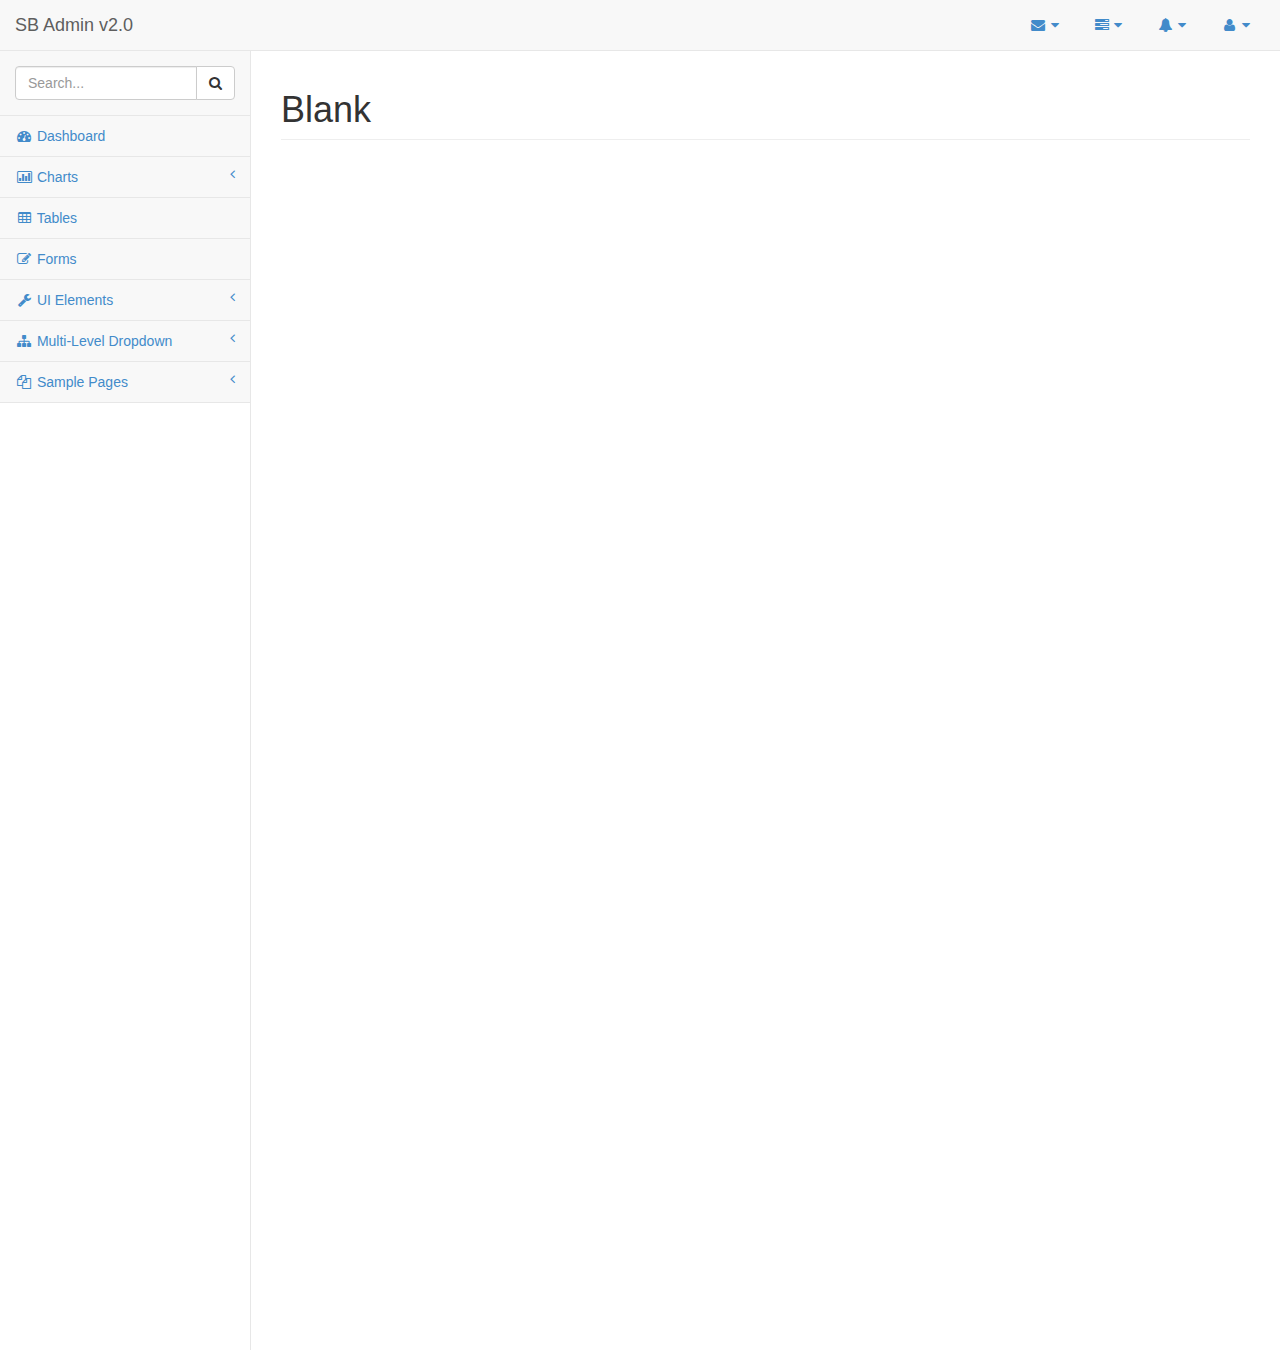
<file: www/blank.html>
<!DOCTYPE html>
<html>

<head>

    <meta charset="utf-8">
    <meta name="viewport" content="width=device-width, initial-scale=1.0">

    <title>Start Bootstrap - SB Admin Version 2.0 Demo</title>

    <!-- Core CSS - Include with every page -->
    <link href="assets/css/bootstrap.min.css" rel="stylesheet">
    <link href="assets/font-awesome/css/font-awesome.css" rel="stylesheet">

    <!-- Page-Level Plugin CSS - Blank -->

    <!-- SB Admin CSS - Include with every page -->
    <link href="assets/css/sb-admin.css" rel="stylesheet">

</head>

<body>

    <div id="wrapper">

        <nav class="navbar navbar-default navbar-fixed-top" role="navigation" style="margin-bottom: 0">
            <div class="navbar-header">
                <button type="button" class="navbar-toggle" data-toggle="collapse" data-target=".sidebar-collapse">
                    <span class="sr-only">Toggle navigation</span>
                    <span class="icon-bar"></span>
                    <span class="icon-bar"></span>
                    <span class="icon-bar"></span>
                </button>
                <a class="navbar-brand" href="index.html">SB Admin v2.0</a>
            </div>
            <!-- /.navbar-header -->

            <ul class="nav navbar-top-links navbar-right">
                <li class="dropdown">
                    <a class="dropdown-toggle" data-toggle="dropdown" href="#">
                        <i class="fa fa-envelope fa-fw"></i>  <i class="fa fa-caret-down"></i>
                    </a>
                    <ul class="dropdown-menu dropdown-messages">
                        <li>
                            <a href="#">
                                <div>
                                    <strong>John Smith</strong>
                                    <span class="pull-right text-muted">
                                        <em>Yesterday</em>
                                    </span>
                                </div>
                                <div>Lorem ipsum dolor sit amet, consectetur adipiscing elit. Pellentesque eleifend...</div>
                            </a>
                        </li>
                        <li class="divider"></li>
                        <li>
                            <a href="#">
                                <div>
                                    <strong>John Smith</strong>
                                    <span class="pull-right text-muted">
                                        <em>Yesterday</em>
                                    </span>
                                </div>
                                <div>Lorem ipsum dolor sit amet, consectetur adipiscing elit. Pellentesque eleifend...</div>
                            </a>
                        </li>
                        <li class="divider"></li>
                        <li>
                            <a href="#">
                                <div>
                                    <strong>John Smith</strong>
                                    <span class="pull-right text-muted">
                                        <em>Yesterday</em>
                                    </span>
                                </div>
                                <div>Lorem ipsum dolor sit amet, consectetur adipiscing elit. Pellentesque eleifend...</div>
                            </a>
                        </li>
                        <li class="divider"></li>
                        <li>
                            <a class="text-center" href="#">
                                <strong>Read All Messages</strong>
                                <i class="fa fa-angle-right"></i>
                            </a>
                        </li>
                    </ul>
                    <!-- /.dropdown-messages -->
                </li>
                <!-- /.dropdown -->
                <li class="dropdown">
                    <a class="dropdown-toggle" data-toggle="dropdown" href="#">
                        <i class="fa fa-tasks fa-fw"></i>  <i class="fa fa-caret-down"></i>
                    </a>
                    <ul class="dropdown-menu dropdown-tasks">
                        <li>
                            <a href="#">
                                <div>
                                    <p>
                                        <strong>Task 1</strong>
                                        <span class="pull-right text-muted">40% Complete</span>
                                    </p>
                                    <div class="progress progress-striped active">
                                        <div class="progress-bar progress-bar-success" role="progressbar" aria-valuenow="40" aria-valuemin="0" aria-valuemax="100" style="width: 40%">
                                            <span class="sr-only">40% Complete (success)</span>
                                        </div>
                                    </div>
                                </div>
                            </a>
                        </li>
                        <li class="divider"></li>
                        <li>
                            <a href="#">
                                <div>
                                    <p>
                                        <strong>Task 2</strong>
                                        <span class="pull-right text-muted">20% Complete</span>
                                    </p>
                                    <div class="progress progress-striped active">
                                        <div class="progress-bar progress-bar-info" role="progressbar" aria-valuenow="20" aria-valuemin="0" aria-valuemax="100" style="width: 20%">
                                            <span class="sr-only">20% Complete</span>
                                        </div>
                                    </div>
                                </div>
                            </a>
                        </li>
                        <li class="divider"></li>
                        <li>
                            <a href="#">
                                <div>
                                    <p>
                                        <strong>Task 3</strong>
                                        <span class="pull-right text-muted">60% Complete</span>
                                    </p>
                                    <div class="progress progress-striped active">
                                        <div class="progress-bar progress-bar-warning" role="progressbar" aria-valuenow="60" aria-valuemin="0" aria-valuemax="100" style="width: 60%">
                                            <span class="sr-only">60% Complete (warning)</span>
                                        </div>
                                    </div>
                                </div>
                            </a>
                        </li>
                        <li class="divider"></li>
                        <li>
                            <a href="#">
                                <div>
                                    <p>
                                        <strong>Task 4</strong>
                                        <span class="pull-right text-muted">80% Complete</span>
                                    </p>
                                    <div class="progress progress-striped active">
                                        <div class="progress-bar progress-bar-danger" role="progressbar" aria-valuenow="80" aria-valuemin="0" aria-valuemax="100" style="width: 80%">
                                            <span class="sr-only">80% Complete (danger)</span>
                                        </div>
                                    </div>
                                </div>
                            </a>
                        </li>
                        <li class="divider"></li>
                        <li>
                            <a class="text-center" href="#">
                                <strong>See All Tasks</strong>
                                <i class="fa fa-angle-right"></i>
                            </a>
                        </li>
                    </ul>
                    <!-- /.dropdown-tasks -->
                </li>
                <!-- /.dropdown -->
                <li class="dropdown">
                    <a class="dropdown-toggle" data-toggle="dropdown" href="#">
                        <i class="fa fa-bell fa-fw"></i>  <i class="fa fa-caret-down"></i>
                    </a>
                    <ul class="dropdown-menu dropdown-alerts">
                        <li>
                            <a href="#">
                                <div>
                                    <i class="fa fa-comment fa-fw"></i> New Comment
                                    <span class="pull-right text-muted small">4 minutes ago</span>
                                </div>
                            </a>
                        </li>
                        <li class="divider"></li>
                        <li>
                            <a href="#">
                                <div>
                                    <i class="fa fa-twitter fa-fw"></i> 3 New Followers
                                    <span class="pull-right text-muted small">12 minutes ago</span>
                                </div>
                            </a>
                        </li>
                        <li class="divider"></li>
                        <li>
                            <a href="#">
                                <div>
                                    <i class="fa fa-envelope fa-fw"></i> Message Sent
                                    <span class="pull-right text-muted small">4 minutes ago</span>
                                </div>
                            </a>
                        </li>
                        <li class="divider"></li>
                        <li>
                            <a href="#">
                                <div>
                                    <i class="fa fa-tasks fa-fw"></i> New Task
                                    <span class="pull-right text-muted small">4 minutes ago</span>
                                </div>
                            </a>
                        </li>
                        <li class="divider"></li>
                        <li>
                            <a href="#">
                                <div>
                                    <i class="fa fa-upload fa-fw"></i> Server Rebooted
                                    <span class="pull-right text-muted small">4 minutes ago</span>
                                </div>
                            </a>
                        </li>
                        <li class="divider"></li>
                        <li>
                            <a class="text-center" href="#">
                                <strong>See All Alerts</strong>
                                <i class="fa fa-angle-right"></i>
                            </a>
                        </li>
                    </ul>
                    <!-- /.dropdown-alerts -->
                </li>
                <!-- /.dropdown -->
                <li class="dropdown">
                    <a class="dropdown-toggle" data-toggle="dropdown" href="#">
                        <i class="fa fa-user fa-fw"></i>  <i class="fa fa-caret-down"></i>
                    </a>
                    <ul class="dropdown-menu dropdown-user">
                        <li><a href="#"><i class="fa fa-user fa-fw"></i> User Profile</a>
                        </li>
                        <li><a href="#"><i class="fa fa-gear fa-fw"></i> Settings</a>
                        </li>
                        <li class="divider"></li>
                        <li><a href="login.html"><i class="fa fa-sign-out fa-fw"></i> Logout</a>
                        </li>
                    </ul>
                    <!-- /.dropdown-user -->
                </li>
                <!-- /.dropdown -->
            </ul>
            <!-- /.navbar-top-links -->

            <div class="navbar-default navbar-static-side" role="navigation">
                <div class="sidebar-collapse">
                    <ul class="nav" id="side-menu">
                        <li class="sidebar-search">
                            <div class="input-group custom-search-form">
                                <input type="text" class="form-control" placeholder="Search...">
                                <span class="input-group-btn">
                                <button class="btn btn-default" type="button">
                                    <i class="fa fa-search"></i>
                                </button>
                            </span>
                            </div>
                            <!-- /input-group -->
                        </li>
                        <li>
                            <a href="index.html"><i class="fa fa-dashboard fa-fw"></i> Dashboard</a>
                        </li>
                        <li>
                            <a href="#"><i class="fa fa-bar-chart-o fa-fw"></i> Charts<span class="fa arrow"></span></a>
                            <ul class="nav nav-second-level">
                                <li>
                                    <a href="flot.html">Flot Charts</a>
                                </li>
                                <li>
                                    <a href="morris.html">Morris.js Charts</a>
                                </li>
                            </ul>
                            <!-- /.nav-second-level -->
                        </li>
                        <li>
                            <a href="tables.html"><i class="fa fa-table fa-fw"></i> Tables</a>
                        </li>
                        <li>
                            <a href="forms.html"><i class="fa fa-edit fa-fw"></i> Forms</a>
                        </li>
                        <li>
                            <a href="#"><i class="fa fa-wrench fa-fw"></i> UI Elements<span class="fa arrow"></span></a>
                            <ul class="nav nav-second-level">
                                <li>
                                    <a href="panels-wells.html">Panels and Wells</a>
                                </li>
                                <li>
                                    <a href="buttons.html">Buttons</a>
                                </li>
                                <li>
                                    <a href="notifications.html">Notifications</a>
                                </li>
                                <li>
                                    <a href="typography.html">Typography</a>
                                </li>
                                <li>
                                    <a href="grid.html">Grid</a>
                                </li>
                            </ul>
                            <!-- /.nav-second-level -->
                        </li>
                        <li>
                            <a href="#"><i class="fa fa-sitemap fa-fw"></i> Multi-Level Dropdown<span class="fa arrow"></span></a>
                            <ul class="nav nav-second-level">
                                <li>
                                    <a href="#">Second Level Item</a>
                                </li>
                                <li>
                                    <a href="#">Second Level Item</a>
                                </li>
                                <li>
                                    <a href="#">Third Level <span class="fa arrow"></span></a>
                                    <ul class="nav nav-third-level">
                                        <li>
                                            <a href="#">Third Level Item</a>
                                        </li>
                                        <li>
                                            <a href="#">Third Level Item</a>
                                        </li>
                                        <li>
                                            <a href="#">Third Level Item</a>
                                        </li>
                                        <li>
                                            <a href="#">Third Level Item</a>
                                        </li>
                                    </ul>
                                    <!-- /.nav-third-level -->
                                </li>
                            </ul>
                            <!-- /.nav-second-level -->
                        </li>
                        <li>
                            <a href="#"><i class="fa fa-files-o fa-fw"></i> Sample Pages<span class="fa arrow"></span></a>
                            <ul class="nav nav-second-level">
                                <li>
                                    <a href="blank.html">Blank Page</a>
                                </li>
                                <li>
                                    <a href="login.html">Login Page</a>
                                </li>
                            </ul>
                            <!-- /.nav-second-level -->
                        </li>
                    </ul>
                    <!-- /#side-menu -->
                </div>
                <!-- /.sidebar-collapse -->
            </div>
            <!-- /.navbar-static-side -->
        </nav>

        <div id="page-wrapper">
            <div class="row">
                <div class="col-lg-12">
                    <h1 class="page-header">Blank</h1>
                </div>
                <!-- /.col-lg-12 -->
            </div>
            <!-- /.row -->
        </div>
        <!-- /#page-wrapper -->

    </div>
    <!-- /#wrapper -->

    <!-- Core Scripts - Include with every page -->
    <script src="assets/js/jquery-1.10.2.js"></script>
    <script src="assets/js/bootstrap.min.js"></script>
    <script src="assets/js/plugins/metisMenu/jquery.metisMenu.js"></script>

    <!-- Page-Level Plugin Scripts - Blank -->

    <!-- SB Admin Scripts - Include with every page -->
    <script src="assets/js/sb-admin.js"></script>

    <!-- Page-Level Demo Scripts - Blank - Use for reference -->

</body>

</html>
</file>
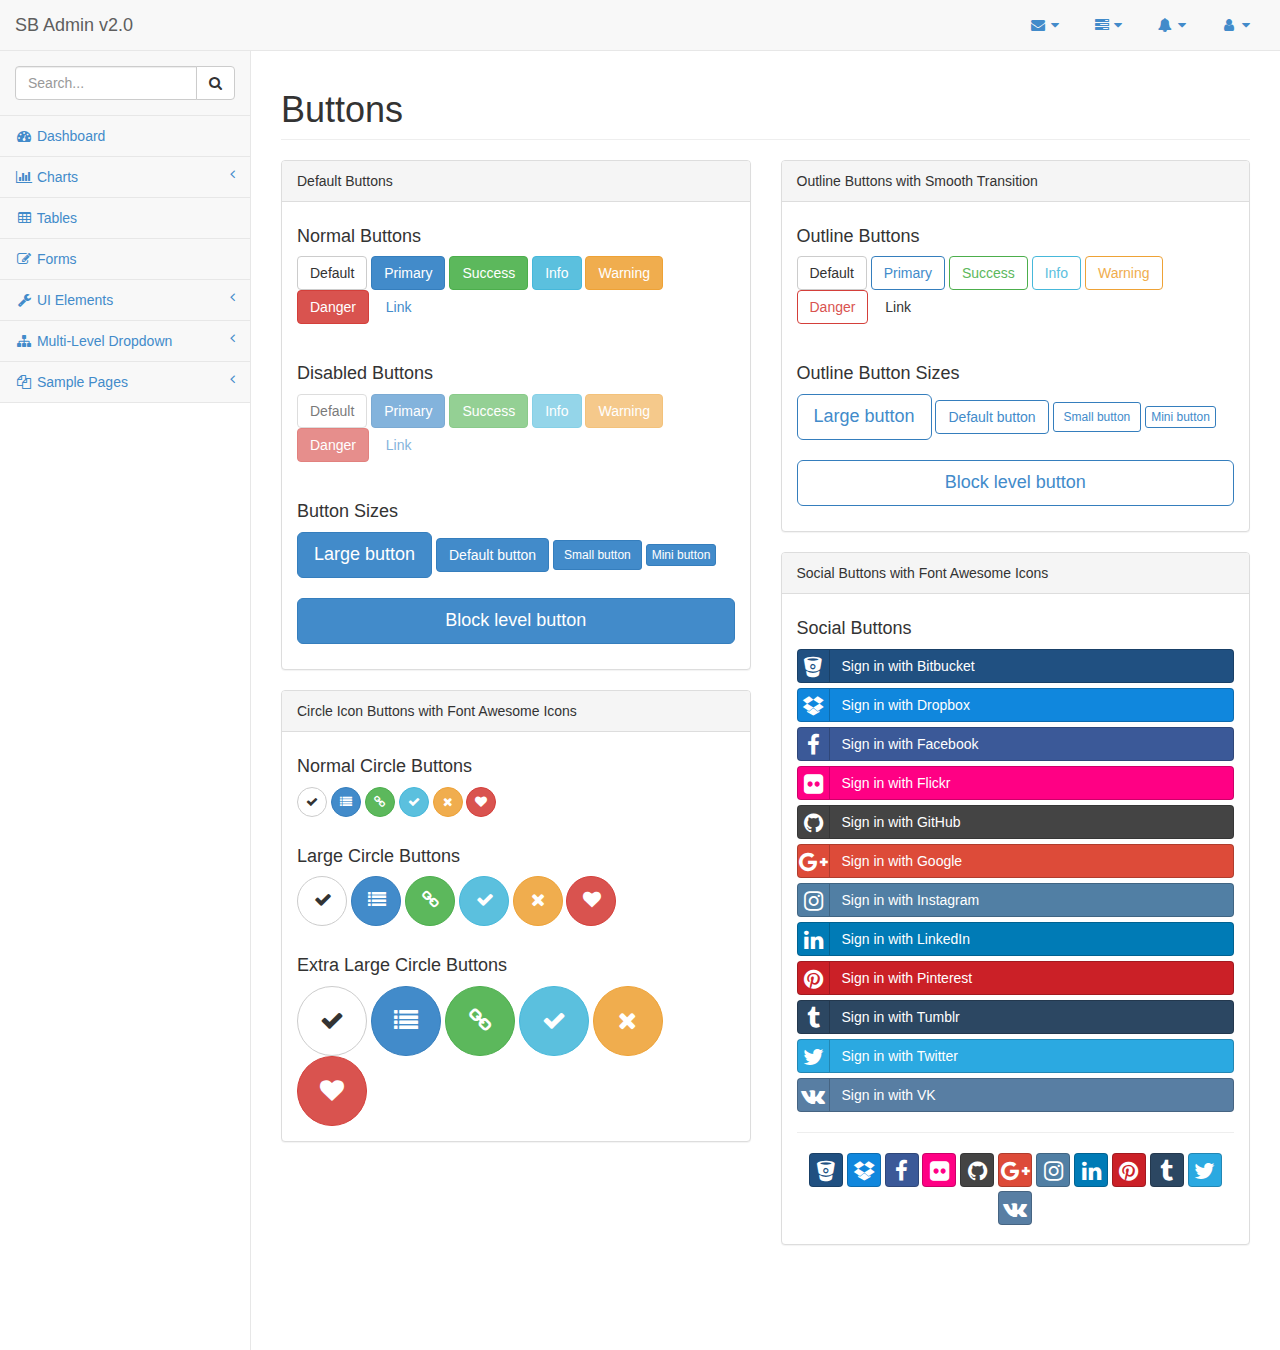
<file: www/buttons.html>
<!DOCTYPE html>
<html>

<head>

    <meta charset="utf-8">
    <meta name="viewport" content="width=device-width, initial-scale=1.0">

    <title>Start Bootstrap - SB Admin Version 2.0 Demo</title>

    <!-- Core CSS - Include with every page -->
    <link href="assets/css/bootstrap.min.css" rel="stylesheet">
    <link href="assets/font-awesome/css/font-awesome.css" rel="stylesheet">

    <!-- Page-Level Plugin CSS - Buttons -->
    <link href="assets/css/plugins/social-buttons/social-buttons.css" rel="stylesheet">

    <!-- SB Admin CSS - Include with every page -->
    <link href="assets/css/sb-admin.css" rel="stylesheet">

</head>

<body>

    <div id="wrapper">

        <nav class="navbar navbar-default navbar-fixed-top" role="navigation" style="margin-bottom: 0">
            <div class="navbar-header">
                <button type="button" class="navbar-toggle" data-toggle="collapse" data-target=".sidebar-collapse">
                    <span class="sr-only">Toggle navigation</span>
                    <span class="icon-bar"></span>
                    <span class="icon-bar"></span>
                    <span class="icon-bar"></span>
                </button>
                <a class="navbar-brand" href="index.html">SB Admin v2.0</a>
            </div>
            <!-- /.navbar-header -->

            <ul class="nav navbar-top-links navbar-right">
                <li class="dropdown">
                    <a class="dropdown-toggle" data-toggle="dropdown" href="#">
                        <i class="fa fa-envelope fa-fw"></i>  <i class="fa fa-caret-down"></i>
                    </a>
                    <ul class="dropdown-menu dropdown-messages">
                        <li>
                            <a href="#">
                                <div>
                                    <strong>John Smith</strong>
                                    <span class="pull-right text-muted">
                                        <em>Yesterday</em>
                                    </span>
                                </div>
                                <div>Lorem ipsum dolor sit amet, consectetur adipiscing elit. Pellentesque eleifend...</div>
                            </a>
                        </li>
                        <li class="divider"></li>
                        <li>
                            <a href="#">
                                <div>
                                    <strong>John Smith</strong>
                                    <span class="pull-right text-muted">
                                        <em>Yesterday</em>
                                    </span>
                                </div>
                                <div>Lorem ipsum dolor sit amet, consectetur adipiscing elit. Pellentesque eleifend...</div>
                            </a>
                        </li>
                        <li class="divider"></li>
                        <li>
                            <a href="#">
                                <div>
                                    <strong>John Smith</strong>
                                    <span class="pull-right text-muted">
                                        <em>Yesterday</em>
                                    </span>
                                </div>
                                <div>Lorem ipsum dolor sit amet, consectetur adipiscing elit. Pellentesque eleifend...</div>
                            </a>
                        </li>
                        <li class="divider"></li>
                        <li>
                            <a class="text-center" href="#">
                                <strong>Read All Messages</strong>
                                <i class="fa fa-angle-right"></i>
                            </a>
                        </li>
                    </ul>
                    <!-- /.dropdown-messages -->
                </li>
                <!-- /.dropdown -->
                <li class="dropdown">
                    <a class="dropdown-toggle" data-toggle="dropdown" href="#">
                        <i class="fa fa-tasks fa-fw"></i>  <i class="fa fa-caret-down"></i>
                    </a>
                    <ul class="dropdown-menu dropdown-tasks">
                        <li>
                            <a href="#">
                                <div>
                                    <p>
                                        <strong>Task 1</strong>
                                        <span class="pull-right text-muted">40% Complete</span>
                                    </p>
                                    <div class="progress progress-striped active">
                                        <div class="progress-bar progress-bar-success" role="progressbar" aria-valuenow="40" aria-valuemin="0" aria-valuemax="100" style="width: 40%">
                                            <span class="sr-only">40% Complete (success)</span>
                                        </div>
                                    </div>
                                </div>
                            </a>
                        </li>
                        <li class="divider"></li>
                        <li>
                            <a href="#">
                                <div>
                                    <p>
                                        <strong>Task 2</strong>
                                        <span class="pull-right text-muted">20% Complete</span>
                                    </p>
                                    <div class="progress progress-striped active">
                                        <div class="progress-bar progress-bar-info" role="progressbar" aria-valuenow="20" aria-valuemin="0" aria-valuemax="100" style="width: 20%">
                                            <span class="sr-only">20% Complete</span>
                                        </div>
                                    </div>
                                </div>
                            </a>
                        </li>
                        <li class="divider"></li>
                        <li>
                            <a href="#">
                                <div>
                                    <p>
                                        <strong>Task 3</strong>
                                        <span class="pull-right text-muted">60% Complete</span>
                                    </p>
                                    <div class="progress progress-striped active">
                                        <div class="progress-bar progress-bar-warning" role="progressbar" aria-valuenow="60" aria-valuemin="0" aria-valuemax="100" style="width: 60%">
                                            <span class="sr-only">60% Complete (warning)</span>
                                        </div>
                                    </div>
                                </div>
                            </a>
                        </li>
                        <li class="divider"></li>
                        <li>
                            <a href="#">
                                <div>
                                    <p>
                                        <strong>Task 4</strong>
                                        <span class="pull-right text-muted">80% Complete</span>
                                    </p>
                                    <div class="progress progress-striped active">
                                        <div class="progress-bar progress-bar-danger" role="progressbar" aria-valuenow="80" aria-valuemin="0" aria-valuemax="100" style="width: 80%">
                                            <span class="sr-only">80% Complete (danger)</span>
                                        </div>
                                    </div>
                                </div>
                            </a>
                        </li>
                        <li class="divider"></li>
                        <li>
                            <a class="text-center" href="#">
                                <strong>See All Tasks</strong>
                                <i class="fa fa-angle-right"></i>
                            </a>
                        </li>
                    </ul>
                    <!-- /.dropdown-tasks -->
                </li>
                <!-- /.dropdown -->
                <li class="dropdown">
                    <a class="dropdown-toggle" data-toggle="dropdown" href="#">
                        <i class="fa fa-bell fa-fw"></i>  <i class="fa fa-caret-down"></i>
                    </a>
                    <ul class="dropdown-menu dropdown-alerts">
                        <li>
                            <a href="#">
                                <div>
                                    <i class="fa fa-comment fa-fw"></i> New Comment
                                    <span class="pull-right text-muted small">4 minutes ago</span>
                                </div>
                            </a>
                        </li>
                        <li class="divider"></li>
                        <li>
                            <a href="#">
                                <div>
                                    <i class="fa fa-twitter fa-fw"></i> 3 New Followers
                                    <span class="pull-right text-muted small">12 minutes ago</span>
                                </div>
                            </a>
                        </li>
                        <li class="divider"></li>
                        <li>
                            <a href="#">
                                <div>
                                    <i class="fa fa-envelope fa-fw"></i> Message Sent
                                    <span class="pull-right text-muted small">4 minutes ago</span>
                                </div>
                            </a>
                        </li>
                        <li class="divider"></li>
                        <li>
                            <a href="#">
                                <div>
                                    <i class="fa fa-tasks fa-fw"></i> New Task
                                    <span class="pull-right text-muted small">4 minutes ago</span>
                                </div>
                            </a>
                        </li>
                        <li class="divider"></li>
                        <li>
                            <a href="#">
                                <div>
                                    <i class="fa fa-upload fa-fw"></i> Server Rebooted
                                    <span class="pull-right text-muted small">4 minutes ago</span>
                                </div>
                            </a>
                        </li>
                        <li class="divider"></li>
                        <li>
                            <a class="text-center" href="#">
                                <strong>See All Alerts</strong>
                                <i class="fa fa-angle-right"></i>
                            </a>
                        </li>
                    </ul>
                    <!-- /.dropdown-alerts -->
                </li>
                <!-- /.dropdown -->
                <li class="dropdown">
                    <a class="dropdown-toggle" data-toggle="dropdown" href="#">
                        <i class="fa fa-user fa-fw"></i>  <i class="fa fa-caret-down"></i>
                    </a>
                    <ul class="dropdown-menu dropdown-user">
                        <li><a href="#"><i class="fa fa-user fa-fw"></i> User Profile</a>
                        </li>
                        <li><a href="#"><i class="fa fa-gear fa-fw"></i> Settings</a>
                        </li>
                        <li class="divider"></li>
                        <li><a href="login.html"><i class="fa fa-sign-out fa-fw"></i> Logout</a>
                        </li>
                    </ul>
                    <!-- /.dropdown-user -->
                </li>
                <!-- /.dropdown -->
            </ul>
            <!-- /.navbar-top-links -->

            <div class="navbar-default navbar-static-side" role="navigation">
                <div class="sidebar-collapse">
                    <ul class="nav" id="side-menu">
                        <li class="sidebar-search">
                            <div class="input-group custom-search-form">
                                <input type="text" class="form-control" placeholder="Search...">
                                <span class="input-group-btn">
                                <button class="btn btn-default" type="button">
                                    <i class="fa fa-search"></i>
                                </button>
                            </span>
                            </div>
                            <!-- /input-group -->
                        </li>
                        <li>
                            <a href="index.html"><i class="fa fa-dashboard fa-fw"></i> Dashboard</a>
                        </li>
                        <li>
                            <a href="#"><i class="fa fa-bar-chart-o fa-fw"></i> Charts<span class="fa arrow"></span></a>
                            <ul class="nav nav-second-level">
                                <li>
                                    <a href="flot.html">Flot Charts</a>
                                </li>
                                <li>
                                    <a href="morris.html">Morris.js Charts</a>
                                </li>
                            </ul>
                            <!-- /.nav-second-level -->
                        </li>
                        <li>
                            <a href="tables.html"><i class="fa fa-table fa-fw"></i> Tables</a>
                        </li>
                        <li>
                            <a href="forms.html"><i class="fa fa-edit fa-fw"></i> Forms</a>
                        </li>
                        <li>
                            <a href="#"><i class="fa fa-wrench fa-fw"></i> UI Elements<span class="fa arrow"></span></a>
                            <ul class="nav nav-second-level">
                                <li>
                                    <a href="panels-wells.html">Panels and Wells</a>
                                </li>
                                <li>
                                    <a href="buttons.html">Buttons</a>
                                </li>
                                <li>
                                    <a href="notifications.html">Notifications</a>
                                </li>
                                <li>
                                    <a href="typography.html">Typography</a>
                                </li>
                                <li>
                                    <a href="grid.html">Grid</a>
                                </li>
                            </ul>
                            <!-- /.nav-second-level -->
                        </li>
                        <li>
                            <a href="#"><i class="fa fa-sitemap fa-fw"></i> Multi-Level Dropdown<span class="fa arrow"></span></a>
                            <ul class="nav nav-second-level">
                                <li>
                                    <a href="#">Second Level Item</a>
                                </li>
                                <li>
                                    <a href="#">Second Level Item</a>
                                </li>
                                <li>
                                    <a href="#">Third Level <span class="fa arrow"></span></a>
                                    <ul class="nav nav-third-level">
                                        <li>
                                            <a href="#">Third Level Item</a>
                                        </li>
                                        <li>
                                            <a href="#">Third Level Item</a>
                                        </li>
                                        <li>
                                            <a href="#">Third Level Item</a>
                                        </li>
                                        <li>
                                            <a href="#">Third Level Item</a>
                                        </li>
                                    </ul>
                                    <!-- /.nav-third-level -->
                                </li>
                            </ul>
                            <!-- /.nav-second-level -->
                        </li>
                        <li>
                            <a href="#"><i class="fa fa-files-o fa-fw"></i> Sample Pages<span class="fa arrow"></span></a>
                            <ul class="nav nav-second-level">
                                <li>
                                    <a href="blank.html">Blank Page</a>
                                </li>
                                <li>
                                    <a href="login.html">Login Page</a>
                                </li>
                            </ul>
                            <!-- /.nav-second-level -->
                        </li>
                    </ul>
                    <!-- /#side-menu -->
                </div>
                <!-- /.sidebar-collapse -->
            </div>
            <!-- /.navbar-static-side -->
        </nav>

        <div id="page-wrapper">
            <div class="row">
                <div class="col-lg-12">
                    <h1 class="page-header">Buttons</h1>
                </div>
                <!-- /.col-lg-12 -->
            </div>
            <!-- /.row -->
            <div class="row">
                <div class="col-lg-6">
                    <div class="panel panel-default">
                        <div class="panel-heading">
                            Default Buttons
                        </div>
                        <!-- /.panel-heading -->
                        <div class="panel-body">
                            <h4>Normal Buttons</h4>
                            <p>
                                <button type="button" class="btn btn-default">Default</button>
                                <button type="button" class="btn btn-primary">Primary</button>
                                <button type="button" class="btn btn-success">Success</button>
                                <button type="button" class="btn btn-info">Info</button>
                                <button type="button" class="btn btn-warning">Warning</button>
                                <button type="button" class="btn btn-danger">Danger</button>
                                <button type="button" class="btn btn-link">Link</button>
                            </p>
                            <br>
                            <h4>Disabled Buttons</h4>
                            <p>
                                <button type="button" class="btn btn-default disabled">Default</button>
                                <button type="button" class="btn btn-primary disabled">Primary</button>
                                <button type="button" class="btn btn-success disabled">Success</button>
                                <button type="button" class="btn btn-info disabled">Info</button>
                                <button type="button" class="btn btn-warning disabled">Warning</button>
                                <button type="button" class="btn btn-danger disabled">Danger</button>
                                <button type="button" class="btn btn-link disabled">Link</button>
                            </p>
                            <br>
                            <h4>Button Sizes</h4>
                            <p>
                                <button type="button" class="btn btn-primary btn-lg">Large button</button>
                                <button type="button" class="btn btn-primary">Default button</button>
                                <button type="button" class="btn btn-primary btn-sm">Small button</button>
                                <button type="button" class="btn btn-primary btn-xs">Mini button</button>
                                <br>
                                <br>
                                <button type="button" class="btn btn-primary btn-lg btn-block">Block level button</button>
                            </p>
                        </div>
                        <!-- /.panel-body -->
                    </div>
                    <!-- /.panel -->
                    <div class="panel panel-default">
                        <div class="panel-heading">
                            Circle Icon Buttons with Font Awesome Icons
                        </div>
                        <!-- /.panel-heading -->
                        <div class="panel-body">
                            <h4>Normal Circle Buttons</h4>
                            <button type="button" class="btn btn-default btn-circle"><i class="fa fa-check"></i>
                            </button>
                            <button type="button" class="btn btn-primary btn-circle"><i class="fa fa-list"></i>
                            </button>
                            <button type="button" class="btn btn-success btn-circle"><i class="fa fa-link"></i>
                            </button>
                            <button type="button" class="btn btn-info btn-circle"><i class="fa fa-check"></i>
                            </button>
                            <button type="button" class="btn btn-warning btn-circle"><i class="fa fa-times"></i>
                            </button>
                            <button type="button" class="btn btn-danger btn-circle"><i class="fa fa-heart"></i>
                            </button>
                            <br>
                            <br>
                            <h4>Large Circle Buttons</h4>
                            <button type="button" class="btn btn-default btn-circle btn-lg"><i class="fa fa-check"></i>
                            </button>
                            <button type="button" class="btn btn-primary btn-circle btn-lg"><i class="fa fa-list"></i>
                            </button>
                            <button type="button" class="btn btn-success btn-circle btn-lg"><i class="fa fa-link"></i>
                            </button>
                            <button type="button" class="btn btn-info btn-circle btn-lg"><i class="fa fa-check"></i>
                            </button>
                            <button type="button" class="btn btn-warning btn-circle btn-lg"><i class="fa fa-times"></i>
                            </button>
                            <button type="button" class="btn btn-danger btn-circle btn-lg"><i class="fa fa-heart"></i>
                            </button>
                            <br>
                            <br>
                            <h4>Extra Large Circle Buttons</h4>
                            <button type="button" class="btn btn-default btn-circle btn-xl"><i class="fa fa-check"></i>
                            </button>
                            <button type="button" class="btn btn-primary btn-circle btn-xl"><i class="fa fa-list"></i>
                            </button>
                            <button type="button" class="btn btn-success btn-circle btn-xl"><i class="fa fa-link"></i>
                            </button>
                            <button type="button" class="btn btn-info btn-circle btn-xl"><i class="fa fa-check"></i>
                            </button>
                            <button type="button" class="btn btn-warning btn-circle btn-xl"><i class="fa fa-times"></i>
                            </button>
                            <button type="button" class="btn btn-danger btn-circle btn-xl"><i class="fa fa-heart"></i>
                            </button>
                        </div>
                        <!-- /.panel-body -->
                    </div>
                    <!-- /.panel -->
                </div>
                <!-- /.col-lg-6 -->
                <div class="col-lg-6">
                    <div class="panel panel-default">
                        <div class="panel-heading">
                            Outline Buttons with Smooth Transition
                        </div>
                        <!-- /.panel-heading -->
                        <div class="panel-body">
                            <h4>Outline Buttons</h4>
                            <p>
                                <button type="button" class="btn btn-outline btn-default">Default</button>
                                <button type="button" class="btn btn-outline btn-primary">Primary</button>
                                <button type="button" class="btn btn-outline btn-success">Success</button>
                                <button type="button" class="btn btn-outline btn-info">Info</button>
                                <button type="button" class="btn btn-outline btn-warning">Warning</button>
                                <button type="button" class="btn btn-outline btn-danger">Danger</button>
                                <button type="button" class="btn btn-outline btn-link">Link</button>
                            </p>
                            <br>
                            <h4>Outline Button Sizes</h4>
                            <p>
                                <button type="button" class="btn btn-outline btn-primary btn-lg">Large button</button>
                                <button type="button" class="btn btn-outline btn-primary">Default button</button>
                                <button type="button" class="btn btn-outline btn-primary btn-sm">Small button</button>
                                <button type="button" class="btn btn-outline btn-primary btn-xs">Mini button</button>
                                <br>
                                <br>
                                <button type="button" class="btn btn-outline btn-primary btn-lg btn-block">Block level button</button>
                            </p>
                        </div>
                        <!-- /.panel-body -->
                    </div>
                    <!-- /.panel -->
                    <div class="panel panel-default">
                        <div class="panel-heading">
                            Social Buttons with Font Awesome Icons
                        </div>
                        <!-- /.panel-heading -->
                        <div class="panel-body">
                            <h4>Social Buttons</h4>
                            <a class="btn btn-block btn-social btn-bitbucket">
                                <i class="fa fa-bitbucket"></i> Sign in with Bitbucket
                            </a>
                            <a class="btn btn-block btn-social btn-dropbox">
                                <i class="fa fa-dropbox"></i> Sign in with Dropbox
                            </a>
                            <a class="btn btn-block btn-social btn-facebook">
                                <i class="fa fa-facebook"></i> Sign in with Facebook
                            </a>
                            <a class="btn btn-block btn-social btn-flickr">
                                <i class="fa fa-flickr"></i> Sign in with Flickr
                            </a>
                            <a class="btn btn-block btn-social btn-github">
                                <i class="fa fa-github"></i> Sign in with GitHub
                            </a>
                            <a class="btn btn-block btn-social btn-google-plus">
                                <i class="fa fa-google-plus"></i> Sign in with Google
                            </a>
                            <a class="btn btn-block btn-social btn-instagram">
                                <i class="fa fa-instagram"></i> Sign in with Instagram
                            </a>
                            <a class="btn btn-block btn-social btn-linkedin">
                                <i class="fa fa-linkedin"></i> Sign in with LinkedIn
                            </a>
                            <a class="btn btn-block btn-social btn-pinterest">
                                <i class="fa fa-pinterest"></i> Sign in with Pinterest
                            </a>
                            <a class="btn btn-block btn-social btn-tumblr">
                                <i class="fa fa-tumblr"></i> Sign in with Tumblr
                            </a>
                            <a class="btn btn-block btn-social btn-twitter">
                                <i class="fa fa-twitter"></i> Sign in with Twitter
                            </a>
                            <a class="btn btn-block btn-social btn-vk">
                                <i class="fa fa-vk"></i> Sign in with VK
                            </a>

                            <hr>

                            <div class="text-center">
                                <a class="btn btn-social-icon btn-bitbucket"><i class="fa fa-bitbucket"></i></a>
                                <a class="btn btn-social-icon btn-dropbox"><i class="fa fa-dropbox"></i></a>
                                <a class="btn btn-social-icon btn-facebook"><i class="fa fa-facebook"></i></a>
                                <a class="btn btn-social-icon btn-flickr"><i class="fa fa-flickr"></i></a>
                                <a class="btn btn-social-icon btn-github"><i class="fa fa-github"></i></a>
                                <a class="btn btn-social-icon btn-google-plus"><i class="fa fa-google-plus"></i></a>
                                <a class="btn btn-social-icon btn-instagram"><i class="fa fa-instagram"></i></a>
                                <a class="btn btn-social-icon btn-linkedin"><i class="fa fa-linkedin"></i></a>
                                <a class="btn btn-social-icon btn-pinterest"><i class="fa fa-pinterest"></i></a>
                                <a class="btn btn-social-icon btn-tumblr"><i class="fa fa-tumblr"></i></a>
                                <a class="btn btn-social-icon btn-twitter"><i class="fa fa-twitter"></i></a>
                                <a class="btn btn-social-icon btn-vk"><i class="fa fa-vk"></i></a>
                            </div>
                        </div>
                        <!-- /.panel-body -->
                    </div>
                    <!-- /.panel -->
                </div>
                <!-- /.col-lg-6 -->
            </div>
            <!-- /.row -->
        </div>
        <!-- /#page-wrapper -->

    </div>
    <!-- /#wrapper -->

    <!-- Core Scripts - Include with every page -->
    <script src="assets/js/jquery-1.10.2.js"></script>
    <script src="assets/js/bootstrap.min.js"></script>
    <script src="assets/js/plugins/metisMenu/jquery.metisMenu.js"></script>

    <!-- Page-Level Plugin Scripts - Buttons -->

    <!-- SB Admin Scripts - Include with every page -->
    <script src="assets/js/sb-admin.js"></script>

    <!-- Page-Level Demo Scripts - Buttons - Use for reference -->

</body>

</html>
</file>
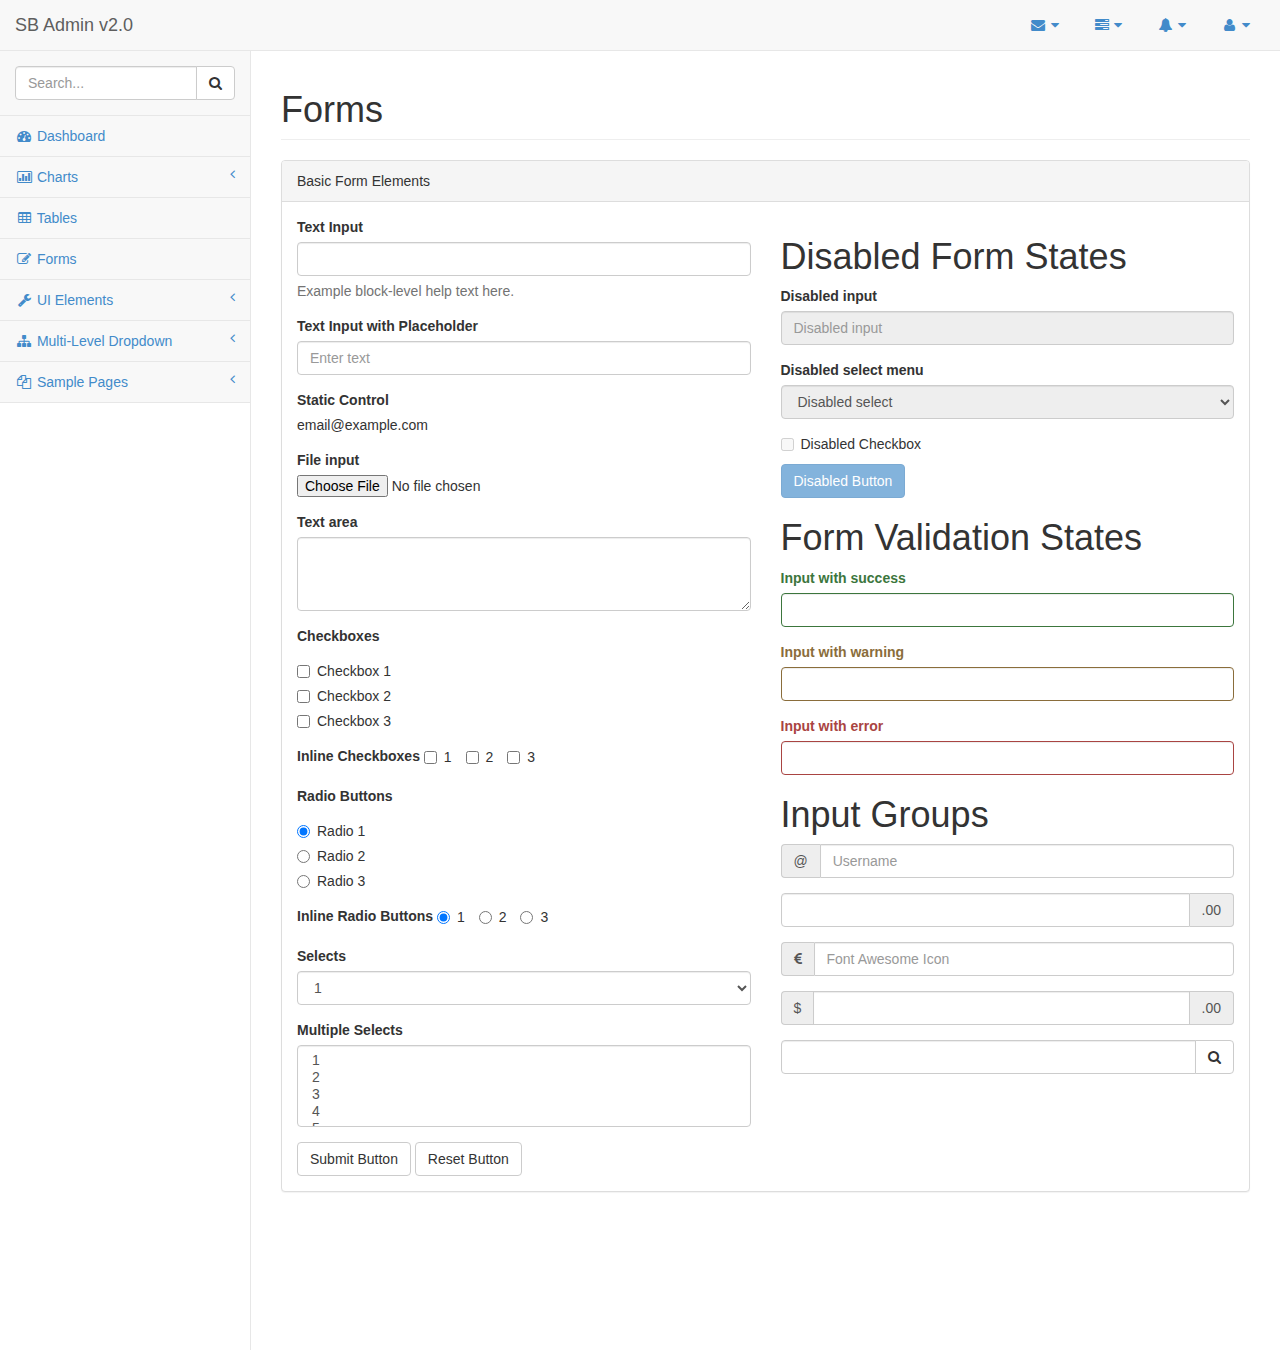
<file: www/forms.html>
<!DOCTYPE html>
<html>

<head>

    <meta charset="utf-8">
    <meta name="viewport" content="width=device-width, initial-scale=1.0">

    <title>Start Bootstrap - SB Admin Version 2.0 Demo</title>

    <!-- Core CSS - Include with every page -->
    <link href="assets/css/bootstrap.min.css" rel="stylesheet">
    <link href="assets/font-awesome/css/font-awesome.css" rel="stylesheet">

    <!-- Page-Level Plugin CSS - Forms -->

    <!-- SB Admin CSS - Include with every page -->
    <link href="assets/css/sb-admin.css" rel="stylesheet">

</head>

<body>

    <div id="wrapper">

        <nav class="navbar navbar-default navbar-fixed-top" role="navigation" style="margin-bottom: 0">
            <div class="navbar-header">
                <button type="button" class="navbar-toggle" data-toggle="collapse" data-target=".sidebar-collapse">
                    <span class="sr-only">Toggle navigation</span>
                    <span class="icon-bar"></span>
                    <span class="icon-bar"></span>
                    <span class="icon-bar"></span>
                </button>
                <a class="navbar-brand" href="index.html">SB Admin v2.0</a>
            </div>
            <!-- /.navbar-header -->

            <ul class="nav navbar-top-links navbar-right">
                <li class="dropdown">
                    <a class="dropdown-toggle" data-toggle="dropdown" href="#">
                        <i class="fa fa-envelope fa-fw"></i>  <i class="fa fa-caret-down"></i>
                    </a>
                    <ul class="dropdown-menu dropdown-messages">
                        <li>
                            <a href="#">
                                <div>
                                    <strong>John Smith</strong>
                                    <span class="pull-right text-muted">
                                        <em>Yesterday</em>
                                    </span>
                                </div>
                                <div>Lorem ipsum dolor sit amet, consectetur adipiscing elit. Pellentesque eleifend...</div>
                            </a>
                        </li>
                        <li class="divider"></li>
                        <li>
                            <a href="#">
                                <div>
                                    <strong>John Smith</strong>
                                    <span class="pull-right text-muted">
                                        <em>Yesterday</em>
                                    </span>
                                </div>
                                <div>Lorem ipsum dolor sit amet, consectetur adipiscing elit. Pellentesque eleifend...</div>
                            </a>
                        </li>
                        <li class="divider"></li>
                        <li>
                            <a href="#">
                                <div>
                                    <strong>John Smith</strong>
                                    <span class="pull-right text-muted">
                                        <em>Yesterday</em>
                                    </span>
                                </div>
                                <div>Lorem ipsum dolor sit amet, consectetur adipiscing elit. Pellentesque eleifend...</div>
                            </a>
                        </li>
                        <li class="divider"></li>
                        <li>
                            <a class="text-center" href="#">
                                <strong>Read All Messages</strong>
                                <i class="fa fa-angle-right"></i>
                            </a>
                        </li>
                    </ul>
                    <!-- /.dropdown-messages -->
                </li>
                <!-- /.dropdown -->
                <li class="dropdown">
                    <a class="dropdown-toggle" data-toggle="dropdown" href="#">
                        <i class="fa fa-tasks fa-fw"></i>  <i class="fa fa-caret-down"></i>
                    </a>
                    <ul class="dropdown-menu dropdown-tasks">
                        <li>
                            <a href="#">
                                <div>
                                    <p>
                                        <strong>Task 1</strong>
                                        <span class="pull-right text-muted">40% Complete</span>
                                    </p>
                                    <div class="progress progress-striped active">
                                        <div class="progress-bar progress-bar-success" role="progressbar" aria-valuenow="40" aria-valuemin="0" aria-valuemax="100" style="width: 40%">
                                            <span class="sr-only">40% Complete (success)</span>
                                        </div>
                                    </div>
                                </div>
                            </a>
                        </li>
                        <li class="divider"></li>
                        <li>
                            <a href="#">
                                <div>
                                    <p>
                                        <strong>Task 2</strong>
                                        <span class="pull-right text-muted">20% Complete</span>
                                    </p>
                                    <div class="progress progress-striped active">
                                        <div class="progress-bar progress-bar-info" role="progressbar" aria-valuenow="20" aria-valuemin="0" aria-valuemax="100" style="width: 20%">
                                            <span class="sr-only">20% Complete</span>
                                        </div>
                                    </div>
                                </div>
                            </a>
                        </li>
                        <li class="divider"></li>
                        <li>
                            <a href="#">
                                <div>
                                    <p>
                                        <strong>Task 3</strong>
                                        <span class="pull-right text-muted">60% Complete</span>
                                    </p>
                                    <div class="progress progress-striped active">
                                        <div class="progress-bar progress-bar-warning" role="progressbar" aria-valuenow="60" aria-valuemin="0" aria-valuemax="100" style="width: 60%">
                                            <span class="sr-only">60% Complete (warning)</span>
                                        </div>
                                    </div>
                                </div>
                            </a>
                        </li>
                        <li class="divider"></li>
                        <li>
                            <a href="#">
                                <div>
                                    <p>
                                        <strong>Task 4</strong>
                                        <span class="pull-right text-muted">80% Complete</span>
                                    </p>
                                    <div class="progress progress-striped active">
                                        <div class="progress-bar progress-bar-danger" role="progressbar" aria-valuenow="80" aria-valuemin="0" aria-valuemax="100" style="width: 80%">
                                            <span class="sr-only">80% Complete (danger)</span>
                                        </div>
                                    </div>
                                </div>
                            </a>
                        </li>
                        <li class="divider"></li>
                        <li>
                            <a class="text-center" href="#">
                                <strong>See All Tasks</strong>
                                <i class="fa fa-angle-right"></i>
                            </a>
                        </li>
                    </ul>
                    <!-- /.dropdown-tasks -->
                </li>
                <!-- /.dropdown -->
                <li class="dropdown">
                    <a class="dropdown-toggle" data-toggle="dropdown" href="#">
                        <i class="fa fa-bell fa-fw"></i>  <i class="fa fa-caret-down"></i>
                    </a>
                    <ul class="dropdown-menu dropdown-alerts">
                        <li>
                            <a href="#">
                                <div>
                                    <i class="fa fa-comment fa-fw"></i> New Comment
                                    <span class="pull-right text-muted small">4 minutes ago</span>
                                </div>
                            </a>
                        </li>
                        <li class="divider"></li>
                        <li>
                            <a href="#">
                                <div>
                                    <i class="fa fa-twitter fa-fw"></i> 3 New Followers
                                    <span class="pull-right text-muted small">12 minutes ago</span>
                                </div>
                            </a>
                        </li>
                        <li class="divider"></li>
                        <li>
                            <a href="#">
                                <div>
                                    <i class="fa fa-envelope fa-fw"></i> Message Sent
                                    <span class="pull-right text-muted small">4 minutes ago</span>
                                </div>
                            </a>
                        </li>
                        <li class="divider"></li>
                        <li>
                            <a href="#">
                                <div>
                                    <i class="fa fa-tasks fa-fw"></i> New Task
                                    <span class="pull-right text-muted small">4 minutes ago</span>
                                </div>
                            </a>
                        </li>
                        <li class="divider"></li>
                        <li>
                            <a href="#">
                                <div>
                                    <i class="fa fa-upload fa-fw"></i> Server Rebooted
                                    <span class="pull-right text-muted small">4 minutes ago</span>
                                </div>
                            </a>
                        </li>
                        <li class="divider"></li>
                        <li>
                            <a class="text-center" href="#">
                                <strong>See All Alerts</strong>
                                <i class="fa fa-angle-right"></i>
                            </a>
                        </li>
                    </ul>
                    <!-- /.dropdown-alerts -->
                </li>
                <!-- /.dropdown -->
                <li class="dropdown">
                    <a class="dropdown-toggle" data-toggle="dropdown" href="#">
                        <i class="fa fa-user fa-fw"></i>  <i class="fa fa-caret-down"></i>
                    </a>
                    <ul class="dropdown-menu dropdown-user">
                        <li><a href="#"><i class="fa fa-user fa-fw"></i> User Profile</a>
                        </li>
                        <li><a href="#"><i class="fa fa-gear fa-fw"></i> Settings</a>
                        </li>
                        <li class="divider"></li>
                        <li><a href="login.html"><i class="fa fa-sign-out fa-fw"></i> Logout</a>
                        </li>
                    </ul>
                    <!-- /.dropdown-user -->
                </li>
                <!-- /.dropdown -->
            </ul>
            <!-- /.navbar-top-links -->

            <div class="navbar-default navbar-static-side" role="navigation">
                <div class="sidebar-collapse">
                    <ul class="nav" id="side-menu">
                        <li class="sidebar-search">
                            <div class="input-group custom-search-form">
                                <input type="text" class="form-control" placeholder="Search...">
                                <span class="input-group-btn">
                                <button class="btn btn-default" type="button">
                                    <i class="fa fa-search"></i>
                                </button>
                            </span>
                            </div>
                            <!-- /input-group -->
                        </li>
                        <li>
                            <a href="index.html"><i class="fa fa-dashboard fa-fw"></i> Dashboard</a>
                        </li>
                        <li>
                            <a href="#"><i class="fa fa-bar-chart-o fa-fw"></i> Charts<span class="fa arrow"></span></a>
                            <ul class="nav nav-second-level">
                                <li>
                                    <a href="flot.html">Flot Charts</a>
                                </li>
                                <li>
                                    <a href="morris.html">Morris.js Charts</a>
                                </li>
                            </ul>
                            <!-- /.nav-second-level -->
                        </li>
                        <li>
                            <a href="tables.html"><i class="fa fa-table fa-fw"></i> Tables</a>
                        </li>
                        <li>
                            <a href="forms.html"><i class="fa fa-edit fa-fw"></i> Forms</a>
                        </li>
                        <li>
                            <a href="#"><i class="fa fa-wrench fa-fw"></i> UI Elements<span class="fa arrow"></span></a>
                            <ul class="nav nav-second-level">
                                <li>
                                    <a href="panels-wells.html">Panels and Wells</a>
                                </li>
                                <li>
                                    <a href="buttons.html">Buttons</a>
                                </li>
                                <li>
                                    <a href="notifications.html">Notifications</a>
                                </li>
                                <li>
                                    <a href="typography.html">Typography</a>
                                </li>
                                <li>
                                    <a href="grid.html">Grid</a>
                                </li>
                            </ul>
                            <!-- /.nav-second-level -->
                        </li>
                        <li>
                            <a href="#"><i class="fa fa-sitemap fa-fw"></i> Multi-Level Dropdown<span class="fa arrow"></span></a>
                            <ul class="nav nav-second-level">
                                <li>
                                    <a href="#">Second Level Item</a>
                                </li>
                                <li>
                                    <a href="#">Second Level Item</a>
                                </li>
                                <li>
                                    <a href="#">Third Level <span class="fa arrow"></span></a>
                                    <ul class="nav nav-third-level">
                                        <li>
                                            <a href="#">Third Level Item</a>
                                        </li>
                                        <li>
                                            <a href="#">Third Level Item</a>
                                        </li>
                                        <li>
                                            <a href="#">Third Level Item</a>
                                        </li>
                                        <li>
                                            <a href="#">Third Level Item</a>
                                        </li>
                                    </ul>
                                    <!-- /.nav-third-level -->
                                </li>
                            </ul>
                            <!-- /.nav-second-level -->
                        </li>
                        <li>
                            <a href="#"><i class="fa fa-files-o fa-fw"></i> Sample Pages<span class="fa arrow"></span></a>
                            <ul class="nav nav-second-level">
                                <li>
                                    <a href="blank.html">Blank Page</a>
                                </li>
                                <li>
                                    <a href="login.html">Login Page</a>
                                </li>
                            </ul>
                            <!-- /.nav-second-level -->
                        </li>
                    </ul>
                    <!-- /#side-menu -->
                </div>
                <!-- /.sidebar-collapse -->
            </div>
            <!-- /.navbar-static-side -->
        </nav>

        <div id="page-wrapper">
            <div class="row">
                <div class="col-lg-12">
                    <h1 class="page-header">Forms</h1>
                </div>
                <!-- /.col-lg-12 -->
            </div>
            <!-- /.row -->
            <div class="row">
                <div class="col-lg-12">
                    <div class="panel panel-default">
                        <div class="panel-heading">
                            Basic Form Elements
                        </div>
                        <div class="panel-body">
                            <div class="row">
                                <div class="col-lg-6">
                                    <form role="form">
                                        <div class="form-group">
                                            <label>Text Input</label>
                                            <input class="form-control">
                                            <p class="help-block">Example block-level help text here.</p>
                                        </div>
                                        <div class="form-group">
                                            <label>Text Input with Placeholder</label>
                                            <input class="form-control" placeholder="Enter text">
                                        </div>
                                        <div class="form-group">
                                            <label>Static Control</label>
                                            <p class="form-control-static">email@example.com</p>
                                        </div>
                                        <div class="form-group">
                                            <label>File input</label>
                                            <input type="file">
                                        </div>
                                        <div class="form-group">
                                            <label>Text area</label>
                                            <textarea class="form-control" rows="3"></textarea>
                                        </div>
                                        <div class="form-group">
                                            <label>Checkboxes</label>
                                            <div class="checkbox">
                                                <label>
                                                    <input type="checkbox" value="">Checkbox 1
                                                </label>
                                            </div>
                                            <div class="checkbox">
                                                <label>
                                                    <input type="checkbox" value="">Checkbox 2
                                                </label>
                                            </div>
                                            <div class="checkbox">
                                                <label>
                                                    <input type="checkbox" value="">Checkbox 3
                                                </label>
                                            </div>
                                        </div>
                                        <div class="form-group">
                                            <label>Inline Checkboxes</label>
                                            <label class="checkbox-inline">
                                                <input type="checkbox">1
                                            </label>
                                            <label class="checkbox-inline">
                                                <input type="checkbox">2
                                            </label>
                                            <label class="checkbox-inline">
                                                <input type="checkbox">3
                                            </label>
                                        </div>
                                        <div class="form-group">
                                            <label>Radio Buttons</label>
                                            <div class="radio">
                                                <label>
                                                    <input type="radio" name="optionsRadios" id="optionsRadios1" value="option1" checked>Radio 1
                                                </label>
                                            </div>
                                            <div class="radio">
                                                <label>
                                                    <input type="radio" name="optionsRadios" id="optionsRadios2" value="option2">Radio 2
                                                </label>
                                            </div>
                                            <div class="radio">
                                                <label>
                                                    <input type="radio" name="optionsRadios" id="optionsRadios3" value="option3">Radio 3
                                                </label>
                                            </div>
                                        </div>
                                        <div class="form-group">
                                            <label>Inline Radio Buttons</label>
                                            <label class="radio-inline">
                                                <input type="radio" name="optionsRadiosInline" id="optionsRadiosInline1" value="option1" checked>1
                                            </label>
                                            <label class="radio-inline">
                                                <input type="radio" name="optionsRadiosInline" id="optionsRadiosInline2" value="option2">2
                                            </label>
                                            <label class="radio-inline">
                                                <input type="radio" name="optionsRadiosInline" id="optionsRadiosInline3" value="option3">3
                                            </label>
                                        </div>
                                        <div class="form-group">
                                            <label>Selects</label>
                                            <select class="form-control">
                                                <option>1</option>
                                                <option>2</option>
                                                <option>3</option>
                                                <option>4</option>
                                                <option>5</option>
                                            </select>
                                        </div>
                                        <div class="form-group">
                                            <label>Multiple Selects</label>
                                            <select multiple class="form-control">
                                                <option>1</option>
                                                <option>2</option>
                                                <option>3</option>
                                                <option>4</option>
                                                <option>5</option>
                                            </select>
                                        </div>
                                        <button type="submit" class="btn btn-default">Submit Button</button>
                                        <button type="reset" class="btn btn-default">Reset Button</button>
                                    </form>
                                </div>
                                <!-- /.col-lg-6 (nested) -->
                                <div class="col-lg-6">
                                    <h1>Disabled Form States</h1>
                                    <form role="form">
                                        <fieldset disabled>
                                            <div class="form-group">
                                                <label for="disabledSelect">Disabled input</label>
                                                <input class="form-control" id="disabledInput" type="text" placeholder="Disabled input" disabled>
                                            </div>
                                            <div class="form-group">
                                                <label for="disabledSelect">Disabled select menu</label>
                                                <select id="disabledSelect" class="form-control">
                                                    <option>Disabled select</option>
                                                </select>
                                            </div>
                                            <div class="checkbox">
                                                <label>
                                                    <input type="checkbox">Disabled Checkbox
                                                </label>
                                            </div>
                                            <button type="submit" class="btn btn-primary">Disabled Button</button>
                                        </fieldset>
                                    </form>
                                    <h1>Form Validation States</h1>
                                    <form role="form">
                                        <div class="form-group has-success">
                                            <label class="control-label" for="inputSuccess">Input with success</label>
                                            <input type="text" class="form-control" id="inputSuccess">
                                        </div>
                                        <div class="form-group has-warning">
                                            <label class="control-label" for="inputWarning">Input with warning</label>
                                            <input type="text" class="form-control" id="inputWarning">
                                        </div>
                                        <div class="form-group has-error">
                                            <label class="control-label" for="inputError">Input with error</label>
                                            <input type="text" class="form-control" id="inputError">
                                        </div>
                                    </form>
                                    <h1>Input Groups</h1>
                                    <form role="form">
                                        <div class="form-group input-group">
                                            <span class="input-group-addon">@</span>
                                            <input type="text" class="form-control" placeholder="Username">
                                        </div>
                                        <div class="form-group input-group">
                                            <input type="text" class="form-control">
                                            <span class="input-group-addon">.00</span>
                                        </div>
                                        <div class="form-group input-group">
                                            <span class="input-group-addon"><i class="fa fa-eur"></i>
                                            </span>
                                            <input type="text" class="form-control" placeholder="Font Awesome Icon">
                                        </div>
                                        <div class="form-group input-group">
                                            <span class="input-group-addon">$</span>
                                            <input type="text" class="form-control">
                                            <span class="input-group-addon">.00</span>
                                        </div>
                                        <div class="form-group input-group">
                                            <input type="text" class="form-control">
                                            <span class="input-group-btn">
                                                <button class="btn btn-default" type="button"><i class="fa fa-search"></i>
                                                </button>
                                            </span>
                                        </div>
                                    </form>
                                </div>
                                <!-- /.col-lg-6 (nested) -->
                            </div>
                            <!-- /.row (nested) -->
                        </div>
                        <!-- /.panel-body -->
                    </div>
                    <!-- /.panel -->
                </div>
                <!-- /.col-lg-12 -->
            </div>
            <!-- /.row -->
        </div>
        <!-- /#page-wrapper -->

    </div>
    <!-- /#wrapper -->

    <!-- Core Scripts - Include with every page -->
    <script src="assets/js/jquery-1.10.2.js"></script>
    <script src="assets/js/bootstrap.min.js"></script>
    <script src="assets/js/plugins/metisMenu/jquery.metisMenu.js"></script>

    <!-- Page-Level Plugin Scripts - Forms -->

    <!-- SB Admin Scripts - Include with every page -->
    <script src="assets/js/sb-admin.js"></script>

    <!-- Page-Level Demo Scripts - Forms - Use for reference -->

</body>

</html>
</file>
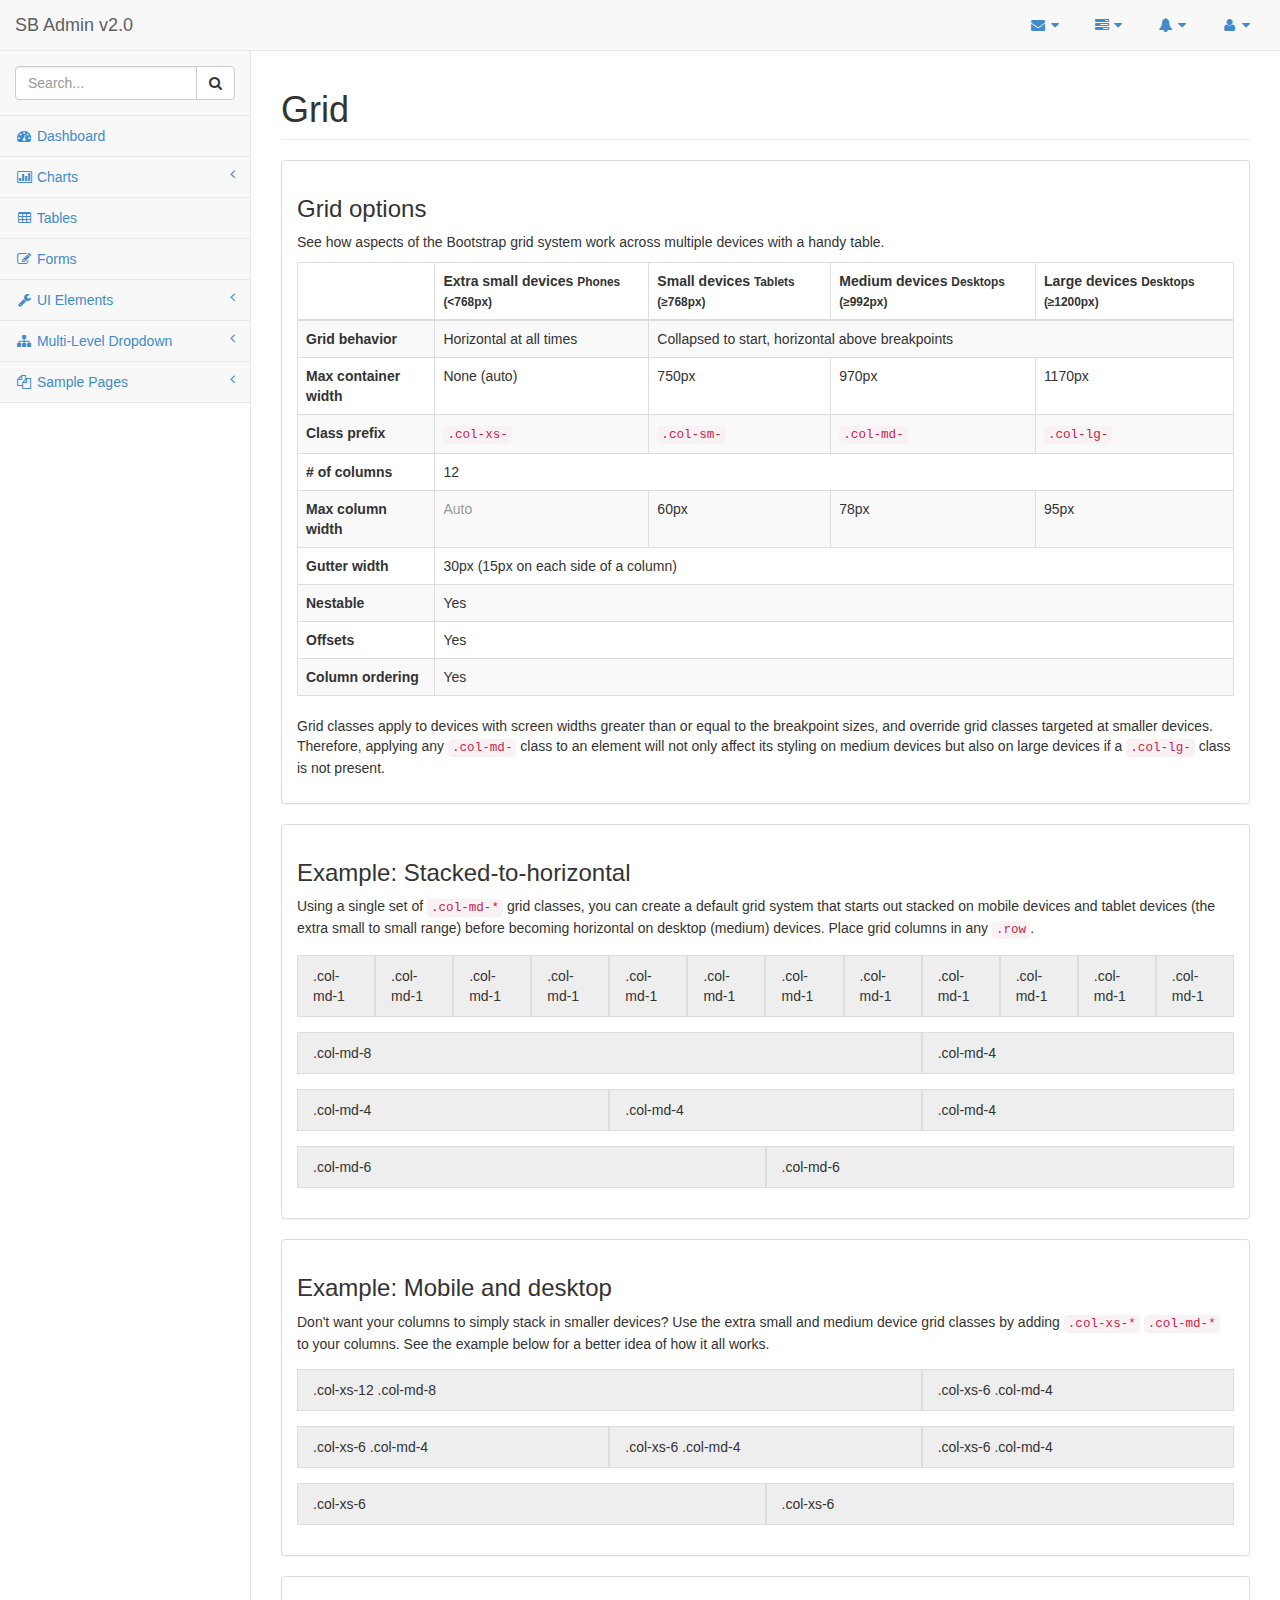
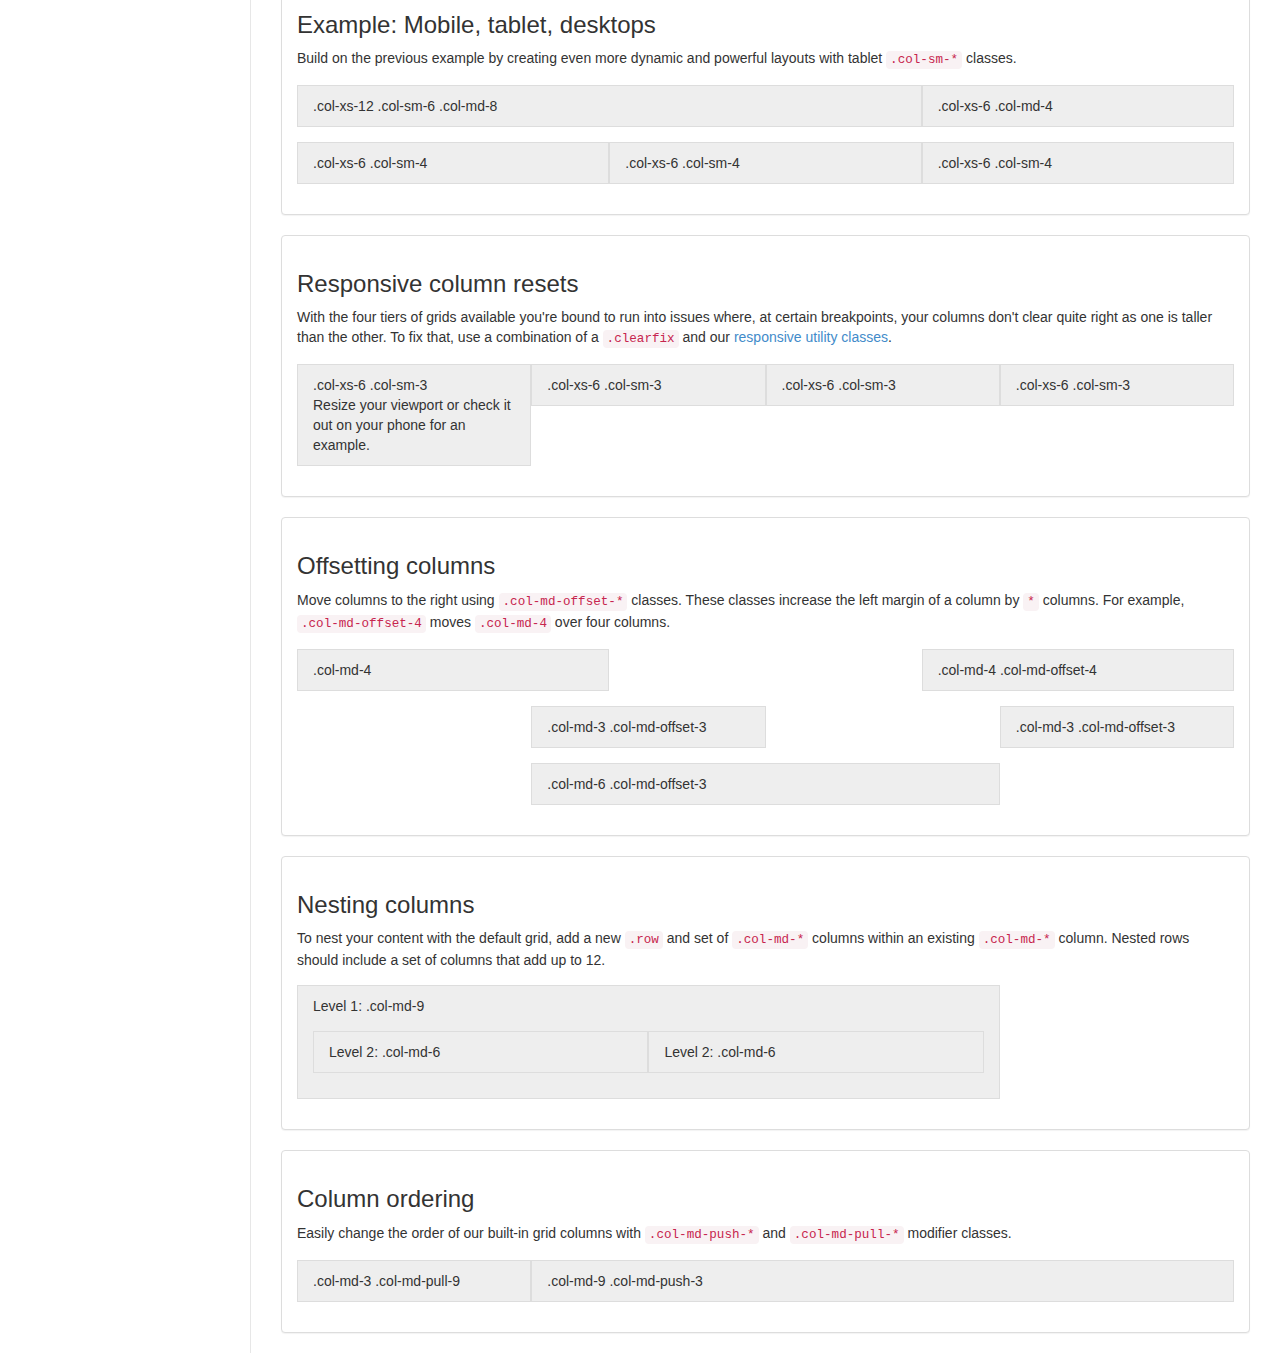
<file: www/grid.html>
<!DOCTYPE html>
<html>

<head>

    <meta charset="utf-8">
    <meta name="viewport" content="width=device-width, initial-scale=1.0">

    <title>Start Bootstrap - SB Admin Version 2.0 Demo</title>

    <!-- Core CSS - Include with every page -->
    <link href="assets/css/bootstrap.min.css" rel="stylesheet">
    <link href="assets/font-awesome/css/font-awesome.css" rel="stylesheet">

    <!-- Page-Level Plugin CSS - Grid -->

    <!-- SB Admin CSS - Include with every page -->
    <link href="assets/css/sb-admin.css" rel="stylesheet">

</head>

<body>

    <div id="wrapper">

        <nav class="navbar navbar-default navbar-fixed-top" role="navigation" style="margin-bottom: 0">
            <div class="navbar-header">
                <button type="button" class="navbar-toggle" data-toggle="collapse" data-target=".sidebar-collapse">
                    <span class="sr-only">Toggle navigation</span>
                    <span class="icon-bar"></span>
                    <span class="icon-bar"></span>
                    <span class="icon-bar"></span>
                </button>
                <a class="navbar-brand" href="index.html">SB Admin v2.0</a>
            </div>
            <!-- /.navbar-header -->

            <ul class="nav navbar-top-links navbar-right">
                <li class="dropdown">
                    <a class="dropdown-toggle" data-toggle="dropdown" href="#">
                        <i class="fa fa-envelope fa-fw"></i>  <i class="fa fa-caret-down"></i>
                    </a>
                    <ul class="dropdown-menu dropdown-messages">
                        <li>
                            <a href="#">
                                <div>
                                    <strong>John Smith</strong>
                                    <span class="pull-right text-muted">
                                        <em>Yesterday</em>
                                    </span>
                                </div>
                                <div>Lorem ipsum dolor sit amet, consectetur adipiscing elit. Pellentesque eleifend...</div>
                            </a>
                        </li>
                        <li class="divider"></li>
                        <li>
                            <a href="#">
                                <div>
                                    <strong>John Smith</strong>
                                    <span class="pull-right text-muted">
                                        <em>Yesterday</em>
                                    </span>
                                </div>
                                <div>Lorem ipsum dolor sit amet, consectetur adipiscing elit. Pellentesque eleifend...</div>
                            </a>
                        </li>
                        <li class="divider"></li>
                        <li>
                            <a href="#">
                                <div>
                                    <strong>John Smith</strong>
                                    <span class="pull-right text-muted">
                                        <em>Yesterday</em>
                                    </span>
                                </div>
                                <div>Lorem ipsum dolor sit amet, consectetur adipiscing elit. Pellentesque eleifend...</div>
                            </a>
                        </li>
                        <li class="divider"></li>
                        <li>
                            <a class="text-center" href="#">
                                <strong>Read All Messages</strong>
                                <i class="fa fa-angle-right"></i>
                            </a>
                        </li>
                    </ul>
                    <!-- /.dropdown-messages -->
                </li>
                <!-- /.dropdown -->
                <li class="dropdown">
                    <a class="dropdown-toggle" data-toggle="dropdown" href="#">
                        <i class="fa fa-tasks fa-fw"></i>  <i class="fa fa-caret-down"></i>
                    </a>
                    <ul class="dropdown-menu dropdown-tasks">
                        <li>
                            <a href="#">
                                <div>
                                    <p>
                                        <strong>Task 1</strong>
                                        <span class="pull-right text-muted">40% Complete</span>
                                    </p>
                                    <div class="progress progress-striped active">
                                        <div class="progress-bar progress-bar-success" role="progressbar" aria-valuenow="40" aria-valuemin="0" aria-valuemax="100" style="width: 40%">
                                            <span class="sr-only">40% Complete (success)</span>
                                        </div>
                                    </div>
                                </div>
                            </a>
                        </li>
                        <li class="divider"></li>
                        <li>
                            <a href="#">
                                <div>
                                    <p>
                                        <strong>Task 2</strong>
                                        <span class="pull-right text-muted">20% Complete</span>
                                    </p>
                                    <div class="progress progress-striped active">
                                        <div class="progress-bar progress-bar-info" role="progressbar" aria-valuenow="20" aria-valuemin="0" aria-valuemax="100" style="width: 20%">
                                            <span class="sr-only">20% Complete</span>
                                        </div>
                                    </div>
                                </div>
                            </a>
                        </li>
                        <li class="divider"></li>
                        <li>
                            <a href="#">
                                <div>
                                    <p>
                                        <strong>Task 3</strong>
                                        <span class="pull-right text-muted">60% Complete</span>
                                    </p>
                                    <div class="progress progress-striped active">
                                        <div class="progress-bar progress-bar-warning" role="progressbar" aria-valuenow="60" aria-valuemin="0" aria-valuemax="100" style="width: 60%">
                                            <span class="sr-only">60% Complete (warning)</span>
                                        </div>
                                    </div>
                                </div>
                            </a>
                        </li>
                        <li class="divider"></li>
                        <li>
                            <a href="#">
                                <div>
                                    <p>
                                        <strong>Task 4</strong>
                                        <span class="pull-right text-muted">80% Complete</span>
                                    </p>
                                    <div class="progress progress-striped active">
                                        <div class="progress-bar progress-bar-danger" role="progressbar" aria-valuenow="80" aria-valuemin="0" aria-valuemax="100" style="width: 80%">
                                            <span class="sr-only">80% Complete (danger)</span>
                                        </div>
                                    </div>
                                </div>
                            </a>
                        </li>
                        <li class="divider"></li>
                        <li>
                            <a class="text-center" href="#">
                                <strong>See All Tasks</strong>
                                <i class="fa fa-angle-right"></i>
                            </a>
                        </li>
                    </ul>
                    <!-- /.dropdown-tasks -->
                </li>
                <!-- /.dropdown -->
                <li class="dropdown">
                    <a class="dropdown-toggle" data-toggle="dropdown" href="#">
                        <i class="fa fa-bell fa-fw"></i>  <i class="fa fa-caret-down"></i>
                    </a>
                    <ul class="dropdown-menu dropdown-alerts">
                        <li>
                            <a href="#">
                                <div>
                                    <i class="fa fa-comment fa-fw"></i> New Comment
                                    <span class="pull-right text-muted small">4 minutes ago</span>
                                </div>
                            </a>
                        </li>
                        <li class="divider"></li>
                        <li>
                            <a href="#">
                                <div>
                                    <i class="fa fa-twitter fa-fw"></i> 3 New Followers
                                    <span class="pull-right text-muted small">12 minutes ago</span>
                                </div>
                            </a>
                        </li>
                        <li class="divider"></li>
                        <li>
                            <a href="#">
                                <div>
                                    <i class="fa fa-envelope fa-fw"></i> Message Sent
                                    <span class="pull-right text-muted small">4 minutes ago</span>
                                </div>
                            </a>
                        </li>
                        <li class="divider"></li>
                        <li>
                            <a href="#">
                                <div>
                                    <i class="fa fa-tasks fa-fw"></i> New Task
                                    <span class="pull-right text-muted small">4 minutes ago</span>
                                </div>
                            </a>
                        </li>
                        <li class="divider"></li>
                        <li>
                            <a href="#">
                                <div>
                                    <i class="fa fa-upload fa-fw"></i> Server Rebooted
                                    <span class="pull-right text-muted small">4 minutes ago</span>
                                </div>
                            </a>
                        </li>
                        <li class="divider"></li>
                        <li>
                            <a class="text-center" href="#">
                                <strong>See All Alerts</strong>
                                <i class="fa fa-angle-right"></i>
                            </a>
                        </li>
                    </ul>
                    <!-- /.dropdown-alerts -->
                </li>
                <!-- /.dropdown -->
                <li class="dropdown">
                    <a class="dropdown-toggle" data-toggle="dropdown" href="#">
                        <i class="fa fa-user fa-fw"></i>  <i class="fa fa-caret-down"></i>
                    </a>
                    <ul class="dropdown-menu dropdown-user">
                        <li><a href="#"><i class="fa fa-user fa-fw"></i> User Profile</a>
                        </li>
                        <li><a href="#"><i class="fa fa-gear fa-fw"></i> Settings</a>
                        </li>
                        <li class="divider"></li>
                        <li><a href="login.html"><i class="fa fa-sign-out fa-fw"></i> Logout</a>
                        </li>
                    </ul>
                    <!-- /.dropdown-user -->
                </li>
                <!-- /.dropdown -->
            </ul>
            <!-- /.navbar-top-links -->

            <div class="navbar-default navbar-static-side" role="navigation">
                <div class="sidebar-collapse">
                    <ul class="nav" id="side-menu">
                        <li class="sidebar-search">
                            <div class="input-group custom-search-form">
                                <input type="text" class="form-control" placeholder="Search...">
                                <span class="input-group-btn">
                                <button class="btn btn-default" type="button">
                                    <i class="fa fa-search"></i>
                                </button>
                            </span>
                            </div>
                            <!-- /input-group -->
                        </li>
                        <li>
                            <a href="index.html"><i class="fa fa-dashboard fa-fw"></i> Dashboard</a>
                        </li>
                        <li>
                            <a href="#"><i class="fa fa-bar-chart-o fa-fw"></i> Charts<span class="fa arrow"></span></a>
                            <ul class="nav nav-second-level">
                                <li>
                                    <a href="flot.html">Flot Charts</a>
                                </li>
                                <li>
                                    <a href="morris.html">Morris.js Charts</a>
                                </li>
                            </ul>
                            <!-- /.nav-second-level -->
                        </li>
                        <li>
                            <a href="tables.html"><i class="fa fa-table fa-fw"></i> Tables</a>
                        </li>
                        <li>
                            <a href="forms.html"><i class="fa fa-edit fa-fw"></i> Forms</a>
                        </li>
                        <li>
                            <a href="#"><i class="fa fa-wrench fa-fw"></i> UI Elements<span class="fa arrow"></span></a>
                            <ul class="nav nav-second-level">
                                <li>
                                    <a href="panels-wells.html">Panels and Wells</a>
                                </li>
                                <li>
                                    <a href="buttons.html">Buttons</a>
                                </li>
                                <li>
                                    <a href="notifications.html">Notifications</a>
                                </li>
                                <li>
                                    <a href="typography.html">Typography</a>
                                </li>
                                <li>
                                    <a href="grid.html">Grid</a>
                                </li>
                            </ul>
                            <!-- /.nav-second-level -->
                        </li>
                        <li>
                            <a href="#"><i class="fa fa-sitemap fa-fw"></i> Multi-Level Dropdown<span class="fa arrow"></span></a>
                            <ul class="nav nav-second-level">
                                <li>
                                    <a href="#">Second Level Item</a>
                                </li>
                                <li>
                                    <a href="#">Second Level Item</a>
                                </li>
                                <li>
                                    <a href="#">Third Level <span class="fa arrow"></span></a>
                                    <ul class="nav nav-third-level">
                                        <li>
                                            <a href="#">Third Level Item</a>
                                        </li>
                                        <li>
                                            <a href="#">Third Level Item</a>
                                        </li>
                                        <li>
                                            <a href="#">Third Level Item</a>
                                        </li>
                                        <li>
                                            <a href="#">Third Level Item</a>
                                        </li>
                                    </ul>
                                    <!-- /.nav-third-level -->
                                </li>
                            </ul>
                            <!-- /.nav-second-level -->
                        </li>
                        <li>
                            <a href="#"><i class="fa fa-files-o fa-fw"></i> Sample Pages<span class="fa arrow"></span></a>
                            <ul class="nav nav-second-level">
                                <li>
                                    <a href="blank.html">Blank Page</a>
                                </li>
                                <li>
                                    <a href="login.html">Login Page</a>
                                </li>
                            </ul>
                            <!-- /.nav-second-level -->
                        </li>
                    </ul>
                    <!-- /#side-menu -->
                </div>
                <!-- /.sidebar-collapse -->
            </div>
            <!-- /.navbar-static-side -->
        </nav>

        <div id="page-wrapper">
            <div class="row">
                <div class="col-lg-12">
                    <h1 class="page-header">Grid</h1>
                </div>
                <!-- /.col-lg-12 -->
            </div>
            <!-- /.row -->
            <div class="row">
                <div class="col-lg-12">
                    <div class="panel panel-default">
                        <div class="panel-body">
                            <h3>Grid options</h3>
                            <p>See how aspects of the Bootstrap grid system work across multiple devices with a handy table.</p>
                            <div class="table-responsive">
                                <table class="table table-bordered table-striped">
                                    <thead>
                                        <tr>
                                            <th></th>
                                            <th>
                                                Extra small devices
                                                <small>Phones (&lt;768px)</small>
                                            </th>
                                            <th>
                                                Small devices
                                                <small>Tablets (&ge;768px)</small>
                                            </th>
                                            <th>
                                                Medium devices
                                                <small>Desktops (&ge;992px)</small>
                                            </th>
                                            <th>
                                                Large devices
                                                <small>Desktops (&ge;1200px)</small>
                                            </th>
                                        </tr>
                                    </thead>
                                    <tbody>
                                        <tr>
                                            <th>Grid behavior</th>
                                            <td>Horizontal at all times</td>
                                            <td colspan="3">Collapsed to start, horizontal above breakpoints</td>
                                        </tr>
                                        <tr>
                                            <th>Max container width</th>
                                            <td>None (auto)</td>
                                            <td>750px</td>
                                            <td>970px</td>
                                            <td>1170px</td>
                                        </tr>
                                        <tr>
                                            <th>Class prefix</th>
                                            <td>
                                                <code>.col-xs-</code>
                                            </td>
                                            <td>
                                                <code>.col-sm-</code>
                                            </td>
                                            <td>
                                                <code>.col-md-</code>
                                            </td>
                                            <td>
                                                <code>.col-lg-</code>
                                            </td>
                                        </tr>
                                        <tr>
                                            <th># of columns</th>
                                            <td colspan="4">12</td>
                                        </tr>
                                        <tr>
                                            <th>Max column width</th>
                                            <td class="text-muted">Auto</td>
                                            <td>60px</td>
                                            <td>78px</td>
                                            <td>95px</td>
                                        </tr>
                                        <tr>
                                            <th>Gutter width</th>
                                            <td colspan="4">30px (15px on each side of a column)</td>
                                        </tr>
                                        <tr>
                                            <th>Nestable</th>
                                            <td colspan="4">Yes</td>
                                        </tr>
                                        <tr>
                                            <th>Offsets</th>
                                            <td colspan="4">Yes</td>
                                        </tr>
                                        <tr>
                                            <th>Column ordering</th>
                                            <td colspan="4">Yes</td>
                                        </tr>
                                    </tbody>
                                </table>
                            </div>
                            <p>Grid classes apply to devices with screen widths greater than or equal to the breakpoint sizes, and override grid classes targeted at smaller devices. Therefore, applying any
                                <code>.col-md-</code> class to an element will not only affect its styling on medium devices but also on large devices if a
                                <code>.col-lg-</code> class is not present.</p>
                        </div>
                    </div>
                </div>
                <!-- /.col-lg-12 -->
            </div>
            <!-- /.row -->

            <div class="row">
                <div class="col-lg-12">
                    <div class="panel panel-default">
                        <div class="panel-body">
                            <h3>Example: Stacked-to-horizontal</h3>
                            <p>Using a single set of
                                <code>.col-md-*</code> grid classes, you can create a default grid system that starts out stacked on mobile devices and tablet devices (the extra small to small range) before becoming horizontal on desktop (medium) devices. Place grid columns in any
                                <code>.row</code>.</p>
                            <div class="row show-grid">
                                <div class="col-md-1">.col-md-1</div>
                                <div class="col-md-1">.col-md-1</div>
                                <div class="col-md-1">.col-md-1</div>
                                <div class="col-md-1">.col-md-1</div>
                                <div class="col-md-1">.col-md-1</div>
                                <div class="col-md-1">.col-md-1</div>
                                <div class="col-md-1">.col-md-1</div>
                                <div class="col-md-1">.col-md-1</div>
                                <div class="col-md-1">.col-md-1</div>
                                <div class="col-md-1">.col-md-1</div>
                                <div class="col-md-1">.col-md-1</div>
                                <div class="col-md-1">.col-md-1</div>
                            </div>
                            <div class="row show-grid">
                                <div class="col-md-8">.col-md-8</div>
                                <div class="col-md-4">.col-md-4</div>
                            </div>
                            <div class="row show-grid">
                                <div class="col-md-4">.col-md-4</div>
                                <div class="col-md-4">.col-md-4</div>
                                <div class="col-md-4">.col-md-4</div>
                            </div>
                            <div class="row show-grid">
                                <div class="col-md-6">.col-md-6</div>
                                <div class="col-md-6">.col-md-6</div>
                            </div>
                        </div>
                    </div>
                </div>
                <!-- /.col-lg-12 -->
            </div>
            <!-- /.row -->

            <div class="row">
                <div class="col-lg-12">
                    <div class="panel panel-default">
                        <div class="panel-body">
                            <h3>Example: Mobile and desktop</h3>
                            <p>Don't want your columns to simply stack in smaller devices? Use the extra small and medium device grid classes by adding
                                <code>.col-xs-*</code>
                                <code>.col-md-*</code> to your columns. See the example below for a better idea of how it all works.</p>
                            <div class="row show-grid">
                                <div class="col-xs-12 col-md-8">.col-xs-12 .col-md-8</div>
                                <div class="col-xs-6 col-md-4">.col-xs-6 .col-md-4</div>
                            </div>
                            <div class="row show-grid">
                                <div class="col-xs-6 col-md-4">.col-xs-6 .col-md-4</div>
                                <div class="col-xs-6 col-md-4">.col-xs-6 .col-md-4</div>
                                <div class="col-xs-6 col-md-4">.col-xs-6 .col-md-4</div>
                            </div>
                            <div class="row show-grid">
                                <div class="col-xs-6">.col-xs-6</div>
                                <div class="col-xs-6">.col-xs-6</div>
                            </div>
                        </div>
                    </div>
                </div>
                <!-- /.col-lg-12 -->
            </div>
            <!-- /.row -->

            <div class="row">
                <div class="col-lg-12">
                    <div class="panel panel-default">
                        <div class="panel-body">
                            <h3>Example: Mobile, tablet, desktops</h3>
                            <p>Build on the previous example by creating even more dynamic and powerful layouts with tablet
                                <code>.col-sm-*</code> classes.</p>
                            <div class="row show-grid">
                                <div class="col-xs-12 col-sm-6 col-md-8">.col-xs-12 .col-sm-6 .col-md-8</div>
                                <div class="col-xs-6 col-md-4">.col-xs-6 .col-md-4</div>
                            </div>
                            <div class="row show-grid">
                                <div class="col-xs-6 col-sm-4">.col-xs-6 .col-sm-4</div>
                                <div class="col-xs-6 col-sm-4">.col-xs-6 .col-sm-4</div>
                                <!-- Optional: clear the XS cols if their content doesn't match in height -->
                                <div class="clearfix visible-xs"></div>
                                <div class="col-xs-6 col-sm-4">.col-xs-6 .col-sm-4</div>
                            </div>
                        </div>
                    </div>
                </div>
                <!-- /.col-lg-12 -->
            </div>
            <!-- /.row -->

            <div class="row">
                <div class="col-lg-12">
                    <div class="panel panel-default">
                        <div class="panel-body">
                            <h3 id="grid-responsive-resets">Responsive column resets</h3>
                            <p>With the four tiers of grids available you're bound to run into issues where, at certain breakpoints, your columns don't clear quite right as one is taller than the other. To fix that, use a combination of a
                                <code>.clearfix</code> and our <a href="#responsive-utilities">responsive utility classes</a>.</p>
                            <div class="row show-grid">
                                <div class="col-xs-6 col-sm-3">
                                    .col-xs-6 .col-sm-3
                                    <br>Resize your viewport or check it out on your phone for an example.
                                </div>
                                <div class="col-xs-6 col-sm-3">.col-xs-6 .col-sm-3</div>

                                <!-- Add the extra clearfix for only the required viewport -->
                                <div class="clearfix visible-xs"></div>

                                <div class="col-xs-6 col-sm-3">.col-xs-6 .col-sm-3</div>
                                <div class="col-xs-6 col-sm-3">.col-xs-6 .col-sm-3</div>
                            </div>
                        </div>
                    </div>
                </div>
                <!-- /.col-lg-12 -->
            </div>
            <!-- /.row -->

            <div class="row">
                <div class="col-lg-12">
                    <div class="panel panel-default">
                        <div class="panel-body">
                            <h3 id="grid-offsetting">Offsetting columns</h3>
                            <p>Move columns to the right using
                                <code>.col-md-offset-*</code> classes. These classes increase the left margin of a column by
                                <code>*</code> columns. For example,
                                <code>.col-md-offset-4</code> moves
                                <code>.col-md-4</code> over four columns.</p>
                            <div class="row show-grid">
                                <div class="col-md-4">.col-md-4</div>
                                <div class="col-md-4 col-md-offset-4">.col-md-4 .col-md-offset-4</div>
                            </div>
                            <div class="row show-grid">
                                <div class="col-md-3 col-md-offset-3">.col-md-3 .col-md-offset-3</div>
                                <div class="col-md-3 col-md-offset-3">.col-md-3 .col-md-offset-3</div>
                            </div>
                            <div class="row show-grid">
                                <div class="col-md-6 col-md-offset-3">.col-md-6 .col-md-offset-3</div>
                            </div>
                        </div>
                    </div>
                </div>
                <!-- /.col-lg-12 -->
            </div>
            <!-- /.row -->

            <div class="row">
                <div class="col-lg-12">
                    <div class="panel panel-default">
                        <div class="panel-body">
                            <h3 id="grid-nesting">Nesting columns</h3>
                            <p>To nest your content with the default grid, add a new
                                <code>.row</code> and set of
                                <code>.col-md-*</code> columns within an existing
                                <code>.col-md-*</code> column. Nested rows should include a set of columns that add up to 12.</p>
                            <div class="row show-grid">
                                <div class="col-md-9">
                                    Level 1: .col-md-9
                                    <div class="row show-grid">
                                        <div class="col-md-6">
                                            Level 2: .col-md-6
                                        </div>
                                        <div class="col-md-6">
                                            Level 2: .col-md-6
                                        </div>
                                    </div>
                                </div>
                            </div>
                        </div>
                    </div>
                </div>
                <!-- /.col-lg-12 -->
            </div>
            <!-- /.row -->

            <div class="row">
                <div class="col-lg-12">
                    <div class="panel panel-default">
                        <div class="panel-body">
                            <h3 id="grid-column-ordering">Column ordering</h3>
                            <p>Easily change the order of our built-in grid columns with
                                <code>.col-md-push-*</code> and
                                <code>.col-md-pull-*</code> modifier classes.</p>
                            <div class="row show-grid">
                                <div class="col-md-9 col-md-push-3">.col-md-9 .col-md-push-3</div>
                                <div class="col-md-3 col-md-pull-9">.col-md-3 .col-md-pull-9</div>
                            </div>
                        </div>
                    </div>
                </div>
                <!-- /.col-lg-12 -->
            </div>
            <!-- /.row -->

        </div>
        <!-- /#page-wrapper -->

    </div>
    <!-- /#wrapper -->

    <!-- Core Scripts - Include with every page -->
    <script src="assets/js/jquery-1.10.2.js"></script>
    <script src="assets/js/bootstrap.min.js"></script>
    <script src="assets/js/plugins/metisMenu/jquery.metisMenu.js"></script>

    <!-- Page-Level Plugin Scripts - Grid -->

    <!-- SB Admin Scripts - Include with every page -->
    <script src="assets/js/sb-admin.js"></script>

    <!-- Page-Level Demo Scripts - Grid - Use for reference -->

</body>

</html>
</file>
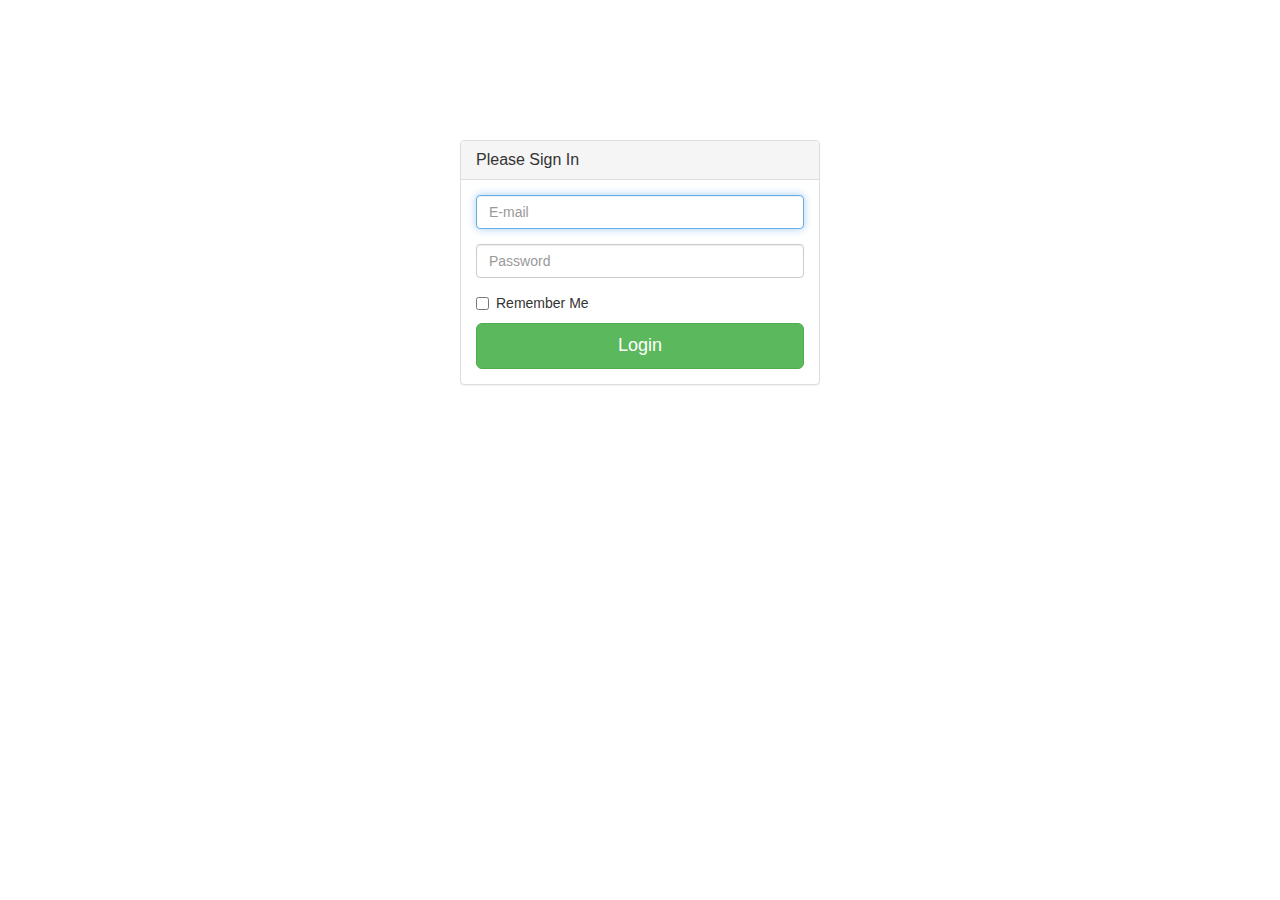
<file: www/login.html>
<!DOCTYPE html>
<html>

<head>

    <meta charset="utf-8">
    <meta name="viewport" content="width=device-width, initial-scale=1.0">

    <title>Start Bootstrap - SB Admin Version 2.0 Demo</title>

    <!-- Core CSS - Include with every page -->
    <link href="assets/css/bootstrap.min.css" rel="stylesheet">
    <link href="assets/font-awesome/css/font-awesome.css" rel="stylesheet">

    <!-- SB Admin CSS - Include with every page -->
    <link href="assets/css/sb-admin.css" rel="stylesheet">

</head>

<body>

    <div class="container">
        <div class="row">
            <div class="col-md-4 col-md-offset-4">
                <div class="login-panel panel panel-default">
                    <div class="panel-heading">
                        <h3 class="panel-title">Please Sign In</h3>
                    </div>
                    <div class="panel-body">
                        <form role="form">
                            <fieldset>
                                <div class="form-group">
                                    <input class="form-control" placeholder="E-mail" name="email" type="email" autofocus>
                                </div>
                                <div class="form-group">
                                    <input class="form-control" placeholder="Password" name="password" type="password" value="">
                                </div>
                                <div class="checkbox">
                                    <label>
                                        <input name="remember" type="checkbox" value="Remember Me">Remember Me
                                    </label>
                                </div>
                                <!-- Change this to a button or input when using this as a form -->
                                <a href="index.html" class="btn btn-lg btn-success btn-block">Login</a>
                            </fieldset>
                        </form>
                    </div>
                </div>
            </div>
        </div>
    </div>

    <!-- Core Scripts - Include with every page -->
    <script src="assets/js/jquery-1.10.2.js"></script>
    <script src="assets/js/bootstrap.min.js"></script>
    <script src="assets/js/plugins/metisMenu/jquery.metisMenu.js"></script>

    <!-- SB Admin Scripts - Include with every page -->
    <script src="assets/js/sb-admin.js"></script>

</body>

</html>
</file>
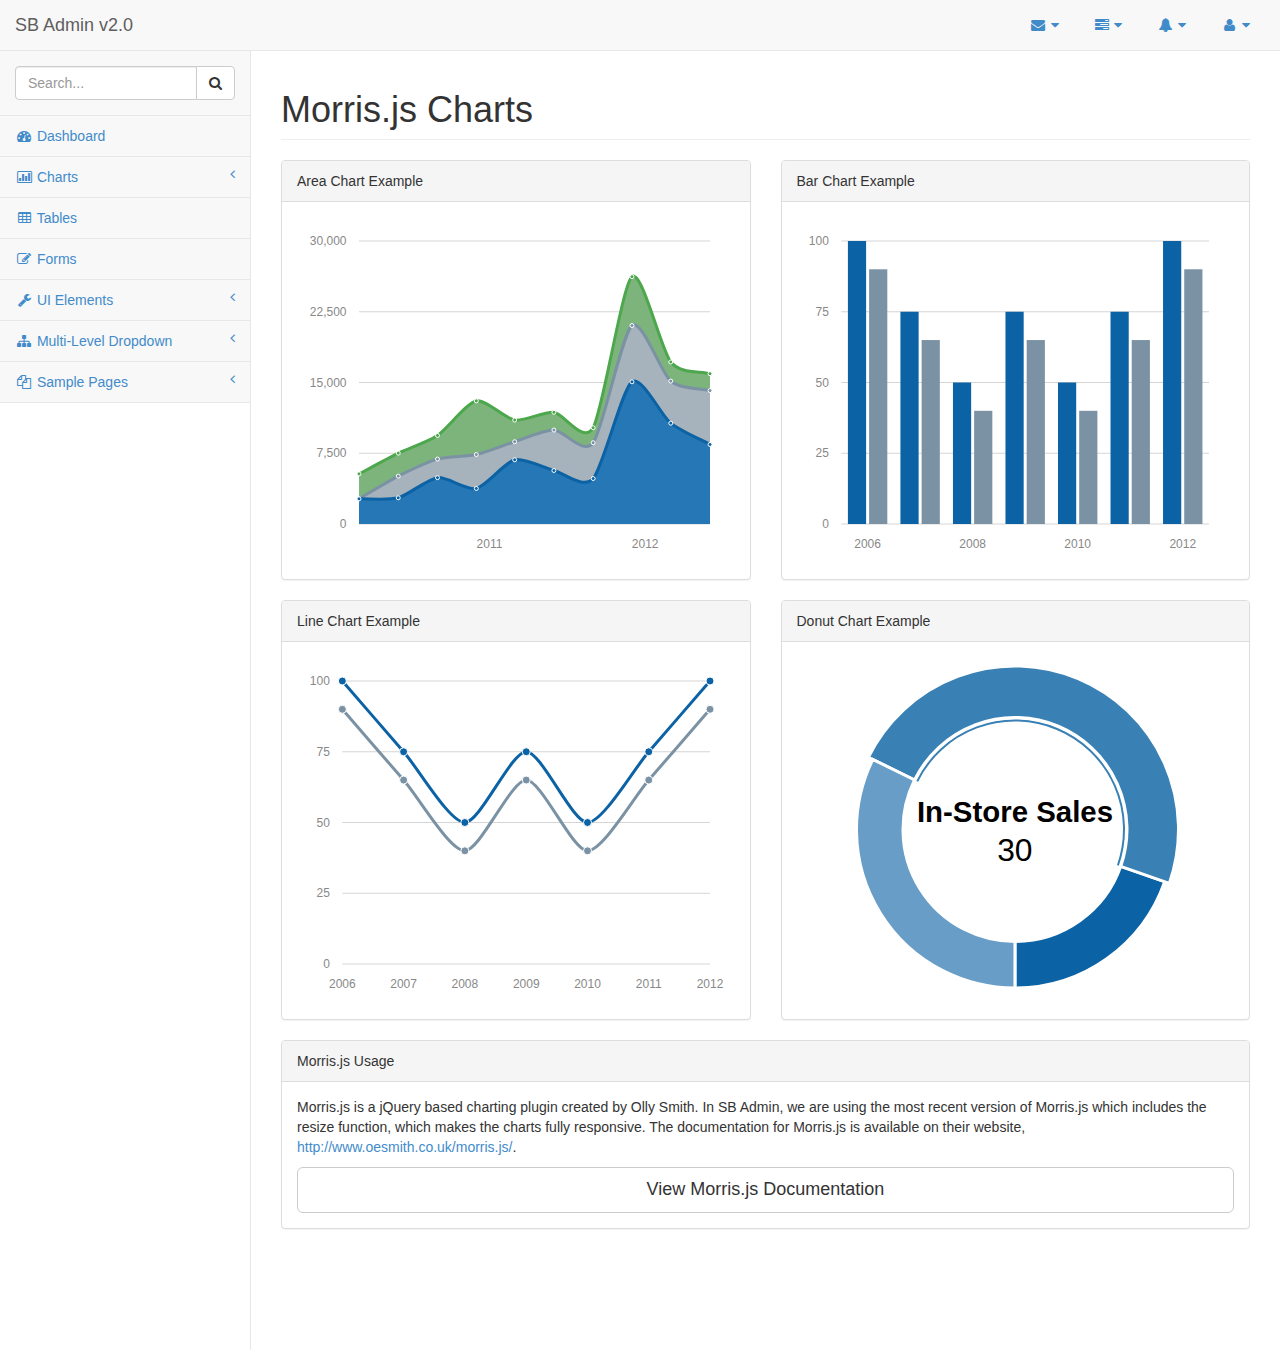
<file: www/morris.html>
<!DOCTYPE html>
<html>

<head>

    <meta charset="utf-8">
    <meta name="viewport" content="width=device-width, initial-scale=1.0">

    <title>Start Bootstrap - SB Admin Version 2.0 Demo</title>

    <!-- Core CSS - Include with every page -->
    <link href="assets/css/bootstrap.min.css" rel="stylesheet">
    <link href="assets/font-awesome/css/font-awesome.css" rel="stylesheet">

    <!-- Page-Level Plugin CSS - Morris -->
    <link href="assets/css/plugins/morris/morris-0.4.3.min.css" rel="stylesheet">

    <!-- SB Admin CSS - Include with every page -->
    <link href="assets/css/sb-admin.css" rel="stylesheet">

</head>

<body>

    <div id="wrapper">

        <nav class="navbar navbar-default navbar-fixed-top" role="navigation" style="margin-bottom: 0">
            <div class="navbar-header">
                <button type="button" class="navbar-toggle" data-toggle="collapse" data-target=".sidebar-collapse">
                    <span class="sr-only">Toggle navigation</span>
                    <span class="icon-bar"></span>
                    <span class="icon-bar"></span>
                    <span class="icon-bar"></span>
                </button>
                <a class="navbar-brand" href="index.html">SB Admin v2.0</a>
            </div>
            <!-- /.navbar-header -->

            <ul class="nav navbar-top-links navbar-right">
                <li class="dropdown">
                    <a class="dropdown-toggle" data-toggle="dropdown" href="#">
                        <i class="fa fa-envelope fa-fw"></i>  <i class="fa fa-caret-down"></i>
                    </a>
                    <ul class="dropdown-menu dropdown-messages">
                        <li>
                            <a href="#">
                                <div>
                                    <strong>John Smith</strong>
                                    <span class="pull-right text-muted">
                                        <em>Yesterday</em>
                                    </span>
                                </div>
                                <div>Lorem ipsum dolor sit amet, consectetur adipiscing elit. Pellentesque eleifend...</div>
                            </a>
                        </li>
                        <li class="divider"></li>
                        <li>
                            <a href="#">
                                <div>
                                    <strong>John Smith</strong>
                                    <span class="pull-right text-muted">
                                        <em>Yesterday</em>
                                    </span>
                                </div>
                                <div>Lorem ipsum dolor sit amet, consectetur adipiscing elit. Pellentesque eleifend...</div>
                            </a>
                        </li>
                        <li class="divider"></li>
                        <li>
                            <a href="#">
                                <div>
                                    <strong>John Smith</strong>
                                    <span class="pull-right text-muted">
                                        <em>Yesterday</em>
                                    </span>
                                </div>
                                <div>Lorem ipsum dolor sit amet, consectetur adipiscing elit. Pellentesque eleifend...</div>
                            </a>
                        </li>
                        <li class="divider"></li>
                        <li>
                            <a class="text-center" href="#">
                                <strong>Read All Messages</strong>
                                <i class="fa fa-angle-right"></i>
                            </a>
                        </li>
                    </ul>
                    <!-- /.dropdown-messages -->
                </li>
                <!-- /.dropdown -->
                <li class="dropdown">
                    <a class="dropdown-toggle" data-toggle="dropdown" href="#">
                        <i class="fa fa-tasks fa-fw"></i>  <i class="fa fa-caret-down"></i>
                    </a>
                    <ul class="dropdown-menu dropdown-tasks">
                        <li>
                            <a href="#">
                                <div>
                                    <p>
                                        <strong>Task 1</strong>
                                        <span class="pull-right text-muted">40% Complete</span>
                                    </p>
                                    <div class="progress progress-striped active">
                                        <div class="progress-bar progress-bar-success" role="progressbar" aria-valuenow="40" aria-valuemin="0" aria-valuemax="100" style="width: 40%">
                                            <span class="sr-only">40% Complete (success)</span>
                                        </div>
                                    </div>
                                </div>
                            </a>
                        </li>
                        <li class="divider"></li>
                        <li>
                            <a href="#">
                                <div>
                                    <p>
                                        <strong>Task 2</strong>
                                        <span class="pull-right text-muted">20% Complete</span>
                                    </p>
                                    <div class="progress progress-striped active">
                                        <div class="progress-bar progress-bar-info" role="progressbar" aria-valuenow="20" aria-valuemin="0" aria-valuemax="100" style="width: 20%">
                                            <span class="sr-only">20% Complete</span>
                                        </div>
                                    </div>
                                </div>
                            </a>
                        </li>
                        <li class="divider"></li>
                        <li>
                            <a href="#">
                                <div>
                                    <p>
                                        <strong>Task 3</strong>
                                        <span class="pull-right text-muted">60% Complete</span>
                                    </p>
                                    <div class="progress progress-striped active">
                                        <div class="progress-bar progress-bar-warning" role="progressbar" aria-valuenow="60" aria-valuemin="0" aria-valuemax="100" style="width: 60%">
                                            <span class="sr-only">60% Complete (warning)</span>
                                        </div>
                                    </div>
                                </div>
                            </a>
                        </li>
                        <li class="divider"></li>
                        <li>
                            <a href="#">
                                <div>
                                    <p>
                                        <strong>Task 4</strong>
                                        <span class="pull-right text-muted">80% Complete</span>
                                    </p>
                                    <div class="progress progress-striped active">
                                        <div class="progress-bar progress-bar-danger" role="progressbar" aria-valuenow="80" aria-valuemin="0" aria-valuemax="100" style="width: 80%">
                                            <span class="sr-only">80% Complete (danger)</span>
                                        </div>
                                    </div>
                                </div>
                            </a>
                        </li>
                        <li class="divider"></li>
                        <li>
                            <a class="text-center" href="#">
                                <strong>See All Tasks</strong>
                                <i class="fa fa-angle-right"></i>
                            </a>
                        </li>
                    </ul>
                    <!-- /.dropdown-tasks -->
                </li>
                <!-- /.dropdown -->
                <li class="dropdown">
                    <a class="dropdown-toggle" data-toggle="dropdown" href="#">
                        <i class="fa fa-bell fa-fw"></i>  <i class="fa fa-caret-down"></i>
                    </a>
                    <ul class="dropdown-menu dropdown-alerts">
                        <li>
                            <a href="#">
                                <div>
                                    <i class="fa fa-comment fa-fw"></i> New Comment
                                    <span class="pull-right text-muted small">4 minutes ago</span>
                                </div>
                            </a>
                        </li>
                        <li class="divider"></li>
                        <li>
                            <a href="#">
                                <div>
                                    <i class="fa fa-twitter fa-fw"></i> 3 New Followers
                                    <span class="pull-right text-muted small">12 minutes ago</span>
                                </div>
                            </a>
                        </li>
                        <li class="divider"></li>
                        <li>
                            <a href="#">
                                <div>
                                    <i class="fa fa-envelope fa-fw"></i> Message Sent
                                    <span class="pull-right text-muted small">4 minutes ago</span>
                                </div>
                            </a>
                        </li>
                        <li class="divider"></li>
                        <li>
                            <a href="#">
                                <div>
                                    <i class="fa fa-tasks fa-fw"></i> New Task
                                    <span class="pull-right text-muted small">4 minutes ago</span>
                                </div>
                            </a>
                        </li>
                        <li class="divider"></li>
                        <li>
                            <a href="#">
                                <div>
                                    <i class="fa fa-upload fa-fw"></i> Server Rebooted
                                    <span class="pull-right text-muted small">4 minutes ago</span>
                                </div>
                            </a>
                        </li>
                        <li class="divider"></li>
                        <li>
                            <a class="text-center" href="#">
                                <strong>See All Alerts</strong>
                                <i class="fa fa-angle-right"></i>
                            </a>
                        </li>
                    </ul>
                    <!-- /.dropdown-alerts -->
                </li>
                <!-- /.dropdown -->
                <li class="dropdown">
                    <a class="dropdown-toggle" data-toggle="dropdown" href="#">
                        <i class="fa fa-user fa-fw"></i>  <i class="fa fa-caret-down"></i>
                    </a>
                    <ul class="dropdown-menu dropdown-user">
                        <li><a href="#"><i class="fa fa-user fa-fw"></i> User Profile</a>
                        </li>
                        <li><a href="#"><i class="fa fa-gear fa-fw"></i> Settings</a>
                        </li>
                        <li class="divider"></li>
                        <li><a href="login.html"><i class="fa fa-sign-out fa-fw"></i> Logout</a>
                        </li>
                    </ul>
                    <!-- /.dropdown-user -->
                </li>
                <!-- /.dropdown -->
            </ul>
            <!-- /.navbar-top-links -->

            <div class="navbar-default navbar-static-side" role="navigation">
                <div class="sidebar-collapse">
                    <ul class="nav" id="side-menu">
                        <li class="sidebar-search">
                            <div class="input-group custom-search-form">
                                <input type="text" class="form-control" placeholder="Search...">
                                <span class="input-group-btn">
                                <button class="btn btn-default" type="button">
                                    <i class="fa fa-search"></i>
                                </button>
                            </span>
                            </div>
                            <!-- /input-group -->
                        </li>
                        <li>
                            <a href="index.html"><i class="fa fa-dashboard fa-fw"></i> Dashboard</a>
                        </li>
                        <li>
                            <a href="#"><i class="fa fa-bar-chart-o fa-fw"></i> Charts<span class="fa arrow"></span></a>
                            <ul class="nav nav-second-level">
                                <li>
                                    <a href="flot.html">Flot Charts</a>
                                </li>
                                <li>
                                    <a href="morris.html">Morris.js Charts</a>
                                </li>
                            </ul>
                            <!-- /.nav-second-level -->
                        </li>
                        <li>
                            <a href="tables.html"><i class="fa fa-table fa-fw"></i> Tables</a>
                        </li>
                        <li>
                            <a href="forms.html"><i class="fa fa-edit fa-fw"></i> Forms</a>
                        </li>
                        <li>
                            <a href="#"><i class="fa fa-wrench fa-fw"></i> UI Elements<span class="fa arrow"></span></a>
                            <ul class="nav nav-second-level">
                                <li>
                                    <a href="panels-wells.html">Panels and Wells</a>
                                </li>
                                <li>
                                    <a href="buttons.html">Buttons</a>
                                </li>
                                <li>
                                    <a href="notifications.html">Notifications</a>
                                </li>
                                <li>
                                    <a href="typography.html">Typography</a>
                                </li>
                                <li>
                                    <a href="grid.html">Grid</a>
                                </li>
                            </ul>
                            <!-- /.nav-second-level -->
                        </li>
                        <li>
                            <a href="#"><i class="fa fa-sitemap fa-fw"></i> Multi-Level Dropdown<span class="fa arrow"></span></a>
                            <ul class="nav nav-second-level">
                                <li>
                                    <a href="#">Second Level Item</a>
                                </li>
                                <li>
                                    <a href="#">Second Level Item</a>
                                </li>
                                <li>
                                    <a href="#">Third Level <span class="fa arrow"></span></a>
                                    <ul class="nav nav-third-level">
                                        <li>
                                            <a href="#">Third Level Item</a>
                                        </li>
                                        <li>
                                            <a href="#">Third Level Item</a>
                                        </li>
                                        <li>
                                            <a href="#">Third Level Item</a>
                                        </li>
                                        <li>
                                            <a href="#">Third Level Item</a>
                                        </li>
                                    </ul>
                                    <!-- /.nav-third-level -->
                                </li>
                            </ul>
                            <!-- /.nav-second-level -->
                        </li>
                        <li>
                            <a href="#"><i class="fa fa-files-o fa-fw"></i> Sample Pages<span class="fa arrow"></span></a>
                            <ul class="nav nav-second-level">
                                <li>
                                    <a href="blank.html">Blank Page</a>
                                </li>
                                <li>
                                    <a href="login.html">Login Page</a>
                                </li>
                            </ul>
                            <!-- /.nav-second-level -->
                        </li>
                    </ul>
                    <!-- /#side-menu -->
                </div>
                <!-- /.sidebar-collapse -->
            </div>
            <!-- /.navbar-static-side -->
        </nav>

        <div id="page-wrapper">
            <div class="row">
                <div class="col-lg-12">
                    <h1 class="page-header">Morris.js Charts</h1>
                </div>
                <!-- /.col-lg-12 -->
            </div>
            <!-- /.row -->
            <div class="row">
                <div class="col-lg-6">
                    <div class="panel panel-default">
                        <div class="panel-heading">
                            Area Chart Example
                        </div>
                        <!-- /.panel-heading -->
                        <div class="panel-body">
                            <div id="morris-area-chart"></div>
                        </div>
                        <!-- /.panel-body -->
                    </div>
                    <!-- /.panel -->
                </div>
                <!-- /.col-lg-6 -->
                <div class="col-lg-6">
                    <div class="panel panel-default">
                        <div class="panel-heading">
                            Bar Chart Example
                        </div>
                        <!-- /.panel-heading -->
                        <div class="panel-body">
                            <div id="morris-bar-chart"></div>
                        </div>
                        <!-- /.panel-body -->
                    </div>
                    <!-- /.panel -->
                </div>
                <!-- /.col-lg-6 -->
                <div class="col-lg-6">
                    <div class="panel panel-default">
                        <div class="panel-heading">
                            Line Chart Example
                        </div>
                        <!-- /.panel-heading -->
                        <div class="panel-body">
                            <div id="morris-line-chart"></div>
                        </div>
                        <!-- /.panel-body -->
                    </div>
                    <!-- /.panel -->
                </div>
                <!-- /.col-lg-6 -->
                <div class="col-lg-6">
                    <div class="panel panel-default">
                        <div class="panel-heading">
                            Donut Chart Example
                        </div>
                        <!-- /.panel-heading -->
                        <div class="panel-body">
                            <div id="morris-donut-chart"></div>
                        </div>
                        <!-- /.panel-body -->
                    </div>
                    <!-- /.panel -->
                </div>
                <!-- /.col-lg-6 -->
                <div class="col-lg-12">
                    <div class="panel panel-default">
                        <div class="panel-heading">
                            Morris.js Usage
                        </div>
                        <!-- /.panel-heading -->
                        <div class="panel-body">
                            <p>Morris.js is a jQuery based charting plugin created by Olly Smith. In SB Admin, we are using the most recent version of Morris.js which includes the resize function, which makes the charts fully responsive. The documentation for Morris.js is available on their website, <a target="_blank" href="http://www.oesmith.co.uk/morris.js/">http://www.oesmith.co.uk/morris.js/</a>.</p>
                            <a target="_blank" class="btn btn-default btn-lg btn-block" href="http://www.oesmith.co.uk/morris.js/">View Morris.js Documentation</a>
                        </div>
                        <!-- /.panel-body -->
                    </div>
                    <!-- /.panel -->
                </div>
                <!-- /.col-lg-6 -->
            </div>
            <!-- /.row -->
        </div>
        <!-- /#page-wrapper -->

    </div>
    <!-- /#wrapper -->

    <!-- Core Scripts - Include with every page -->
    <script src="assets/js/jquery-1.10.2.js"></script>
    <script src="assets/js/bootstrap.min.js"></script>
    <script src="assets/js/plugins/metisMenu/jquery.metisMenu.js"></script>

    <!-- Page-Level Plugin Scripts - Morris -->
    <script src="assets/js/plugins/morris/raphael-2.1.0.min.js"></script>
    <script src="assets/js/plugins/morris/morris.js"></script>

    <!-- SB Admin Scripts - Include with every page -->
    <script src="assets/js/sb-admin.js"></script>

    <!-- Page-Level Demo Scripts - Morris - Use for reference -->
    <script src="assets/js/demo/morris-demo.js"></script>

</body>

</html>
</file>
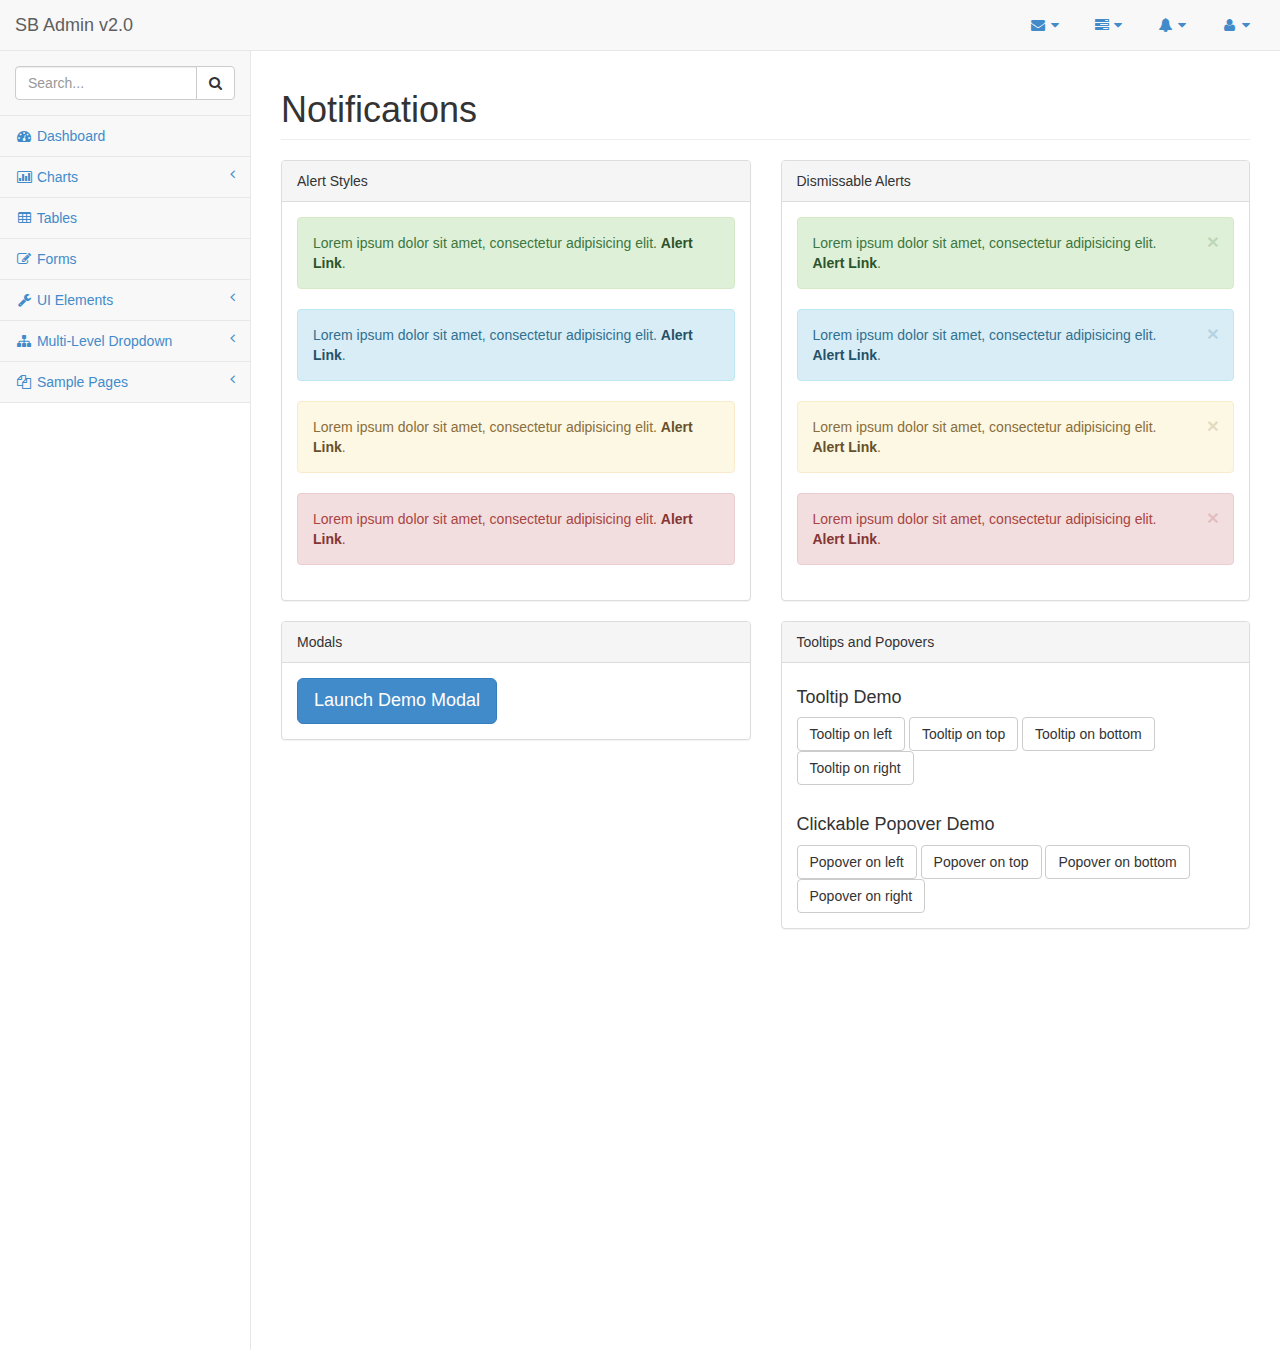
<file: www/notifications.html>
<!DOCTYPE html>
<html>

<head>

    <meta charset="utf-8">
    <meta name="viewport" content="width=device-width, initial-scale=1.0">

    <title>Start Bootstrap - SB Admin Version 2.0 Demo</title>

    <!-- Core CSS - Include with every page -->
    <link href="assets/css/bootstrap.min.css" rel="stylesheet">
    <link href="assets/font-awesome/css/font-awesome.css" rel="stylesheet">

    <!-- Page-Level Plugin CSS - Notifications -->

    <!-- SB Admin CSS - Include with every page -->
    <link href="assets/css/sb-admin.css" rel="stylesheet">

</head>

<body>

    <div id="wrapper">

        <nav class="navbar navbar-default navbar-fixed-top" role="navigation" style="margin-bottom: 0">
            <div class="navbar-header">
                <button type="button" class="navbar-toggle" data-toggle="collapse" data-target=".sidebar-collapse">
                    <span class="sr-only">Toggle navigation</span>
                    <span class="icon-bar"></span>
                    <span class="icon-bar"></span>
                    <span class="icon-bar"></span>
                </button>
                <a class="navbar-brand" href="index.html">SB Admin v2.0</a>
            </div>
            <!-- /.navbar-header -->

            <ul class="nav navbar-top-links navbar-right">
                <li class="dropdown">
                    <a class="dropdown-toggle" data-toggle="dropdown" href="#">
                        <i class="fa fa-envelope fa-fw"></i>  <i class="fa fa-caret-down"></i>
                    </a>
                    <ul class="dropdown-menu dropdown-messages">
                        <li>
                            <a href="#">
                                <div>
                                    <strong>John Smith</strong>
                                    <span class="pull-right text-muted">
                                        <em>Yesterday</em>
                                    </span>
                                </div>
                                <div>Lorem ipsum dolor sit amet, consectetur adipiscing elit. Pellentesque eleifend...</div>
                            </a>
                        </li>
                        <li class="divider"></li>
                        <li>
                            <a href="#">
                                <div>
                                    <strong>John Smith</strong>
                                    <span class="pull-right text-muted">
                                        <em>Yesterday</em>
                                    </span>
                                </div>
                                <div>Lorem ipsum dolor sit amet, consectetur adipiscing elit. Pellentesque eleifend...</div>
                            </a>
                        </li>
                        <li class="divider"></li>
                        <li>
                            <a href="#">
                                <div>
                                    <strong>John Smith</strong>
                                    <span class="pull-right text-muted">
                                        <em>Yesterday</em>
                                    </span>
                                </div>
                                <div>Lorem ipsum dolor sit amet, consectetur adipiscing elit. Pellentesque eleifend...</div>
                            </a>
                        </li>
                        <li class="divider"></li>
                        <li>
                            <a class="text-center" href="#">
                                <strong>Read All Messages</strong>
                                <i class="fa fa-angle-right"></i>
                            </a>
                        </li>
                    </ul>
                    <!-- /.dropdown-messages -->
                </li>
                <!-- /.dropdown -->
                <li class="dropdown">
                    <a class="dropdown-toggle" data-toggle="dropdown" href="#">
                        <i class="fa fa-tasks fa-fw"></i>  <i class="fa fa-caret-down"></i>
                    </a>
                    <ul class="dropdown-menu dropdown-tasks">
                        <li>
                            <a href="#">
                                <div>
                                    <p>
                                        <strong>Task 1</strong>
                                        <span class="pull-right text-muted">40% Complete</span>
                                    </p>
                                    <div class="progress progress-striped active">
                                        <div class="progress-bar progress-bar-success" role="progressbar" aria-valuenow="40" aria-valuemin="0" aria-valuemax="100" style="width: 40%">
                                            <span class="sr-only">40% Complete (success)</span>
                                        </div>
                                    </div>
                                </div>
                            </a>
                        </li>
                        <li class="divider"></li>
                        <li>
                            <a href="#">
                                <div>
                                    <p>
                                        <strong>Task 2</strong>
                                        <span class="pull-right text-muted">20% Complete</span>
                                    </p>
                                    <div class="progress progress-striped active">
                                        <div class="progress-bar progress-bar-info" role="progressbar" aria-valuenow="20" aria-valuemin="0" aria-valuemax="100" style="width: 20%">
                                            <span class="sr-only">20% Complete</span>
                                        </div>
                                    </div>
                                </div>
                            </a>
                        </li>
                        <li class="divider"></li>
                        <li>
                            <a href="#">
                                <div>
                                    <p>
                                        <strong>Task 3</strong>
                                        <span class="pull-right text-muted">60% Complete</span>
                                    </p>
                                    <div class="progress progress-striped active">
                                        <div class="progress-bar progress-bar-warning" role="progressbar" aria-valuenow="60" aria-valuemin="0" aria-valuemax="100" style="width: 60%">
                                            <span class="sr-only">60% Complete (warning)</span>
                                        </div>
                                    </div>
                                </div>
                            </a>
                        </li>
                        <li class="divider"></li>
                        <li>
                            <a href="#">
                                <div>
                                    <p>
                                        <strong>Task 4</strong>
                                        <span class="pull-right text-muted">80% Complete</span>
                                    </p>
                                    <div class="progress progress-striped active">
                                        <div class="progress-bar progress-bar-danger" role="progressbar" aria-valuenow="80" aria-valuemin="0" aria-valuemax="100" style="width: 80%">
                                            <span class="sr-only">80% Complete (danger)</span>
                                        </div>
                                    </div>
                                </div>
                            </a>
                        </li>
                        <li class="divider"></li>
                        <li>
                            <a class="text-center" href="#">
                                <strong>See All Tasks</strong>
                                <i class="fa fa-angle-right"></i>
                            </a>
                        </li>
                    </ul>
                    <!-- /.dropdown-tasks -->
                </li>
                <!-- /.dropdown -->
                <li class="dropdown">
                    <a class="dropdown-toggle" data-toggle="dropdown" href="#">
                        <i class="fa fa-bell fa-fw"></i>  <i class="fa fa-caret-down"></i>
                    </a>
                    <ul class="dropdown-menu dropdown-alerts">
                        <li>
                            <a href="#">
                                <div>
                                    <i class="fa fa-comment fa-fw"></i> New Comment
                                    <span class="pull-right text-muted small">4 minutes ago</span>
                                </div>
                            </a>
                        </li>
                        <li class="divider"></li>
                        <li>
                            <a href="#">
                                <div>
                                    <i class="fa fa-twitter fa-fw"></i> 3 New Followers
                                    <span class="pull-right text-muted small">12 minutes ago</span>
                                </div>
                            </a>
                        </li>
                        <li class="divider"></li>
                        <li>
                            <a href="#">
                                <div>
                                    <i class="fa fa-envelope fa-fw"></i> Message Sent
                                    <span class="pull-right text-muted small">4 minutes ago</span>
                                </div>
                            </a>
                        </li>
                        <li class="divider"></li>
                        <li>
                            <a href="#">
                                <div>
                                    <i class="fa fa-tasks fa-fw"></i> New Task
                                    <span class="pull-right text-muted small">4 minutes ago</span>
                                </div>
                            </a>
                        </li>
                        <li class="divider"></li>
                        <li>
                            <a href="#">
                                <div>
                                    <i class="fa fa-upload fa-fw"></i> Server Rebooted
                                    <span class="pull-right text-muted small">4 minutes ago</span>
                                </div>
                            </a>
                        </li>
                        <li class="divider"></li>
                        <li>
                            <a class="text-center" href="#">
                                <strong>See All Alerts</strong>
                                <i class="fa fa-angle-right"></i>
                            </a>
                        </li>
                    </ul>
                    <!-- /.dropdown-alerts -->
                </li>
                <!-- /.dropdown -->
                <li class="dropdown">
                    <a class="dropdown-toggle" data-toggle="dropdown" href="#">
                        <i class="fa fa-user fa-fw"></i>  <i class="fa fa-caret-down"></i>
                    </a>
                    <ul class="dropdown-menu dropdown-user">
                        <li><a href="#"><i class="fa fa-user fa-fw"></i> User Profile</a>
                        </li>
                        <li><a href="#"><i class="fa fa-gear fa-fw"></i> Settings</a>
                        </li>
                        <li class="divider"></li>
                        <li><a href="login.html"><i class="fa fa-sign-out fa-fw"></i> Logout</a>
                        </li>
                    </ul>
                    <!-- /.dropdown-user -->
                </li>
                <!-- /.dropdown -->
            </ul>
            <!-- /.navbar-top-links -->

            <div class="navbar-default navbar-static-side" role="navigation">
                <div class="sidebar-collapse">
                    <ul class="nav" id="side-menu">
                        <li class="sidebar-search">
                            <div class="input-group custom-search-form">
                                <input type="text" class="form-control" placeholder="Search...">
                                <span class="input-group-btn">
                                <button class="btn btn-default" type="button">
                                    <i class="fa fa-search"></i>
                                </button>
                            </span>
                            </div>
                            <!-- /input-group -->
                        </li>
                        <li>
                            <a href="index.html"><i class="fa fa-dashboard fa-fw"></i> Dashboard</a>
                        </li>
                        <li>
                            <a href="#"><i class="fa fa-bar-chart-o fa-fw"></i> Charts<span class="fa arrow"></span></a>
                            <ul class="nav nav-second-level">
                                <li>
                                    <a href="flot.html">Flot Charts</a>
                                </li>
                                <li>
                                    <a href="morris.html">Morris.js Charts</a>
                                </li>
                            </ul>
                            <!-- /.nav-second-level -->
                        </li>
                        <li>
                            <a href="tables.html"><i class="fa fa-table fa-fw"></i> Tables</a>
                        </li>
                        <li>
                            <a href="forms.html"><i class="fa fa-edit fa-fw"></i> Forms</a>
                        </li>
                        <li>
                            <a href="#"><i class="fa fa-wrench fa-fw"></i> UI Elements<span class="fa arrow"></span></a>
                            <ul class="nav nav-second-level">
                                <li>
                                    <a href="panels-wells.html">Panels and Wells</a>
                                </li>
                                <li>
                                    <a href="buttons.html">Buttons</a>
                                </li>
                                <li>
                                    <a href="notifications.html">Notifications</a>
                                </li>
                                <li>
                                    <a href="typography.html">Typography</a>
                                </li>
                                <li>
                                    <a href="grid.html">Grid</a>
                                </li>
                            </ul>
                            <!-- /.nav-second-level -->
                        </li>
                        <li>
                            <a href="#"><i class="fa fa-sitemap fa-fw"></i> Multi-Level Dropdown<span class="fa arrow"></span></a>
                            <ul class="nav nav-second-level">
                                <li>
                                    <a href="#">Second Level Item</a>
                                </li>
                                <li>
                                    <a href="#">Second Level Item</a>
                                </li>
                                <li>
                                    <a href="#">Third Level <span class="fa arrow"></span></a>
                                    <ul class="nav nav-third-level">
                                        <li>
                                            <a href="#">Third Level Item</a>
                                        </li>
                                        <li>
                                            <a href="#">Third Level Item</a>
                                        </li>
                                        <li>
                                            <a href="#">Third Level Item</a>
                                        </li>
                                        <li>
                                            <a href="#">Third Level Item</a>
                                        </li>
                                    </ul>
                                    <!-- /.nav-third-level -->
                                </li>
                            </ul>
                            <!-- /.nav-second-level -->
                        </li>
                        <li>
                            <a href="#"><i class="fa fa-files-o fa-fw"></i> Sample Pages<span class="fa arrow"></span></a>
                            <ul class="nav nav-second-level">
                                <li>
                                    <a href="blank.html">Blank Page</a>
                                </li>
                                <li>
                                    <a href="login.html">Login Page</a>
                                </li>
                            </ul>
                            <!-- /.nav-second-level -->
                        </li>
                    </ul>
                    <!-- /#side-menu -->
                </div>
                <!-- /.sidebar-collapse -->
            </div>
            <!-- /.navbar-static-side -->
        </nav>

        <div id="page-wrapper">
            <div class="row">
                <div class="col-lg-12">
                    <h1 class="page-header">Notifications</h1>
                </div>
                <!-- /.col-lg-12 -->
            </div>
            <!-- /.row -->
            <div class="row">
                <div class="col-lg-6">
                    <div class="panel panel-default">
                        <div class="panel-heading">
                            Alert Styles
                        </div>
                        <!-- /.panel-heading -->
                        <div class="panel-body">
                            <div class="alert alert-success">
                                Lorem ipsum dolor sit amet, consectetur adipisicing elit. <a href="#" class="alert-link">Alert Link</a>.
                            </div>
                            <div class="alert alert-info">
                                Lorem ipsum dolor sit amet, consectetur adipisicing elit. <a href="#" class="alert-link">Alert Link</a>.
                            </div>
                            <div class="alert alert-warning">
                                Lorem ipsum dolor sit amet, consectetur adipisicing elit. <a href="#" class="alert-link">Alert Link</a>.
                            </div>
                            <div class="alert alert-danger">
                                Lorem ipsum dolor sit amet, consectetur adipisicing elit. <a href="#" class="alert-link">Alert Link</a>.
                            </div>
                        </div>
                        <!-- .panel-body -->
                    </div>
                    <!-- /.panel -->
                </div>
                <!-- /.col-lg-6 -->
                <div class="col-lg-6">
                    <div class="panel panel-default">
                        <div class="panel-heading">
                            Dismissable Alerts
                        </div>
                        <!-- /.panel-heading -->
                        <div class="panel-body">
                            <div class="alert alert-success alert-dismissable">
                                <button type="button" class="close" data-dismiss="alert" aria-hidden="true">&times;</button>
                                Lorem ipsum dolor sit amet, consectetur adipisicing elit. <a href="#" class="alert-link">Alert Link</a>.
                            </div>
                            <div class="alert alert-info alert-dismissable">
                                <button type="button" class="close" data-dismiss="alert" aria-hidden="true">&times;</button>
                                Lorem ipsum dolor sit amet, consectetur adipisicing elit. <a href="#" class="alert-link">Alert Link</a>.
                            </div>
                            <div class="alert alert-warning alert-dismissable">
                                <button type="button" class="close" data-dismiss="alert" aria-hidden="true">&times;</button>
                                Lorem ipsum dolor sit amet, consectetur adipisicing elit. <a href="#" class="alert-link">Alert Link</a>.
                            </div>
                            <div class="alert alert-danger alert-dismissable">
                                <button type="button" class="close" data-dismiss="alert" aria-hidden="true">&times;</button>
                                Lorem ipsum dolor sit amet, consectetur adipisicing elit. <a href="#" class="alert-link">Alert Link</a>.
                            </div>
                        </div>
                        <!-- .panel-body -->
                    </div>
                    <!-- /.panel -->
                </div>
                <!-- /.col-lg-6 -->
            </div>
            <!-- /.row -->
            <div class="row">
                <div class="col-lg-6">
                    <div class="panel panel-default">
                        <div class="panel-heading">
                            Modals
                        </div>
                        <!-- /.panel-heading -->
                        <div class="panel-body">
                            <!-- Button trigger modal -->
                            <button class="btn btn-primary btn-lg" data-toggle="modal" data-target="#myModal">
                                Launch Demo Modal
                            </button>
                            <!-- Modal -->
                            <div class="modal fade" id="myModal" tabindex="-1" role="dialog" aria-labelledby="myModalLabel" aria-hidden="true">
                                <div class="modal-dialog">
                                    <div class="modal-content">
                                        <div class="modal-header">
                                            <button type="button" class="close" data-dismiss="modal" aria-hidden="true">&times;</button>
                                            <h4 class="modal-title" id="myModalLabel">Modal title</h4>
                                        </div>
                                        <div class="modal-body">
                                            Lorem ipsum dolor sit amet, consectetur adipisicing elit, sed do eiusmod tempor incididunt ut labore et dolore magna aliqua. Ut enim ad minim veniam, quis nostrud exercitation ullamco laboris nisi ut aliquip ex ea commodo consequat. Duis aute irure dolor in reprehenderit in voluptate velit esse cillum dolore eu fugiat nulla pariatur. Excepteur sint occaecat cupidatat non proident, sunt in culpa qui officia deserunt mollit anim id est laborum.
                                        </div>
                                        <div class="modal-footer">
                                            <button type="button" class="btn btn-default" data-dismiss="modal">Close</button>
                                            <button type="button" class="btn btn-primary">Save changes</button>
                                        </div>
                                    </div>
                                    <!-- /.modal-content -->
                                </div>
                                <!-- /.modal-dialog -->
                            </div>
                            <!-- /.modal -->
                        </div>
                        <!-- .panel-body -->
                    </div>
                    <!-- /.panel -->
                </div>
                <!-- /.col-lg-6 -->
                <div class="col-lg-6">
                    <div class="panel panel-default">
                        <div class="panel-heading">
                            Tooltips and Popovers
                        </div>
                        <!-- /.panel-heading -->
                        <div class="panel-body">
                            <h4>Tooltip Demo</h4>
                            <div class="tooltip-demo">
                                <button type="button" class="btn btn-default" data-toggle="tooltip" data-placement="left" title="Tooltip on left">Tooltip on left</button>
                                <button type="button" class="btn btn-default" data-toggle="tooltip" data-placement="top" title="Tooltip on top">Tooltip on top</button>
                                <button type="button" class="btn btn-default" data-toggle="tooltip" data-placement="bottom" title="Tooltip on bottom">Tooltip on bottom</button>
                                <button type="button" class="btn btn-default" data-toggle="tooltip" data-placement="right" title="Tooltip on right">Tooltip on right</button>
                            </div>
                            <br>
                            <h4>Clickable Popover Demo</h4>
                            <div class="tooltip-demo">
                                <button type="button" class="btn btn-default" data-container="body" data-toggle="popover" data-placement="left" data-content="Vivamus sagittis lacus vel augue laoreet rutrum faucibus.">
                                    Popover on left
                                </button>
                                <button type="button" class="btn btn-default" data-container="body" data-toggle="popover" data-placement="top" data-content="Vivamus sagittis lacus vel augue laoreet rutrum faucibus.">
                                    Popover on top
                                </button>
                                <button type="button" class="btn btn-default" data-container="body" data-toggle="popover" data-placement="bottom" data-content="Vivamus sagittis lacus vel augue laoreet rutrum faucibus.">
                                    Popover on bottom
                                </button>
                                <button type="button" class="btn btn-default" data-container="body" data-toggle="popover" data-placement="right" data-content="Vivamus sagittis lacus vel augue laoreet rutrum faucibus.">
                                    Popover on right
                                </button>
                            </div>
                        </div>
                        <!-- .panel-body -->
                    </div>
                    <!-- /.panel -->
                </div>
                <!-- /.col-lg-6 -->
            </div>
            <!-- /.row -->
        </div>
        <!-- /#page-wrapper -->

    </div>
    <!-- /#wrapper -->

    <!-- Core Scripts - Include with every page -->
    <script src="assets/js/jquery-1.10.2.js"></script>
    <script src="assets/js/bootstrap.min.js"></script>
    <script src="assets/js/plugins/metisMenu/jquery.metisMenu.js"></script>

    <!-- Page-Level Plugin Scripts - Notifications -->

    <!-- SB Admin Scripts - Include with every page -->
    <script src="assets/js/sb-admin.js"></script>

    <!-- Page-Level Demo Scripts - Notifications - Use for reference -->
    <script>
    // tooltip demo
    $('.tooltip-demo').tooltip({
        selector: "[data-toggle=tooltip]",
        container: "body"
    })

    // popover demo
    $("[data-toggle=popover]")
        .popover()
    </script>

</body>

</html>
</file>
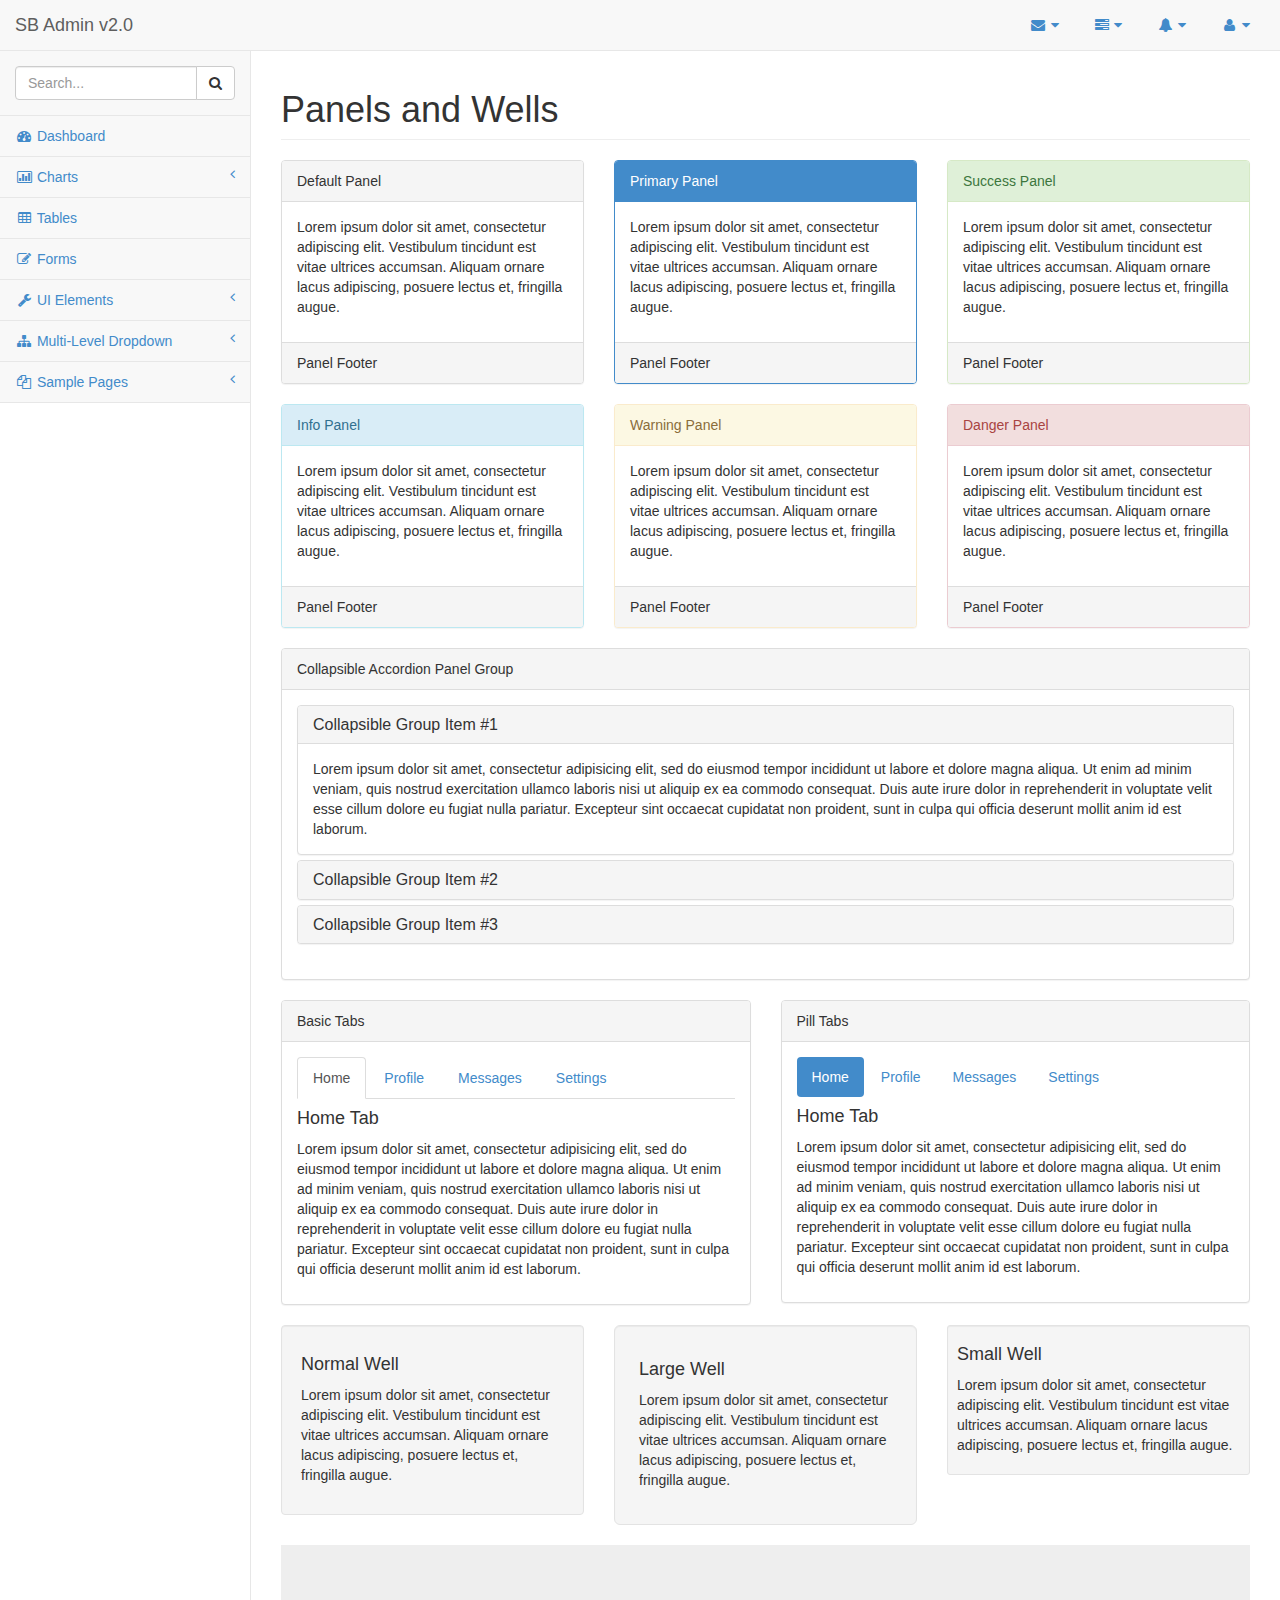
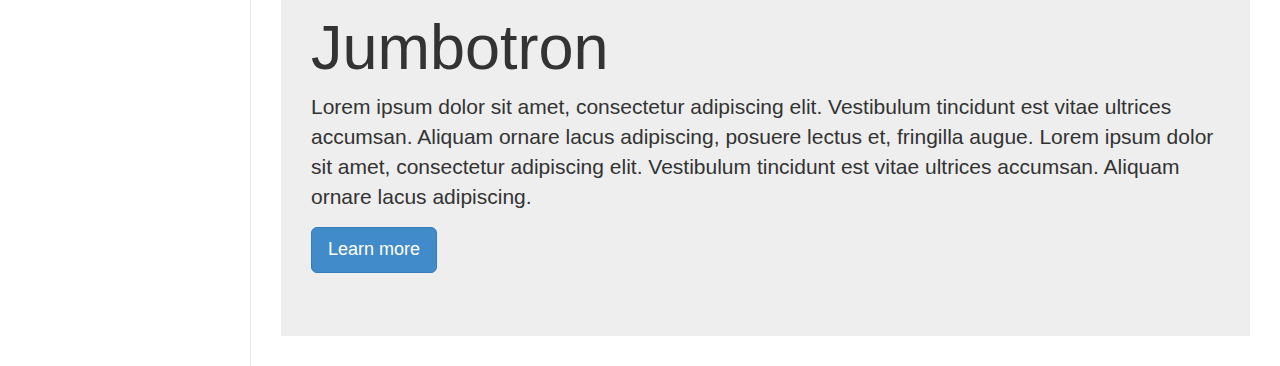
<file: www/panels-wells.html>
<!DOCTYPE html>
<html>

<head>

    <meta charset="utf-8">
    <meta name="viewport" content="width=device-width, initial-scale=1.0">

    <title>Start Bootstrap - SB Admin Version 2.0 Demo</title>

    <!-- Core CSS - Include with every page -->
    <link href="assets/css/bootstrap.min.css" rel="stylesheet">
    <link href="assets/font-awesome/css/font-awesome.css" rel="stylesheet">

    <!-- Page-Level Plugin CSS - Panels and Wells -->

    <!-- SB Admin CSS - Include with every page -->
    <link href="assets/css/sb-admin.css" rel="stylesheet">

</head>

<body>

    <div id="wrapper">

        <nav class="navbar navbar-default navbar-fixed-top" role="navigation" style="margin-bottom: 0">
            <div class="navbar-header">
                <button type="button" class="navbar-toggle" data-toggle="collapse" data-target=".sidebar-collapse">
                    <span class="sr-only">Toggle navigation</span>
                    <span class="icon-bar"></span>
                    <span class="icon-bar"></span>
                    <span class="icon-bar"></span>
                </button>
                <a class="navbar-brand" href="index.html">SB Admin v2.0</a>
            </div>
            <!-- /.navbar-header -->

            <ul class="nav navbar-top-links navbar-right">
                <li class="dropdown">
                    <a class="dropdown-toggle" data-toggle="dropdown" href="#">
                        <i class="fa fa-envelope fa-fw"></i>  <i class="fa fa-caret-down"></i>
                    </a>
                    <ul class="dropdown-menu dropdown-messages">
                        <li>
                            <a href="#">
                                <div>
                                    <strong>John Smith</strong>
                                    <span class="pull-right text-muted">
                                        <em>Yesterday</em>
                                    </span>
                                </div>
                                <div>Lorem ipsum dolor sit amet, consectetur adipiscing elit. Pellentesque eleifend...</div>
                            </a>
                        </li>
                        <li class="divider"></li>
                        <li>
                            <a href="#">
                                <div>
                                    <strong>John Smith</strong>
                                    <span class="pull-right text-muted">
                                        <em>Yesterday</em>
                                    </span>
                                </div>
                                <div>Lorem ipsum dolor sit amet, consectetur adipiscing elit. Pellentesque eleifend...</div>
                            </a>
                        </li>
                        <li class="divider"></li>
                        <li>
                            <a href="#">
                                <div>
                                    <strong>John Smith</strong>
                                    <span class="pull-right text-muted">
                                        <em>Yesterday</em>
                                    </span>
                                </div>
                                <div>Lorem ipsum dolor sit amet, consectetur adipiscing elit. Pellentesque eleifend...</div>
                            </a>
                        </li>
                        <li class="divider"></li>
                        <li>
                            <a class="text-center" href="#">
                                <strong>Read All Messages</strong>
                                <i class="fa fa-angle-right"></i>
                            </a>
                        </li>
                    </ul>
                    <!-- /.dropdown-messages -->
                </li>
                <!-- /.dropdown -->
                <li class="dropdown">
                    <a class="dropdown-toggle" data-toggle="dropdown" href="#">
                        <i class="fa fa-tasks fa-fw"></i>  <i class="fa fa-caret-down"></i>
                    </a>
                    <ul class="dropdown-menu dropdown-tasks">
                        <li>
                            <a href="#">
                                <div>
                                    <p>
                                        <strong>Task 1</strong>
                                        <span class="pull-right text-muted">40% Complete</span>
                                    </p>
                                    <div class="progress progress-striped active">
                                        <div class="progress-bar progress-bar-success" role="progressbar" aria-valuenow="40" aria-valuemin="0" aria-valuemax="100" style="width: 40%">
                                            <span class="sr-only">40% Complete (success)</span>
                                        </div>
                                    </div>
                                </div>
                            </a>
                        </li>
                        <li class="divider"></li>
                        <li>
                            <a href="#">
                                <div>
                                    <p>
                                        <strong>Task 2</strong>
                                        <span class="pull-right text-muted">20% Complete</span>
                                    </p>
                                    <div class="progress progress-striped active">
                                        <div class="progress-bar progress-bar-info" role="progressbar" aria-valuenow="20" aria-valuemin="0" aria-valuemax="100" style="width: 20%">
                                            <span class="sr-only">20% Complete</span>
                                        </div>
                                    </div>
                                </div>
                            </a>
                        </li>
                        <li class="divider"></li>
                        <li>
                            <a href="#">
                                <div>
                                    <p>
                                        <strong>Task 3</strong>
                                        <span class="pull-right text-muted">60% Complete</span>
                                    </p>
                                    <div class="progress progress-striped active">
                                        <div class="progress-bar progress-bar-warning" role="progressbar" aria-valuenow="60" aria-valuemin="0" aria-valuemax="100" style="width: 60%">
                                            <span class="sr-only">60% Complete (warning)</span>
                                        </div>
                                    </div>
                                </div>
                            </a>
                        </li>
                        <li class="divider"></li>
                        <li>
                            <a href="#">
                                <div>
                                    <p>
                                        <strong>Task 4</strong>
                                        <span class="pull-right text-muted">80% Complete</span>
                                    </p>
                                    <div class="progress progress-striped active">
                                        <div class="progress-bar progress-bar-danger" role="progressbar" aria-valuenow="80" aria-valuemin="0" aria-valuemax="100" style="width: 80%">
                                            <span class="sr-only">80% Complete (danger)</span>
                                        </div>
                                    </div>
                                </div>
                            </a>
                        </li>
                        <li class="divider"></li>
                        <li>
                            <a class="text-center" href="#">
                                <strong>See All Tasks</strong>
                                <i class="fa fa-angle-right"></i>
                            </a>
                        </li>
                    </ul>
                    <!-- /.dropdown-tasks -->
                </li>
                <!-- /.dropdown -->
                <li class="dropdown">
                    <a class="dropdown-toggle" data-toggle="dropdown" href="#">
                        <i class="fa fa-bell fa-fw"></i>  <i class="fa fa-caret-down"></i>
                    </a>
                    <ul class="dropdown-menu dropdown-alerts">
                        <li>
                            <a href="#">
                                <div>
                                    <i class="fa fa-comment fa-fw"></i> New Comment
                                    <span class="pull-right text-muted small">4 minutes ago</span>
                                </div>
                            </a>
                        </li>
                        <li class="divider"></li>
                        <li>
                            <a href="#">
                                <div>
                                    <i class="fa fa-twitter fa-fw"></i> 3 New Followers
                                    <span class="pull-right text-muted small">12 minutes ago</span>
                                </div>
                            </a>
                        </li>
                        <li class="divider"></li>
                        <li>
                            <a href="#">
                                <div>
                                    <i class="fa fa-envelope fa-fw"></i> Message Sent
                                    <span class="pull-right text-muted small">4 minutes ago</span>
                                </div>
                            </a>
                        </li>
                        <li class="divider"></li>
                        <li>
                            <a href="#">
                                <div>
                                    <i class="fa fa-tasks fa-fw"></i> New Task
                                    <span class="pull-right text-muted small">4 minutes ago</span>
                                </div>
                            </a>
                        </li>
                        <li class="divider"></li>
                        <li>
                            <a href="#">
                                <div>
                                    <i class="fa fa-upload fa-fw"></i> Server Rebooted
                                    <span class="pull-right text-muted small">4 minutes ago</span>
                                </div>
                            </a>
                        </li>
                        <li class="divider"></li>
                        <li>
                            <a class="text-center" href="#">
                                <strong>See All Alerts</strong>
                                <i class="fa fa-angle-right"></i>
                            </a>
                        </li>
                    </ul>
                    <!-- /.dropdown-alerts -->
                </li>
                <!-- /.dropdown -->
                <li class="dropdown">
                    <a class="dropdown-toggle" data-toggle="dropdown" href="#">
                        <i class="fa fa-user fa-fw"></i>  <i class="fa fa-caret-down"></i>
                    </a>
                    <ul class="dropdown-menu dropdown-user">
                        <li><a href="#"><i class="fa fa-user fa-fw"></i> User Profile</a>
                        </li>
                        <li><a href="#"><i class="fa fa-gear fa-fw"></i> Settings</a>
                        </li>
                        <li class="divider"></li>
                        <li><a href="login.html"><i class="fa fa-sign-out fa-fw"></i> Logout</a>
                        </li>
                    </ul>
                    <!-- /.dropdown-user -->
                </li>
                <!-- /.dropdown -->
            </ul>
            <!-- /.navbar-top-links -->

            <div class="navbar-default navbar-static-side" role="navigation">
                <div class="sidebar-collapse">
                    <ul class="nav" id="side-menu">
                        <li class="sidebar-search">
                            <div class="input-group custom-search-form">
                                <input type="text" class="form-control" placeholder="Search...">
                                <span class="input-group-btn">
                                <button class="btn btn-default" type="button">
                                    <i class="fa fa-search"></i>
                                </button>
                            </span>
                            </div>
                            <!-- /input-group -->
                        </li>
                        <li>
                            <a href="index.html"><i class="fa fa-dashboard fa-fw"></i> Dashboard</a>
                        </li>
                        <li>
                            <a href="#"><i class="fa fa-bar-chart-o fa-fw"></i> Charts<span class="fa arrow"></span></a>
                            <ul class="nav nav-second-level">
                                <li>
                                    <a href="flot.html">Flot Charts</a>
                                </li>
                                <li>
                                    <a href="morris.html">Morris.js Charts</a>
                                </li>
                            </ul>
                            <!-- /.nav-second-level -->
                        </li>
                        <li>
                            <a href="tables.html"><i class="fa fa-table fa-fw"></i> Tables</a>
                        </li>
                        <li>
                            <a href="forms.html"><i class="fa fa-edit fa-fw"></i> Forms</a>
                        </li>
                        <li>
                            <a href="#"><i class="fa fa-wrench fa-fw"></i> UI Elements<span class="fa arrow"></span></a>
                            <ul class="nav nav-second-level">
                                <li>
                                    <a href="panels-wells.html">Panels and Wells</a>
                                </li>
                                <li>
                                    <a href="buttons.html">Buttons</a>
                                </li>
                                <li>
                                    <a href="notifications.html">Notifications</a>
                                </li>
                                <li>
                                    <a href="typography.html">Typography</a>
                                </li>
                                <li>
                                    <a href="grid.html">Grid</a>
                                </li>
                            </ul>
                            <!-- /.nav-second-level -->
                        </li>
                        <li>
                            <a href="#"><i class="fa fa-sitemap fa-fw"></i> Multi-Level Dropdown<span class="fa arrow"></span></a>
                            <ul class="nav nav-second-level">
                                <li>
                                    <a href="#">Second Level Item</a>
                                </li>
                                <li>
                                    <a href="#">Second Level Item</a>
                                </li>
                                <li>
                                    <a href="#">Third Level <span class="fa arrow"></span></a>
                                    <ul class="nav nav-third-level">
                                        <li>
                                            <a href="#">Third Level Item</a>
                                        </li>
                                        <li>
                                            <a href="#">Third Level Item</a>
                                        </li>
                                        <li>
                                            <a href="#">Third Level Item</a>
                                        </li>
                                        <li>
                                            <a href="#">Third Level Item</a>
                                        </li>
                                    </ul>
                                    <!-- /.nav-third-level -->
                                </li>
                            </ul>
                            <!-- /.nav-second-level -->
                        </li>
                        <li>
                            <a href="#"><i class="fa fa-files-o fa-fw"></i> Sample Pages<span class="fa arrow"></span></a>
                            <ul class="nav nav-second-level">
                                <li>
                                    <a href="blank.html">Blank Page</a>
                                </li>
                                <li>
                                    <a href="login.html">Login Page</a>
                                </li>
                            </ul>
                            <!-- /.nav-second-level -->
                        </li>
                    </ul>
                    <!-- /#side-menu -->
                </div>
                <!-- /.sidebar-collapse -->
            </div>
            <!-- /.navbar-static-side -->
        </nav>

        <div id="page-wrapper">
            <div class="row">
                <div class="col-lg-12">
                    <h1 class="page-header">Panels and Wells</h1>
                </div>
                <!-- /.col-lg-12 -->
            </div>
            <!-- /.row -->
            <div class="row">
                <div class="col-lg-4">
                    <div class="panel panel-default">
                        <div class="panel-heading">
                            Default Panel
                        </div>
                        <div class="panel-body">
                            <p>Lorem ipsum dolor sit amet, consectetur adipiscing elit. Vestibulum tincidunt est vitae ultrices accumsan. Aliquam ornare lacus adipiscing, posuere lectus et, fringilla augue.</p>
                        </div>
                        <div class="panel-footer">
                            Panel Footer
                        </div>
                    </div>
                </div>
                <!-- /.col-lg-4 -->
                <div class="col-lg-4">
                    <div class="panel panel-primary">
                        <div class="panel-heading">
                            Primary Panel
                        </div>
                        <div class="panel-body">
                            <p>Lorem ipsum dolor sit amet, consectetur adipiscing elit. Vestibulum tincidunt est vitae ultrices accumsan. Aliquam ornare lacus adipiscing, posuere lectus et, fringilla augue.</p>
                        </div>
                        <div class="panel-footer">
                            Panel Footer
                        </div>
                    </div>
                </div>
                <!-- /.col-lg-4 -->
                <div class="col-lg-4">
                    <div class="panel panel-success">
                        <div class="panel-heading">
                            Success Panel
                        </div>
                        <div class="panel-body">
                            <p>Lorem ipsum dolor sit amet, consectetur adipiscing elit. Vestibulum tincidunt est vitae ultrices accumsan. Aliquam ornare lacus adipiscing, posuere lectus et, fringilla augue.</p>
                        </div>
                        <div class="panel-footer">
                            Panel Footer
                        </div>
                    </div>
                </div>
                <!-- /.col-lg-4 -->
            </div>
            <!-- /.row -->
            <div class="row">
                <div class="col-lg-4">
                    <div class="panel panel-info">
                        <div class="panel-heading">
                            Info Panel
                        </div>
                        <div class="panel-body">
                            <p>Lorem ipsum dolor sit amet, consectetur adipiscing elit. Vestibulum tincidunt est vitae ultrices accumsan. Aliquam ornare lacus adipiscing, posuere lectus et, fringilla augue.</p>
                        </div>
                        <div class="panel-footer">
                            Panel Footer
                        </div>
                    </div>
                </div>
                <!-- /.col-lg-4 -->
                <div class="col-lg-4">
                    <div class="panel panel-warning">
                        <div class="panel-heading">
                            Warning Panel
                        </div>
                        <div class="panel-body">
                            <p>Lorem ipsum dolor sit amet, consectetur adipiscing elit. Vestibulum tincidunt est vitae ultrices accumsan. Aliquam ornare lacus adipiscing, posuere lectus et, fringilla augue.</p>
                        </div>
                        <div class="panel-footer">
                            Panel Footer
                        </div>
                    </div>
                </div>
                <!-- /.col-lg-4 -->
                <div class="col-lg-4">
                    <div class="panel panel-danger">
                        <div class="panel-heading">
                            Danger Panel
                        </div>
                        <div class="panel-body">
                            <p>Lorem ipsum dolor sit amet, consectetur adipiscing elit. Vestibulum tincidunt est vitae ultrices accumsan. Aliquam ornare lacus adipiscing, posuere lectus et, fringilla augue.</p>
                        </div>
                        <div class="panel-footer">
                            Panel Footer
                        </div>
                    </div>
                </div>
                <!-- /.col-lg-4 -->
            </div>
            <!-- /.row -->
            <div class="row">
                <div class="col-lg-12">
                    <div class="panel panel-default">
                        <div class="panel-heading">
                            Collapsible Accordion Panel Group
                        </div>
                        <!-- .panel-heading -->
                        <div class="panel-body">
                            <div class="panel-group" id="accordion">
                                <div class="panel panel-default">
                                    <div class="panel-heading">
                                        <h4 class="panel-title">
                                            <a data-toggle="collapse" data-parent="#accordion" href="#collapseOne">Collapsible Group Item #1</a>
                                        </h4>
                                    </div>
                                    <div id="collapseOne" class="panel-collapse collapse in">
                                        <div class="panel-body">
                                            Lorem ipsum dolor sit amet, consectetur adipisicing elit, sed do eiusmod tempor incididunt ut labore et dolore magna aliqua. Ut enim ad minim veniam, quis nostrud exercitation ullamco laboris nisi ut aliquip ex ea commodo consequat. Duis aute irure dolor in reprehenderit in voluptate velit esse cillum dolore eu fugiat nulla pariatur. Excepteur sint occaecat cupidatat non proident, sunt in culpa qui officia deserunt mollit anim id est laborum.
                                        </div>
                                    </div>
                                </div>
                                <div class="panel panel-default">
                                    <div class="panel-heading">
                                        <h4 class="panel-title">
                                            <a data-toggle="collapse" data-parent="#accordion" href="#collapseTwo">Collapsible Group Item #2</a>
                                        </h4>
                                    </div>
                                    <div id="collapseTwo" class="panel-collapse collapse">
                                        <div class="panel-body">
                                            Lorem ipsum dolor sit amet, consectetur adipisicing elit, sed do eiusmod tempor incididunt ut labore et dolore magna aliqua. Ut enim ad minim veniam, quis nostrud exercitation ullamco laboris nisi ut aliquip ex ea commodo consequat. Duis aute irure dolor in reprehenderit in voluptate velit esse cillum dolore eu fugiat nulla pariatur. Excepteur sint occaecat cupidatat non proident, sunt in culpa qui officia deserunt mollit anim id est laborum.
                                        </div>
                                    </div>
                                </div>
                                <div class="panel panel-default">
                                    <div class="panel-heading">
                                        <h4 class="panel-title">
                                            <a data-toggle="collapse" data-parent="#accordion" href="#collapseThree">Collapsible Group Item #3</a>
                                        </h4>
                                    </div>
                                    <div id="collapseThree" class="panel-collapse collapse">
                                        <div class="panel-body">
                                            Lorem ipsum dolor sit amet, consectetur adipisicing elit, sed do eiusmod tempor incididunt ut labore et dolore magna aliqua. Ut enim ad minim veniam, quis nostrud exercitation ullamco laboris nisi ut aliquip ex ea commodo consequat. Duis aute irure dolor in reprehenderit in voluptate velit esse cillum dolore eu fugiat nulla pariatur. Excepteur sint occaecat cupidatat non proident, sunt in culpa qui officia deserunt mollit anim id est laborum.
                                        </div>
                                    </div>
                                </div>
                            </div>
                        </div>
                        <!-- .panel-body -->
                    </div>
                    <!-- /.panel -->
                </div>
                <!-- /.col-lg-12 -->
            </div>
            <!-- /.row -->
            <div class="row">
                <div class="col-lg-6">
                    <div class="panel panel-default">
                        <div class="panel-heading">
                            Basic Tabs
                        </div>
                        <!-- /.panel-heading -->
                        <div class="panel-body">
                            <!-- Nav tabs -->
                            <ul class="nav nav-tabs">
                                <li class="active"><a href="#home" data-toggle="tab">Home</a>
                                </li>
                                <li><a href="#profile" data-toggle="tab">Profile</a>
                                </li>
                                <li><a href="#messages" data-toggle="tab">Messages</a>
                                </li>
                                <li><a href="#settings" data-toggle="tab">Settings</a>
                                </li>
                            </ul>

                            <!-- Tab panes -->
                            <div class="tab-content">
                                <div class="tab-pane fade in active" id="home">
                                    <h4>Home Tab</h4>
                                    <p>Lorem ipsum dolor sit amet, consectetur adipisicing elit, sed do eiusmod tempor incididunt ut labore et dolore magna aliqua. Ut enim ad minim veniam, quis nostrud exercitation ullamco laboris nisi ut aliquip ex ea commodo consequat. Duis aute irure dolor in reprehenderit in voluptate velit esse cillum dolore eu fugiat nulla pariatur. Excepteur sint occaecat cupidatat non proident, sunt in culpa qui officia deserunt mollit anim id est laborum.</p>
                                </div>
                                <div class="tab-pane fade" id="profile">
                                    <h4>Profile Tab</h4>
                                    <p>Lorem ipsum dolor sit amet, consectetur adipisicing elit, sed do eiusmod tempor incididunt ut labore et dolore magna aliqua. Ut enim ad minim veniam, quis nostrud exercitation ullamco laboris nisi ut aliquip ex ea commodo consequat. Duis aute irure dolor in reprehenderit in voluptate velit esse cillum dolore eu fugiat nulla pariatur. Excepteur sint occaecat cupidatat non proident, sunt in culpa qui officia deserunt mollit anim id est laborum.</p>
                                </div>
                                <div class="tab-pane fade" id="messages">
                                    <h4>Messages Tab</h4>
                                    <p>Lorem ipsum dolor sit amet, consectetur adipisicing elit, sed do eiusmod tempor incididunt ut labore et dolore magna aliqua. Ut enim ad minim veniam, quis nostrud exercitation ullamco laboris nisi ut aliquip ex ea commodo consequat. Duis aute irure dolor in reprehenderit in voluptate velit esse cillum dolore eu fugiat nulla pariatur. Excepteur sint occaecat cupidatat non proident, sunt in culpa qui officia deserunt mollit anim id est laborum.</p>
                                </div>
                                <div class="tab-pane fade" id="settings">
                                    <h4>Settings Tab</h4>
                                    <p>Lorem ipsum dolor sit amet, consectetur adipisicing elit, sed do eiusmod tempor incididunt ut labore et dolore magna aliqua. Ut enim ad minim veniam, quis nostrud exercitation ullamco laboris nisi ut aliquip ex ea commodo consequat. Duis aute irure dolor in reprehenderit in voluptate velit esse cillum dolore eu fugiat nulla pariatur. Excepteur sint occaecat cupidatat non proident, sunt in culpa qui officia deserunt mollit anim id est laborum.</p>
                                </div>
                            </div>
                        </div>
                        <!-- /.panel-body -->
                    </div>
                    <!-- /.panel -->
                </div>
                <!-- /.col-lg-6 -->
                <div class="col-lg-6">
                    <div class="panel panel-default">
                        <div class="panel-heading">
                            Pill Tabs
                        </div>
                        <!-- /.panel-heading -->
                        <div class="panel-body">
                            <!-- Nav tabs -->
                            <ul class="nav nav-pills">
                                <li class="active"><a href="#home-pills" data-toggle="tab">Home</a>
                                </li>
                                <li><a href="#profile-pills" data-toggle="tab">Profile</a>
                                </li>
                                <li><a href="#messages-pills" data-toggle="tab">Messages</a>
                                </li>
                                <li><a href="#settings-pills" data-toggle="tab">Settings</a>
                                </li>
                            </ul>

                            <!-- Tab panes -->
                            <div class="tab-content">
                                <div class="tab-pane fade in active" id="home-pills">
                                    <h4>Home Tab</h4>
                                    <p>Lorem ipsum dolor sit amet, consectetur adipisicing elit, sed do eiusmod tempor incididunt ut labore et dolore magna aliqua. Ut enim ad minim veniam, quis nostrud exercitation ullamco laboris nisi ut aliquip ex ea commodo consequat. Duis aute irure dolor in reprehenderit in voluptate velit esse cillum dolore eu fugiat nulla pariatur. Excepteur sint occaecat cupidatat non proident, sunt in culpa qui officia deserunt mollit anim id est laborum.</p>
                                </div>
                                <div class="tab-pane fade" id="profile-pills">
                                    <h4>Profile Tab</h4>
                                    <p>Lorem ipsum dolor sit amet, consectetur adipisicing elit, sed do eiusmod tempor incididunt ut labore et dolore magna aliqua. Ut enim ad minim veniam, quis nostrud exercitation ullamco laboris nisi ut aliquip ex ea commodo consequat. Duis aute irure dolor in reprehenderit in voluptate velit esse cillum dolore eu fugiat nulla pariatur. Excepteur sint occaecat cupidatat non proident, sunt in culpa qui officia deserunt mollit anim id est laborum.</p>
                                </div>
                                <div class="tab-pane fade" id="messages-pills">
                                    <h4>Messages Tab</h4>
                                    <p>Lorem ipsum dolor sit amet, consectetur adipisicing elit, sed do eiusmod tempor incididunt ut labore et dolore magna aliqua. Ut enim ad minim veniam, quis nostrud exercitation ullamco laboris nisi ut aliquip ex ea commodo consequat. Duis aute irure dolor in reprehenderit in voluptate velit esse cillum dolore eu fugiat nulla pariatur. Excepteur sint occaecat cupidatat non proident, sunt in culpa qui officia deserunt mollit anim id est laborum.</p>
                                </div>
                                <div class="tab-pane fade" id="settings-pills">
                                    <h4>Settings Tab</h4>
                                    <p>Lorem ipsum dolor sit amet, consectetur adipisicing elit, sed do eiusmod tempor incididunt ut labore et dolore magna aliqua. Ut enim ad minim veniam, quis nostrud exercitation ullamco laboris nisi ut aliquip ex ea commodo consequat. Duis aute irure dolor in reprehenderit in voluptate velit esse cillum dolore eu fugiat nulla pariatur. Excepteur sint occaecat cupidatat non proident, sunt in culpa qui officia deserunt mollit anim id est laborum.</p>
                                </div>
                            </div>
                        </div>
                        <!-- /.panel-body -->
                    </div>
                    <!-- /.panel -->
                </div>
                <!-- /.col-lg-6 -->
            </div>
            <!-- /.row -->
            <div class="row">
                <div class="col-lg-4">
                    <div class="well">
                        <h4>Normal Well</h4>
                        <p>Lorem ipsum dolor sit amet, consectetur adipiscing elit. Vestibulum tincidunt est vitae ultrices accumsan. Aliquam ornare lacus adipiscing, posuere lectus et, fringilla augue.</p>
                    </div>
                </div>
                <!-- /.col-lg-4 -->
                <div class="col-lg-4">
                    <div class="well well-lg">
                        <h4>Large Well</h4>
                        <p>Lorem ipsum dolor sit amet, consectetur adipiscing elit. Vestibulum tincidunt est vitae ultrices accumsan. Aliquam ornare lacus adipiscing, posuere lectus et, fringilla augue.</p>
                    </div>
                </div>
                <!-- /.col-lg-4 -->
                <div class="col-lg-4">
                    <div class="well well-sm">
                        <h4>Small Well</h4>
                        <p>Lorem ipsum dolor sit amet, consectetur adipiscing elit. Vestibulum tincidunt est vitae ultrices accumsan. Aliquam ornare lacus adipiscing, posuere lectus et, fringilla augue.</p>
                    </div>
                </div>
                <!-- /.col-lg-4 -->
            </div>
            <!-- /.row -->
            <div class="row">
                <div class="col-lg-12">
                    <div class="jumbotron">
                        <h1>Jumbotron</h1>
                        <p>Lorem ipsum dolor sit amet, consectetur adipiscing elit. Vestibulum tincidunt est vitae ultrices accumsan. Aliquam ornare lacus adipiscing, posuere lectus et, fringilla augue. Lorem ipsum dolor sit amet, consectetur adipiscing elit. Vestibulum tincidunt est vitae ultrices accumsan. Aliquam ornare lacus adipiscing.</p>
                        <p><a class="btn btn-primary btn-lg" role="button">Learn more</a>
                        </p>
                    </div>
                </div>
                <!-- /.col-lg-12 -->
            </div>
            <!-- /.row -->
        </div>
        <!-- /#page-wrapper -->

    </div>
    <!-- /#wrapper -->

    <!-- Core Scripts - Include with every page -->
    <script src="assets/js/jquery-1.10.2.js"></script>
    <script src="assets/js/bootstrap.min.js"></script>
    <script src="assets/js/plugins/metisMenu/jquery.metisMenu.js"></script>

    <!-- Page-Level Plugin Scripts - Panels and Wells -->

    <!-- SB Admin Scripts - Include with every page -->
    <script src="assets/js/sb-admin.js"></script>

    <!-- Page-Level Demo Scripts - Panels and Wells - Use for reference -->

</body>

</html>
</file>
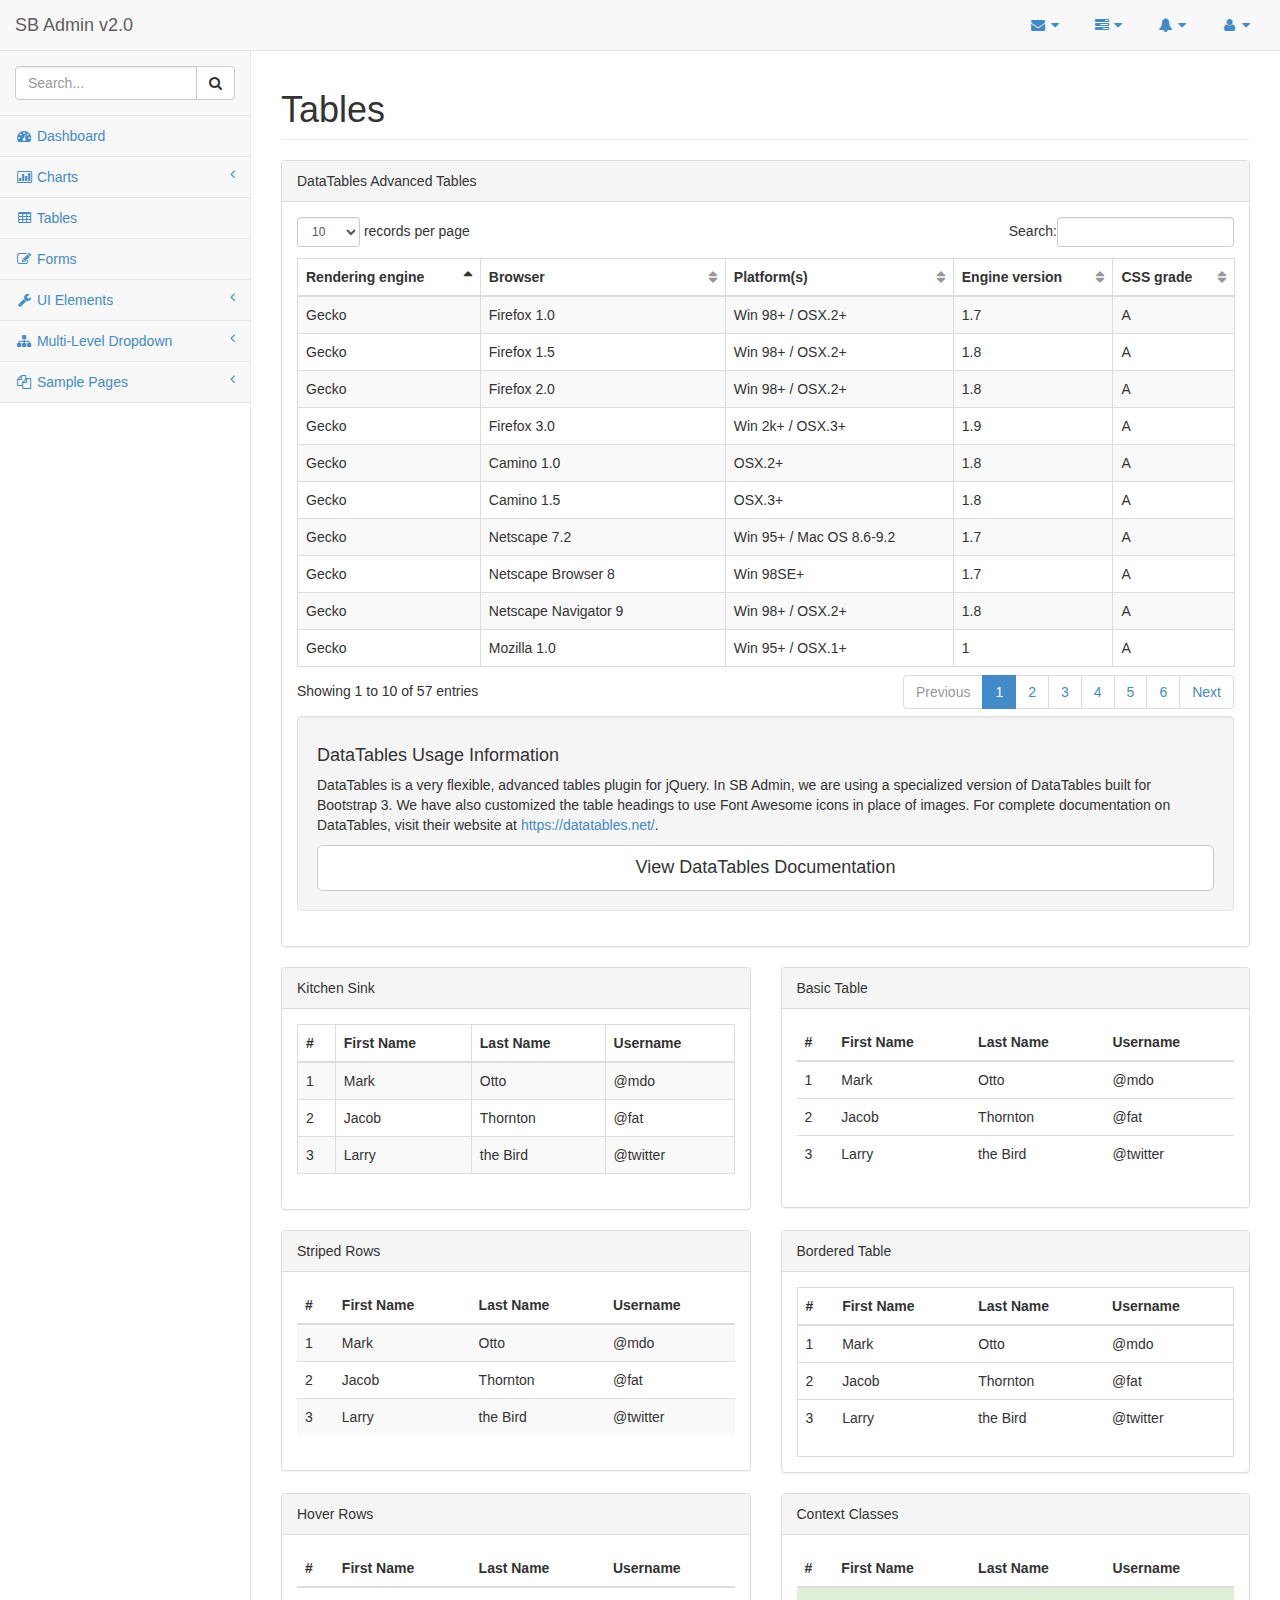
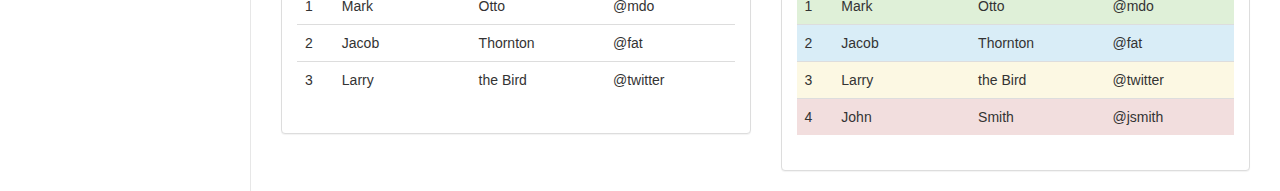
<file: www/tables.html>
<!DOCTYPE html>
<html>

<head>

    <meta charset="utf-8">
    <meta name="viewport" content="width=device-width, initial-scale=1.0">

    <title>Start Bootstrap - SB Admin Version 2.0 Demo</title>

    <!-- Core CSS - Include with every page -->
    <link href="assets/css/bootstrap.min.css" rel="stylesheet">
    <link href="assets/font-awesome/css/font-awesome.css" rel="stylesheet">

    <!-- Page-Level Plugin CSS - Tables -->
    <link href="assets/css/plugins/dataTables/dataTables.bootstrap.css" rel="stylesheet">

    <!-- SB Admin CSS - Include with every page -->
    <link href="assets/css/sb-admin.css" rel="stylesheet">

</head>

<body>

    <div id="wrapper">

        <nav class="navbar navbar-default navbar-fixed-top" role="navigation" style="margin-bottom: 0">
            <div class="navbar-header">
                <button type="button" class="navbar-toggle" data-toggle="collapse" data-target=".sidebar-collapse">
                    <span class="sr-only">Toggle navigation</span>
                    <span class="icon-bar"></span>
                    <span class="icon-bar"></span>
                    <span class="icon-bar"></span>
                </button>
                <a class="navbar-brand" href="index.html">SB Admin v2.0</a>
            </div>
            <!-- /.navbar-header -->

            <ul class="nav navbar-top-links navbar-right">
                <li class="dropdown">
                    <a class="dropdown-toggle" data-toggle="dropdown" href="#">
                        <i class="fa fa-envelope fa-fw"></i>  <i class="fa fa-caret-down"></i>
                    </a>
                    <ul class="dropdown-menu dropdown-messages">
                        <li>
                            <a href="#">
                                <div>
                                    <strong>John Smith</strong>
                                    <span class="pull-right text-muted">
                                        <em>Yesterday</em>
                                    </span>
                                </div>
                                <div>Lorem ipsum dolor sit amet, consectetur adipiscing elit. Pellentesque eleifend...</div>
                            </a>
                        </li>
                        <li class="divider"></li>
                        <li>
                            <a href="#">
                                <div>
                                    <strong>John Smith</strong>
                                    <span class="pull-right text-muted">
                                        <em>Yesterday</em>
                                    </span>
                                </div>
                                <div>Lorem ipsum dolor sit amet, consectetur adipiscing elit. Pellentesque eleifend...</div>
                            </a>
                        </li>
                        <li class="divider"></li>
                        <li>
                            <a href="#">
                                <div>
                                    <strong>John Smith</strong>
                                    <span class="pull-right text-muted">
                                        <em>Yesterday</em>
                                    </span>
                                </div>
                                <div>Lorem ipsum dolor sit amet, consectetur adipiscing elit. Pellentesque eleifend...</div>
                            </a>
                        </li>
                        <li class="divider"></li>
                        <li>
                            <a class="text-center" href="#">
                                <strong>Read All Messages</strong>
                                <i class="fa fa-angle-right"></i>
                            </a>
                        </li>
                    </ul>
                    <!-- /.dropdown-messages -->
                </li>
                <!-- /.dropdown -->
                <li class="dropdown">
                    <a class="dropdown-toggle" data-toggle="dropdown" href="#">
                        <i class="fa fa-tasks fa-fw"></i>  <i class="fa fa-caret-down"></i>
                    </a>
                    <ul class="dropdown-menu dropdown-tasks">
                        <li>
                            <a href="#">
                                <div>
                                    <p>
                                        <strong>Task 1</strong>
                                        <span class="pull-right text-muted">40% Complete</span>
                                    </p>
                                    <div class="progress progress-striped active">
                                        <div class="progress-bar progress-bar-success" role="progressbar" aria-valuenow="40" aria-valuemin="0" aria-valuemax="100" style="width: 40%">
                                            <span class="sr-only">40% Complete (success)</span>
                                        </div>
                                    </div>
                                </div>
                            </a>
                        </li>
                        <li class="divider"></li>
                        <li>
                            <a href="#">
                                <div>
                                    <p>
                                        <strong>Task 2</strong>
                                        <span class="pull-right text-muted">20% Complete</span>
                                    </p>
                                    <div class="progress progress-striped active">
                                        <div class="progress-bar progress-bar-info" role="progressbar" aria-valuenow="20" aria-valuemin="0" aria-valuemax="100" style="width: 20%">
                                            <span class="sr-only">20% Complete</span>
                                        </div>
                                    </div>
                                </div>
                            </a>
                        </li>
                        <li class="divider"></li>
                        <li>
                            <a href="#">
                                <div>
                                    <p>
                                        <strong>Task 3</strong>
                                        <span class="pull-right text-muted">60% Complete</span>
                                    </p>
                                    <div class="progress progress-striped active">
                                        <div class="progress-bar progress-bar-warning" role="progressbar" aria-valuenow="60" aria-valuemin="0" aria-valuemax="100" style="width: 60%">
                                            <span class="sr-only">60% Complete (warning)</span>
                                        </div>
                                    </div>
                                </div>
                            </a>
                        </li>
                        <li class="divider"></li>
                        <li>
                            <a href="#">
                                <div>
                                    <p>
                                        <strong>Task 4</strong>
                                        <span class="pull-right text-muted">80% Complete</span>
                                    </p>
                                    <div class="progress progress-striped active">
                                        <div class="progress-bar progress-bar-danger" role="progressbar" aria-valuenow="80" aria-valuemin="0" aria-valuemax="100" style="width: 80%">
                                            <span class="sr-only">80% Complete (danger)</span>
                                        </div>
                                    </div>
                                </div>
                            </a>
                        </li>
                        <li class="divider"></li>
                        <li>
                            <a class="text-center" href="#">
                                <strong>See All Tasks</strong>
                                <i class="fa fa-angle-right"></i>
                            </a>
                        </li>
                    </ul>
                    <!-- /.dropdown-tasks -->
                </li>
                <!-- /.dropdown -->
                <li class="dropdown">
                    <a class="dropdown-toggle" data-toggle="dropdown" href="#">
                        <i class="fa fa-bell fa-fw"></i>  <i class="fa fa-caret-down"></i>
                    </a>
                    <ul class="dropdown-menu dropdown-alerts">
                        <li>
                            <a href="#">
                                <div>
                                    <i class="fa fa-comment fa-fw"></i> New Comment
                                    <span class="pull-right text-muted small">4 minutes ago</span>
                                </div>
                            </a>
                        </li>
                        <li class="divider"></li>
                        <li>
                            <a href="#">
                                <div>
                                    <i class="fa fa-twitter fa-fw"></i> 3 New Followers
                                    <span class="pull-right text-muted small">12 minutes ago</span>
                                </div>
                            </a>
                        </li>
                        <li class="divider"></li>
                        <li>
                            <a href="#">
                                <div>
                                    <i class="fa fa-envelope fa-fw"></i> Message Sent
                                    <span class="pull-right text-muted small">4 minutes ago</span>
                                </div>
                            </a>
                        </li>
                        <li class="divider"></li>
                        <li>
                            <a href="#">
                                <div>
                                    <i class="fa fa-tasks fa-fw"></i> New Task
                                    <span class="pull-right text-muted small">4 minutes ago</span>
                                </div>
                            </a>
                        </li>
                        <li class="divider"></li>
                        <li>
                            <a href="#">
                                <div>
                                    <i class="fa fa-upload fa-fw"></i> Server Rebooted
                                    <span class="pull-right text-muted small">4 minutes ago</span>
                                </div>
                            </a>
                        </li>
                        <li class="divider"></li>
                        <li>
                            <a class="text-center" href="#">
                                <strong>See All Alerts</strong>
                                <i class="fa fa-angle-right"></i>
                            </a>
                        </li>
                    </ul>
                    <!-- /.dropdown-alerts -->
                </li>
                <!-- /.dropdown -->
                <li class="dropdown">
                    <a class="dropdown-toggle" data-toggle="dropdown" href="#">
                        <i class="fa fa-user fa-fw"></i>  <i class="fa fa-caret-down"></i>
                    </a>
                    <ul class="dropdown-menu dropdown-user">
                        <li><a href="#"><i class="fa fa-user fa-fw"></i> User Profile</a>
                        </li>
                        <li><a href="#"><i class="fa fa-gear fa-fw"></i> Settings</a>
                        </li>
                        <li class="divider"></li>
                        <li><a href="login.html"><i class="fa fa-sign-out fa-fw"></i> Logout</a>
                        </li>
                    </ul>
                    <!-- /.dropdown-user -->
                </li>
                <!-- /.dropdown -->
            </ul>
            <!-- /.navbar-top-links -->

            <div class="navbar-default navbar-static-side" role="navigation">
                <div class="sidebar-collapse">
                    <ul class="nav" id="side-menu">
                        <li class="sidebar-search">
                            <div class="input-group custom-search-form">
                                <input type="text" class="form-control" placeholder="Search...">
                                <span class="input-group-btn">
                                <button class="btn btn-default" type="button">
                                    <i class="fa fa-search"></i>
                                </button>
                            </span>
                            </div>
                            <!-- /input-group -->
                        </li>
                        <li>
                            <a href="index.html"><i class="fa fa-dashboard fa-fw"></i> Dashboard</a>
                        </li>
                        <li>
                            <a href="#"><i class="fa fa-bar-chart-o fa-fw"></i> Charts<span class="fa arrow"></span></a>
                            <ul class="nav nav-second-level">
                                <li>
                                    <a href="flot.html">Flot Charts</a>
                                </li>
                                <li>
                                    <a href="morris.html">Morris.js Charts</a>
                                </li>
                            </ul>
                            <!-- /.nav-second-level -->
                        </li>
                        <li>
                            <a href="tables.html"><i class="fa fa-table fa-fw"></i> Tables</a>
                        </li>
                        <li>
                            <a href="forms.html"><i class="fa fa-edit fa-fw"></i> Forms</a>
                        </li>
                        <li>
                            <a href="#"><i class="fa fa-wrench fa-fw"></i> UI Elements<span class="fa arrow"></span></a>
                            <ul class="nav nav-second-level">
                                <li>
                                    <a href="panels-wells.html">Panels and Wells</a>
                                </li>
                                <li>
                                    <a href="buttons.html">Buttons</a>
                                </li>
                                <li>
                                    <a href="notifications.html">Notifications</a>
                                </li>
                                <li>
                                    <a href="typography.html">Typography</a>
                                </li>
                                <li>
                                    <a href="grid.html">Grid</a>
                                </li>
                            </ul>
                            <!-- /.nav-second-level -->
                        </li>
                        <li>
                            <a href="#"><i class="fa fa-sitemap fa-fw"></i> Multi-Level Dropdown<span class="fa arrow"></span></a>
                            <ul class="nav nav-second-level">
                                <li>
                                    <a href="#">Second Level Item</a>
                                </li>
                                <li>
                                    <a href="#">Second Level Item</a>
                                </li>
                                <li>
                                    <a href="#">Third Level <span class="fa arrow"></span></a>
                                    <ul class="nav nav-third-level">
                                        <li>
                                            <a href="#">Third Level Item</a>
                                        </li>
                                        <li>
                                            <a href="#">Third Level Item</a>
                                        </li>
                                        <li>
                                            <a href="#">Third Level Item</a>
                                        </li>
                                        <li>
                                            <a href="#">Third Level Item</a>
                                        </li>
                                    </ul>
                                    <!-- /.nav-third-level -->
                                </li>
                            </ul>
                            <!-- /.nav-second-level -->
                        </li>
                        <li>
                            <a href="#"><i class="fa fa-files-o fa-fw"></i> Sample Pages<span class="fa arrow"></span></a>
                            <ul class="nav nav-second-level">
                                <li>
                                    <a href="blank.html">Blank Page</a>
                                </li>
                                <li>
                                    <a href="login.html">Login Page</a>
                                </li>
                            </ul>
                            <!-- /.nav-second-level -->
                        </li>
                    </ul>
                    <!-- /#side-menu -->
                </div>
                <!-- /.sidebar-collapse -->
            </div>
            <!-- /.navbar-static-side -->
        </nav>

        <div id="page-wrapper">
            <div class="row">
                <div class="col-lg-12">
                    <h1 class="page-header">Tables</h1>
                </div>
                <!-- /.col-lg-12 -->
            </div>
            <!-- /.row -->
            <div class="row">
                <div class="col-lg-12">
                    <div class="panel panel-default">
                        <div class="panel-heading">
                            DataTables Advanced Tables
                        </div>
                        <!-- /.panel-heading -->
                        <div class="panel-body">
                            <div class="table-responsive">
                                <table class="table table-striped table-bordered table-hover" id="dataTables-example">
                                    <thead>
                                        <tr>
                                            <th>Rendering engine</th>
                                            <th>Browser</th>
                                            <th>Platform(s)</th>
                                            <th>Engine version</th>
                                            <th>CSS grade</th>
                                        </tr>
                                    </thead>
                                    <tbody>
                                        <tr class="odd gradeX">
                                            <td>Trident</td>
                                            <td>Internet Explorer 4.0</td>
                                            <td>Win 95+</td>
                                            <td class="center">4</td>
                                            <td class="center">X</td>
                                        </tr>
                                        <tr class="even gradeC">
                                            <td>Trident</td>
                                            <td>Internet Explorer 5.0</td>
                                            <td>Win 95+</td>
                                            <td class="center">5</td>
                                            <td class="center">C</td>
                                        </tr>
                                        <tr class="odd gradeA">
                                            <td>Trident</td>
                                            <td>Internet Explorer 5.5</td>
                                            <td>Win 95+</td>
                                            <td class="center">5.5</td>
                                            <td class="center">A</td>
                                        </tr>
                                        <tr class="even gradeA">
                                            <td>Trident</td>
                                            <td>Internet Explorer 6</td>
                                            <td>Win 98+</td>
                                            <td class="center">6</td>
                                            <td class="center">A</td>
                                        </tr>
                                        <tr class="odd gradeA">
                                            <td>Trident</td>
                                            <td>Internet Explorer 7</td>
                                            <td>Win XP SP2+</td>
                                            <td class="center">7</td>
                                            <td class="center">A</td>
                                        </tr>
                                        <tr class="even gradeA">
                                            <td>Trident</td>
                                            <td>AOL browser (AOL desktop)</td>
                                            <td>Win XP</td>
                                            <td class="center">6</td>
                                            <td class="center">A</td>
                                        </tr>
                                        <tr class="gradeA">
                                            <td>Gecko</td>
                                            <td>Firefox 1.0</td>
                                            <td>Win 98+ / OSX.2+</td>
                                            <td class="center">1.7</td>
                                            <td class="center">A</td>
                                        </tr>
                                        <tr class="gradeA">
                                            <td>Gecko</td>
                                            <td>Firefox 1.5</td>
                                            <td>Win 98+ / OSX.2+</td>
                                            <td class="center">1.8</td>
                                            <td class="center">A</td>
                                        </tr>
                                        <tr class="gradeA">
                                            <td>Gecko</td>
                                            <td>Firefox 2.0</td>
                                            <td>Win 98+ / OSX.2+</td>
                                            <td class="center">1.8</td>
                                            <td class="center">A</td>
                                        </tr>
                                        <tr class="gradeA">
                                            <td>Gecko</td>
                                            <td>Firefox 3.0</td>
                                            <td>Win 2k+ / OSX.3+</td>
                                            <td class="center">1.9</td>
                                            <td class="center">A</td>
                                        </tr>
                                        <tr class="gradeA">
                                            <td>Gecko</td>
                                            <td>Camino 1.0</td>
                                            <td>OSX.2+</td>
                                            <td class="center">1.8</td>
                                            <td class="center">A</td>
                                        </tr>
                                        <tr class="gradeA">
                                            <td>Gecko</td>
                                            <td>Camino 1.5</td>
                                            <td>OSX.3+</td>
                                            <td class="center">1.8</td>
                                            <td class="center">A</td>
                                        </tr>
                                        <tr class="gradeA">
                                            <td>Gecko</td>
                                            <td>Netscape 7.2</td>
                                            <td>Win 95+ / Mac OS 8.6-9.2</td>
                                            <td class="center">1.7</td>
                                            <td class="center">A</td>
                                        </tr>
                                        <tr class="gradeA">
                                            <td>Gecko</td>
                                            <td>Netscape Browser 8</td>
                                            <td>Win 98SE+</td>
                                            <td class="center">1.7</td>
                                            <td class="center">A</td>
                                        </tr>
                                        <tr class="gradeA">
                                            <td>Gecko</td>
                                            <td>Netscape Navigator 9</td>
                                            <td>Win 98+ / OSX.2+</td>
                                            <td class="center">1.8</td>
                                            <td class="center">A</td>
                                        </tr>
                                        <tr class="gradeA">
                                            <td>Gecko</td>
                                            <td>Mozilla 1.0</td>
                                            <td>Win 95+ / OSX.1+</td>
                                            <td class="center">1</td>
                                            <td class="center">A</td>
                                        </tr>
                                        <tr class="gradeA">
                                            <td>Gecko</td>
                                            <td>Mozilla 1.1</td>
                                            <td>Win 95+ / OSX.1+</td>
                                            <td class="center">1.1</td>
                                            <td class="center">A</td>
                                        </tr>
                                        <tr class="gradeA">
                                            <td>Gecko</td>
                                            <td>Mozilla 1.2</td>
                                            <td>Win 95+ / OSX.1+</td>
                                            <td class="center">1.2</td>
                                            <td class="center">A</td>
                                        </tr>
                                        <tr class="gradeA">
                                            <td>Gecko</td>
                                            <td>Mozilla 1.3</td>
                                            <td>Win 95+ / OSX.1+</td>
                                            <td class="center">1.3</td>
                                            <td class="center">A</td>
                                        </tr>
                                        <tr class="gradeA">
                                            <td>Gecko</td>
                                            <td>Mozilla 1.4</td>
                                            <td>Win 95+ / OSX.1+</td>
                                            <td class="center">1.4</td>
                                            <td class="center">A</td>
                                        </tr>
                                        <tr class="gradeA">
                                            <td>Gecko</td>
                                            <td>Mozilla 1.5</td>
                                            <td>Win 95+ / OSX.1+</td>
                                            <td class="center">1.5</td>
                                            <td class="center">A</td>
                                        </tr>
                                        <tr class="gradeA">
                                            <td>Gecko</td>
                                            <td>Mozilla 1.6</td>
                                            <td>Win 95+ / OSX.1+</td>
                                            <td class="center">1.6</td>
                                            <td class="center">A</td>
                                        </tr>
                                        <tr class="gradeA">
                                            <td>Gecko</td>
                                            <td>Mozilla 1.7</td>
                                            <td>Win 98+ / OSX.1+</td>
                                            <td class="center">1.7</td>
                                            <td class="center">A</td>
                                        </tr>
                                        <tr class="gradeA">
                                            <td>Gecko</td>
                                            <td>Mozilla 1.8</td>
                                            <td>Win 98+ / OSX.1+</td>
                                            <td class="center">1.8</td>
                                            <td class="center">A</td>
                                        </tr>
                                        <tr class="gradeA">
                                            <td>Gecko</td>
                                            <td>Seamonkey 1.1</td>
                                            <td>Win 98+ / OSX.2+</td>
                                            <td class="center">1.8</td>
                                            <td class="center">A</td>
                                        </tr>
                                        <tr class="gradeA">
                                            <td>Gecko</td>
                                            <td>Epiphany 2.20</td>
                                            <td>Gnome</td>
                                            <td class="center">1.8</td>
                                            <td class="center">A</td>
                                        </tr>
                                        <tr class="gradeA">
                                            <td>Webkit</td>
                                            <td>Safari 1.2</td>
                                            <td>OSX.3</td>
                                            <td class="center">125.5</td>
                                            <td class="center">A</td>
                                        </tr>
                                        <tr class="gradeA">
                                            <td>Webkit</td>
                                            <td>Safari 1.3</td>
                                            <td>OSX.3</td>
                                            <td class="center">312.8</td>
                                            <td class="center">A</td>
                                        </tr>
                                        <tr class="gradeA">
                                            <td>Webkit</td>
                                            <td>Safari 2.0</td>
                                            <td>OSX.4+</td>
                                            <td class="center">419.3</td>
                                            <td class="center">A</td>
                                        </tr>
                                        <tr class="gradeA">
                                            <td>Webkit</td>
                                            <td>Safari 3.0</td>
                                            <td>OSX.4+</td>
                                            <td class="center">522.1</td>
                                            <td class="center">A</td>
                                        </tr>
                                        <tr class="gradeA">
                                            <td>Webkit</td>
                                            <td>OmniWeb 5.5</td>
                                            <td>OSX.4+</td>
                                            <td class="center">420</td>
                                            <td class="center">A</td>
                                        </tr>
                                        <tr class="gradeA">
                                            <td>Webkit</td>
                                            <td>iPod Touch / iPhone</td>
                                            <td>iPod</td>
                                            <td class="center">420.1</td>
                                            <td class="center">A</td>
                                        </tr>
                                        <tr class="gradeA">
                                            <td>Webkit</td>
                                            <td>S60</td>
                                            <td>S60</td>
                                            <td class="center">413</td>
                                            <td class="center">A</td>
                                        </tr>
                                        <tr class="gradeA">
                                            <td>Presto</td>
                                            <td>Opera 7.0</td>
                                            <td>Win 95+ / OSX.1+</td>
                                            <td class="center">-</td>
                                            <td class="center">A</td>
                                        </tr>
                                        <tr class="gradeA">
                                            <td>Presto</td>
                                            <td>Opera 7.5</td>
                                            <td>Win 95+ / OSX.2+</td>
                                            <td class="center">-</td>
                                            <td class="center">A</td>
                                        </tr>
                                        <tr class="gradeA">
                                            <td>Presto</td>
                                            <td>Opera 8.0</td>
                                            <td>Win 95+ / OSX.2+</td>
                                            <td class="center">-</td>
                                            <td class="center">A</td>
                                        </tr>
                                        <tr class="gradeA">
                                            <td>Presto</td>
                                            <td>Opera 8.5</td>
                                            <td>Win 95+ / OSX.2+</td>
                                            <td class="center">-</td>
                                            <td class="center">A</td>
                                        </tr>
                                        <tr class="gradeA">
                                            <td>Presto</td>
                                            <td>Opera 9.0</td>
                                            <td>Win 95+ / OSX.3+</td>
                                            <td class="center">-</td>
                                            <td class="center">A</td>
                                        </tr>
                                        <tr class="gradeA">
                                            <td>Presto</td>
                                            <td>Opera 9.2</td>
                                            <td>Win 88+ / OSX.3+</td>
                                            <td class="center">-</td>
                                            <td class="center">A</td>
                                        </tr>
                                        <tr class="gradeA">
                                            <td>Presto</td>
                                            <td>Opera 9.5</td>
                                            <td>Win 88+ / OSX.3+</td>
                                            <td class="center">-</td>
                                            <td class="center">A</td>
                                        </tr>
                                        <tr class="gradeA">
                                            <td>Presto</td>
                                            <td>Opera for Wii</td>
                                            <td>Wii</td>
                                            <td class="center">-</td>
                                            <td class="center">A</td>
                                        </tr>
                                        <tr class="gradeA">
                                            <td>Presto</td>
                                            <td>Nokia N800</td>
                                            <td>N800</td>
                                            <td class="center">-</td>
                                            <td class="center">A</td>
                                        </tr>
                                        <tr class="gradeA">
                                            <td>Presto</td>
                                            <td>Nintendo DS browser</td>
                                            <td>Nintendo DS</td>
                                            <td class="center">8.5</td>
                                            <td class="center">C/A<sup>1</sup>
                                            </td>
                                        </tr>
                                        <tr class="gradeC">
                                            <td>KHTML</td>
                                            <td>Konqureror 3.1</td>
                                            <td>KDE 3.1</td>
                                            <td class="center">3.1</td>
                                            <td class="center">C</td>
                                        </tr>
                                        <tr class="gradeA">
                                            <td>KHTML</td>
                                            <td>Konqureror 3.3</td>
                                            <td>KDE 3.3</td>
                                            <td class="center">3.3</td>
                                            <td class="center">A</td>
                                        </tr>
                                        <tr class="gradeA">
                                            <td>KHTML</td>
                                            <td>Konqureror 3.5</td>
                                            <td>KDE 3.5</td>
                                            <td class="center">3.5</td>
                                            <td class="center">A</td>
                                        </tr>
                                        <tr class="gradeX">
                                            <td>Tasman</td>
                                            <td>Internet Explorer 4.5</td>
                                            <td>Mac OS 8-9</td>
                                            <td class="center">-</td>
                                            <td class="center">X</td>
                                        </tr>
                                        <tr class="gradeC">
                                            <td>Tasman</td>
                                            <td>Internet Explorer 5.1</td>
                                            <td>Mac OS 7.6-9</td>
                                            <td class="center">1</td>
                                            <td class="center">C</td>
                                        </tr>
                                        <tr class="gradeC">
                                            <td>Tasman</td>
                                            <td>Internet Explorer 5.2</td>
                                            <td>Mac OS 8-X</td>
                                            <td class="center">1</td>
                                            <td class="center">C</td>
                                        </tr>
                                        <tr class="gradeA">
                                            <td>Misc</td>
                                            <td>NetFront 3.1</td>
                                            <td>Embedded devices</td>
                                            <td class="center">-</td>
                                            <td class="center">C</td>
                                        </tr>
                                        <tr class="gradeA">
                                            <td>Misc</td>
                                            <td>NetFront 3.4</td>
                                            <td>Embedded devices</td>
                                            <td class="center">-</td>
                                            <td class="center">A</td>
                                        </tr>
                                        <tr class="gradeX">
                                            <td>Misc</td>
                                            <td>Dillo 0.8</td>
                                            <td>Embedded devices</td>
                                            <td class="center">-</td>
                                            <td class="center">X</td>
                                        </tr>
                                        <tr class="gradeX">
                                            <td>Misc</td>
                                            <td>Links</td>
                                            <td>Text only</td>
                                            <td class="center">-</td>
                                            <td class="center">X</td>
                                        </tr>
                                        <tr class="gradeX">
                                            <td>Misc</td>
                                            <td>Lynx</td>
                                            <td>Text only</td>
                                            <td class="center">-</td>
                                            <td class="center">X</td>
                                        </tr>
                                        <tr class="gradeC">
                                            <td>Misc</td>
                                            <td>IE Mobile</td>
                                            <td>Windows Mobile 6</td>
                                            <td class="center">-</td>
                                            <td class="center">C</td>
                                        </tr>
                                        <tr class="gradeC">
                                            <td>Misc</td>
                                            <td>PSP browser</td>
                                            <td>PSP</td>
                                            <td class="center">-</td>
                                            <td class="center">C</td>
                                        </tr>
                                        <tr class="gradeU">
                                            <td>Other browsers</td>
                                            <td>All others</td>
                                            <td>-</td>
                                            <td class="center">-</td>
                                            <td class="center">U</td>
                                        </tr>
                                    </tbody>
                                </table>
                            </div>
                            <!-- /.table-responsive -->
                            <div class="well">
                                <h4>DataTables Usage Information</h4>
                                <p>DataTables is a very flexible, advanced tables plugin for jQuery. In SB Admin, we are using a specialized version of DataTables built for Bootstrap 3. We have also customized the table headings to use Font Awesome icons in place of images. For complete documentation on DataTables, visit their website at <a target="_blank" href="https://datatables.net/">https://datatables.net/</a>.</p>
                                <a class="btn btn-default btn-lg btn-block" target="_blank" href="https://datatables.net/">View DataTables Documentation</a>
                            </div>
                        </div>
                        <!-- /.panel-body -->
                    </div>
                    <!-- /.panel -->
                </div>
                <!-- /.col-lg-12 -->
            </div>
            <!-- /.row -->
            <div class="row">
                <div class="col-lg-6">
                    <div class="panel panel-default">
                        <div class="panel-heading">
                            Kitchen Sink
                        </div>
                        <!-- /.panel-heading -->
                        <div class="panel-body">
                            <div class="table-responsive">
                                <table class="table table-striped table-bordered table-hover">
                                    <thead>
                                        <tr>
                                            <th>#</th>
                                            <th>First Name</th>
                                            <th>Last Name</th>
                                            <th>Username</th>
                                        </tr>
                                    </thead>
                                    <tbody>
                                        <tr>
                                            <td>1</td>
                                            <td>Mark</td>
                                            <td>Otto</td>
                                            <td>@mdo</td>
                                        </tr>
                                        <tr>
                                            <td>2</td>
                                            <td>Jacob</td>
                                            <td>Thornton</td>
                                            <td>@fat</td>
                                        </tr>
                                        <tr>
                                            <td>3</td>
                                            <td>Larry</td>
                                            <td>the Bird</td>
                                            <td>@twitter</td>
                                        </tr>
                                    </tbody>
                                </table>
                            </div>
                            <!-- /.table-responsive -->
                        </div>
                        <!-- /.panel-body -->
                    </div>
                    <!-- /.panel -->
                </div>
                <!-- /.col-lg-6 -->
                <div class="col-lg-6">
                    <div class="panel panel-default">
                        <div class="panel-heading">
                            Basic Table
                        </div>
                        <!-- /.panel-heading -->
                        <div class="panel-body">
                            <div class="table-responsive">
                                <table class="table">
                                    <thead>
                                        <tr>
                                            <th>#</th>
                                            <th>First Name</th>
                                            <th>Last Name</th>
                                            <th>Username</th>
                                        </tr>
                                    </thead>
                                    <tbody>
                                        <tr>
                                            <td>1</td>
                                            <td>Mark</td>
                                            <td>Otto</td>
                                            <td>@mdo</td>
                                        </tr>
                                        <tr>
                                            <td>2</td>
                                            <td>Jacob</td>
                                            <td>Thornton</td>
                                            <td>@fat</td>
                                        </tr>
                                        <tr>
                                            <td>3</td>
                                            <td>Larry</td>
                                            <td>the Bird</td>
                                            <td>@twitter</td>
                                        </tr>
                                    </tbody>
                                </table>
                            </div>
                            <!-- /.table-responsive -->
                        </div>
                        <!-- /.panel-body -->
                    </div>
                    <!-- /.panel -->
                </div>
                <!-- /.col-lg-6 -->
            </div>
            <!-- /.row -->
            <div class="row">
                <div class="col-lg-6">
                    <div class="panel panel-default">
                        <div class="panel-heading">
                            Striped Rows
                        </div>
                        <!-- /.panel-heading -->
                        <div class="panel-body">
                            <div class="table-responsive">
                                <table class="table table-striped">
                                    <thead>
                                        <tr>
                                            <th>#</th>
                                            <th>First Name</th>
                                            <th>Last Name</th>
                                            <th>Username</th>
                                        </tr>
                                    </thead>
                                    <tbody>
                                        <tr>
                                            <td>1</td>
                                            <td>Mark</td>
                                            <td>Otto</td>
                                            <td>@mdo</td>
                                        </tr>
                                        <tr>
                                            <td>2</td>
                                            <td>Jacob</td>
                                            <td>Thornton</td>
                                            <td>@fat</td>
                                        </tr>
                                        <tr>
                                            <td>3</td>
                                            <td>Larry</td>
                                            <td>the Bird</td>
                                            <td>@twitter</td>
                                        </tr>
                                    </tbody>
                                </table>
                            </div>
                            <!-- /.table-responsive -->
                        </div>
                        <!-- /.panel-body -->
                    </div>
                    <!-- /.panel -->
                </div>
                <!-- /.col-lg-6 -->
                <div class="col-lg-6">
                    <div class="panel panel-default">
                        <div class="panel-heading">
                            Bordered Table
                        </div>
                        <!-- /.panel-heading -->
                        <div class="panel-body">
                            <div class="table-responsive table-bordered">
                                <table class="table">
                                    <thead>
                                        <tr>
                                            <th>#</th>
                                            <th>First Name</th>
                                            <th>Last Name</th>
                                            <th>Username</th>
                                        </tr>
                                    </thead>
                                    <tbody>
                                        <tr>
                                            <td>1</td>
                                            <td>Mark</td>
                                            <td>Otto</td>
                                            <td>@mdo</td>
                                        </tr>
                                        <tr>
                                            <td>2</td>
                                            <td>Jacob</td>
                                            <td>Thornton</td>
                                            <td>@fat</td>
                                        </tr>
                                        <tr>
                                            <td>3</td>
                                            <td>Larry</td>
                                            <td>the Bird</td>
                                            <td>@twitter</td>
                                        </tr>
                                    </tbody>
                                </table>
                            </div>
                            <!-- /.table-responsive -->
                        </div>
                        <!-- /.panel-body -->
                    </div>
                    <!-- /.panel -->
                </div>
                <!-- /.col-lg-6 -->
            </div>
            <!-- /.row -->
            <div class="row">
                <div class="col-lg-6">
                    <div class="panel panel-default">
                        <div class="panel-heading">
                            Hover Rows
                        </div>
                        <!-- /.panel-heading -->
                        <div class="panel-body">
                            <div class="table-responsive">
                                <table class="table table-hover">
                                    <thead>
                                        <tr>
                                            <th>#</th>
                                            <th>First Name</th>
                                            <th>Last Name</th>
                                            <th>Username</th>
                                        </tr>
                                    </thead>
                                    <tbody>
                                        <tr>
                                            <td>1</td>
                                            <td>Mark</td>
                                            <td>Otto</td>
                                            <td>@mdo</td>
                                        </tr>
                                        <tr>
                                            <td>2</td>
                                            <td>Jacob</td>
                                            <td>Thornton</td>
                                            <td>@fat</td>
                                        </tr>
                                        <tr>
                                            <td>3</td>
                                            <td>Larry</td>
                                            <td>the Bird</td>
                                            <td>@twitter</td>
                                        </tr>
                                    </tbody>
                                </table>
                            </div>
                            <!-- /.table-responsive -->
                        </div>
                        <!-- /.panel-body -->
                    </div>
                    <!-- /.panel -->
                </div>
                <!-- /.col-lg-6 -->
                <div class="col-lg-6">
                    <div class="panel panel-default">
                        <div class="panel-heading">
                            Context Classes
                        </div>
                        <!-- /.panel-heading -->
                        <div class="panel-body">
                            <div class="table-responsive">
                                <table class="table">
                                    <thead>
                                        <tr>
                                            <th>#</th>
                                            <th>First Name</th>
                                            <th>Last Name</th>
                                            <th>Username</th>
                                        </tr>
                                    </thead>
                                    <tbody>
                                        <tr class="success">
                                            <td>1</td>
                                            <td>Mark</td>
                                            <td>Otto</td>
                                            <td>@mdo</td>
                                        </tr>
                                        <tr class="info">
                                            <td>2</td>
                                            <td>Jacob</td>
                                            <td>Thornton</td>
                                            <td>@fat</td>
                                        </tr>
                                        <tr class="warning">
                                            <td>3</td>
                                            <td>Larry</td>
                                            <td>the Bird</td>
                                            <td>@twitter</td>
                                        </tr>
                                        <tr class="danger">
                                            <td>4</td>
                                            <td>John</td>
                                            <td>Smith</td>
                                            <td>@jsmith</td>
                                        </tr>
                                    </tbody>
                                </table>
                            </div>
                            <!-- /.table-responsive -->
                        </div>
                        <!-- /.panel-body -->
                    </div>
                    <!-- /.panel -->
                </div>
                <!-- /.col-lg-6 -->
            </div>
            <!-- /.row -->
        </div>
        <!-- /#page-wrapper -->

    </div>
    <!-- /#wrapper -->

    <!-- Core Scripts - Include with every page -->
    <script src="assets/js/jquery-1.10.2.js"></script>
    <script src="assets/js/bootstrap.min.js"></script>
    <script src="assets/js/plugins/metisMenu/jquery.metisMenu.js"></script>

    <!-- Page-Level Plugin Scripts - Tables -->
    <script src="assets/js/plugins/dataTables/jquery.dataTables.js"></script>
    <script src="assets/js/plugins/dataTables/dataTables.bootstrap.js"></script>

    <!-- SB Admin Scripts - Include with every page -->
    <script src="assets/js/sb-admin.js"></script>

    <!-- Page-Level Demo Scripts - Tables - Use for reference -->
    <script>
    $(document).ready(function() {
        $('#dataTables-example').dataTable();
    });
    </script>

</body>

</html>
</file>
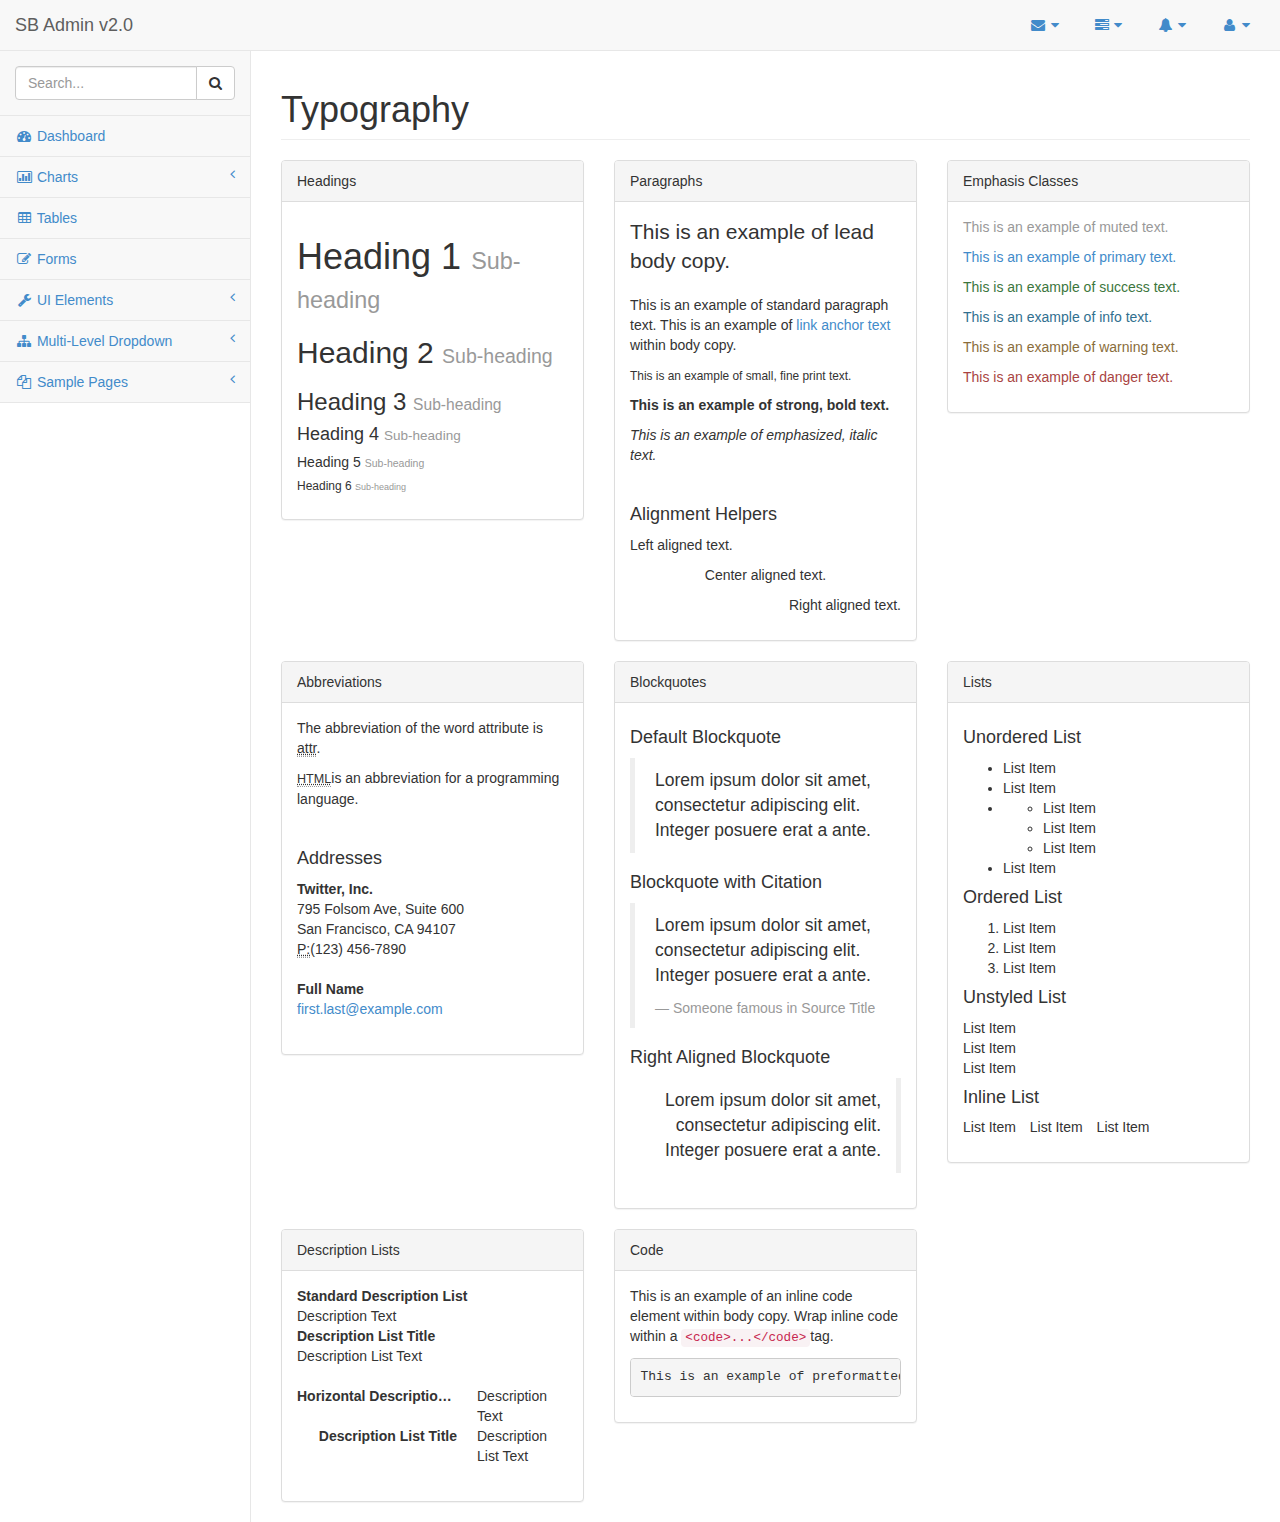
<file: www/typography.html>
<!DOCTYPE html>
<html>

<head>

    <meta charset="utf-8">
    <meta name="viewport" content="width=device-width, initial-scale=1.0">

    <title>Start Bootstrap - SB Admin Version 2.0 Demo</title>

    <!-- Core CSS - Include with every page -->
    <link href="assets/css/bootstrap.min.css" rel="stylesheet">
    <link href="assets/font-awesome/css/font-awesome.css" rel="stylesheet">

    <!-- Page-Level Plugin CSS - Typography -->

    <!-- SB Admin CSS - Include with every page -->
    <link href="assets/css/sb-admin.css" rel="stylesheet">

</head>

<body>

    <div id="wrapper">

        <nav class="navbar navbar-default navbar-fixed-top" role="navigation" style="margin-bottom: 0">
            <div class="navbar-header">
                <button type="button" class="navbar-toggle" data-toggle="collapse" data-target=".sidebar-collapse">
                    <span class="sr-only">Toggle navigation</span>
                    <span class="icon-bar"></span>
                    <span class="icon-bar"></span>
                    <span class="icon-bar"></span>
                </button>
                <a class="navbar-brand" href="index.html">SB Admin v2.0</a>
            </div>
            <!-- /.navbar-header -->

            <ul class="nav navbar-top-links navbar-right">
                <li class="dropdown">
                    <a class="dropdown-toggle" data-toggle="dropdown" href="#">
                        <i class="fa fa-envelope fa-fw"></i>  <i class="fa fa-caret-down"></i>
                    </a>
                    <ul class="dropdown-menu dropdown-messages">
                        <li>
                            <a href="#">
                                <div>
                                    <strong>John Smith</strong>
                                    <span class="pull-right text-muted">
                                        <em>Yesterday</em>
                                    </span>
                                </div>
                                <div>Lorem ipsum dolor sit amet, consectetur adipiscing elit. Pellentesque eleifend...</div>
                            </a>
                        </li>
                        <li class="divider"></li>
                        <li>
                            <a href="#">
                                <div>
                                    <strong>John Smith</strong>
                                    <span class="pull-right text-muted">
                                        <em>Yesterday</em>
                                    </span>
                                </div>
                                <div>Lorem ipsum dolor sit amet, consectetur adipiscing elit. Pellentesque eleifend...</div>
                            </a>
                        </li>
                        <li class="divider"></li>
                        <li>
                            <a href="#">
                                <div>
                                    <strong>John Smith</strong>
                                    <span class="pull-right text-muted">
                                        <em>Yesterday</em>
                                    </span>
                                </div>
                                <div>Lorem ipsum dolor sit amet, consectetur adipiscing elit. Pellentesque eleifend...</div>
                            </a>
                        </li>
                        <li class="divider"></li>
                        <li>
                            <a class="text-center" href="#">
                                <strong>Read All Messages</strong>
                                <i class="fa fa-angle-right"></i>
                            </a>
                        </li>
                    </ul>
                    <!-- /.dropdown-messages -->
                </li>
                <!-- /.dropdown -->
                <li class="dropdown">
                    <a class="dropdown-toggle" data-toggle="dropdown" href="#">
                        <i class="fa fa-tasks fa-fw"></i>  <i class="fa fa-caret-down"></i>
                    </a>
                    <ul class="dropdown-menu dropdown-tasks">
                        <li>
                            <a href="#">
                                <div>
                                    <p>
                                        <strong>Task 1</strong>
                                        <span class="pull-right text-muted">40% Complete</span>
                                    </p>
                                    <div class="progress progress-striped active">
                                        <div class="progress-bar progress-bar-success" role="progressbar" aria-valuenow="40" aria-valuemin="0" aria-valuemax="100" style="width: 40%">
                                            <span class="sr-only">40% Complete (success)</span>
                                        </div>
                                    </div>
                                </div>
                            </a>
                        </li>
                        <li class="divider"></li>
                        <li>
                            <a href="#">
                                <div>
                                    <p>
                                        <strong>Task 2</strong>
                                        <span class="pull-right text-muted">20% Complete</span>
                                    </p>
                                    <div class="progress progress-striped active">
                                        <div class="progress-bar progress-bar-info" role="progressbar" aria-valuenow="20" aria-valuemin="0" aria-valuemax="100" style="width: 20%">
                                            <span class="sr-only">20% Complete</span>
                                        </div>
                                    </div>
                                </div>
                            </a>
                        </li>
                        <li class="divider"></li>
                        <li>
                            <a href="#">
                                <div>
                                    <p>
                                        <strong>Task 3</strong>
                                        <span class="pull-right text-muted">60% Complete</span>
                                    </p>
                                    <div class="progress progress-striped active">
                                        <div class="progress-bar progress-bar-warning" role="progressbar" aria-valuenow="60" aria-valuemin="0" aria-valuemax="100" style="width: 60%">
                                            <span class="sr-only">60% Complete (warning)</span>
                                        </div>
                                    </div>
                                </div>
                            </a>
                        </li>
                        <li class="divider"></li>
                        <li>
                            <a href="#">
                                <div>
                                    <p>
                                        <strong>Task 4</strong>
                                        <span class="pull-right text-muted">80% Complete</span>
                                    </p>
                                    <div class="progress progress-striped active">
                                        <div class="progress-bar progress-bar-danger" role="progressbar" aria-valuenow="80" aria-valuemin="0" aria-valuemax="100" style="width: 80%">
                                            <span class="sr-only">80% Complete (danger)</span>
                                        </div>
                                    </div>
                                </div>
                            </a>
                        </li>
                        <li class="divider"></li>
                        <li>
                            <a class="text-center" href="#">
                                <strong>See All Tasks</strong>
                                <i class="fa fa-angle-right"></i>
                            </a>
                        </li>
                    </ul>
                    <!-- /.dropdown-tasks -->
                </li>
                <!-- /.dropdown -->
                <li class="dropdown">
                    <a class="dropdown-toggle" data-toggle="dropdown" href="#">
                        <i class="fa fa-bell fa-fw"></i>  <i class="fa fa-caret-down"></i>
                    </a>
                    <ul class="dropdown-menu dropdown-alerts">
                        <li>
                            <a href="#">
                                <div>
                                    <i class="fa fa-comment fa-fw"></i> New Comment
                                    <span class="pull-right text-muted small">4 minutes ago</span>
                                </div>
                            </a>
                        </li>
                        <li class="divider"></li>
                        <li>
                            <a href="#">
                                <div>
                                    <i class="fa fa-twitter fa-fw"></i> 3 New Followers
                                    <span class="pull-right text-muted small">12 minutes ago</span>
                                </div>
                            </a>
                        </li>
                        <li class="divider"></li>
                        <li>
                            <a href="#">
                                <div>
                                    <i class="fa fa-envelope fa-fw"></i> Message Sent
                                    <span class="pull-right text-muted small">4 minutes ago</span>
                                </div>
                            </a>
                        </li>
                        <li class="divider"></li>
                        <li>
                            <a href="#">
                                <div>
                                    <i class="fa fa-tasks fa-fw"></i> New Task
                                    <span class="pull-right text-muted small">4 minutes ago</span>
                                </div>
                            </a>
                        </li>
                        <li class="divider"></li>
                        <li>
                            <a href="#">
                                <div>
                                    <i class="fa fa-upload fa-fw"></i> Server Rebooted
                                    <span class="pull-right text-muted small">4 minutes ago</span>
                                </div>
                            </a>
                        </li>
                        <li class="divider"></li>
                        <li>
                            <a class="text-center" href="#">
                                <strong>See All Alerts</strong>
                                <i class="fa fa-angle-right"></i>
                            </a>
                        </li>
                    </ul>
                    <!-- /.dropdown-alerts -->
                </li>
                <!-- /.dropdown -->
                <li class="dropdown">
                    <a class="dropdown-toggle" data-toggle="dropdown" href="#">
                        <i class="fa fa-user fa-fw"></i>  <i class="fa fa-caret-down"></i>
                    </a>
                    <ul class="dropdown-menu dropdown-user">
                        <li><a href="#"><i class="fa fa-user fa-fw"></i> User Profile</a>
                        </li>
                        <li><a href="#"><i class="fa fa-gear fa-fw"></i> Settings</a>
                        </li>
                        <li class="divider"></li>
                        <li><a href="login.html"><i class="fa fa-sign-out fa-fw"></i> Logout</a>
                        </li>
                    </ul>
                    <!-- /.dropdown-user -->
                </li>
                <!-- /.dropdown -->
            </ul>
            <!-- /.navbar-top-links -->

            <div class="navbar-default navbar-static-side" role="navigation">
                <div class="sidebar-collapse">
                    <ul class="nav" id="side-menu">
                        <li class="sidebar-search">
                            <div class="input-group custom-search-form">
                                <input type="text" class="form-control" placeholder="Search...">
                                <span class="input-group-btn">
                                <button class="btn btn-default" type="button">
                                    <i class="fa fa-search"></i>
                                </button>
                            </span>
                            </div>
                            <!-- /input-group -->
                        </li>
                        <li>
                            <a href="index.html"><i class="fa fa-dashboard fa-fw"></i> Dashboard</a>
                        </li>
                        <li>
                            <a href="#"><i class="fa fa-bar-chart-o fa-fw"></i> Charts<span class="fa arrow"></span></a>
                            <ul class="nav nav-second-level">
                                <li>
                                    <a href="flot.html">Flot Charts</a>
                                </li>
                                <li>
                                    <a href="morris.html">Morris.js Charts</a>
                                </li>
                            </ul>
                            <!-- /.nav-second-level -->
                        </li>
                        <li>
                            <a href="tables.html"><i class="fa fa-table fa-fw"></i> Tables</a>
                        </li>
                        <li>
                            <a href="forms.html"><i class="fa fa-edit fa-fw"></i> Forms</a>
                        </li>
                        <li>
                            <a href="#"><i class="fa fa-wrench fa-fw"></i> UI Elements<span class="fa arrow"></span></a>
                            <ul class="nav nav-second-level">
                                <li>
                                    <a href="panels-wells.html">Panels and Wells</a>
                                </li>
                                <li>
                                    <a href="buttons.html">Buttons</a>
                                </li>
                                <li>
                                    <a href="notifications.html">Notifications</a>
                                </li>
                                <li>
                                    <a href="typography.html">Typography</a>
                                </li>
                                <li>
                                    <a href="grid.html">Grid</a>
                                </li>
                            </ul>
                            <!-- /.nav-second-level -->
                        </li>
                        <li>
                            <a href="#"><i class="fa fa-sitemap fa-fw"></i> Multi-Level Dropdown<span class="fa arrow"></span></a>
                            <ul class="nav nav-second-level">
                                <li>
                                    <a href="#">Second Level Item</a>
                                </li>
                                <li>
                                    <a href="#">Second Level Item</a>
                                </li>
                                <li>
                                    <a href="#">Third Level <span class="fa arrow"></span></a>
                                    <ul class="nav nav-third-level">
                                        <li>
                                            <a href="#">Third Level Item</a>
                                        </li>
                                        <li>
                                            <a href="#">Third Level Item</a>
                                        </li>
                                        <li>
                                            <a href="#">Third Level Item</a>
                                        </li>
                                        <li>
                                            <a href="#">Third Level Item</a>
                                        </li>
                                    </ul>
                                    <!-- /.nav-third-level -->
                                </li>
                            </ul>
                            <!-- /.nav-second-level -->
                        </li>
                        <li>
                            <a href="#"><i class="fa fa-files-o fa-fw"></i> Sample Pages<span class="fa arrow"></span></a>
                            <ul class="nav nav-second-level">
                                <li>
                                    <a href="blank.html">Blank Page</a>
                                </li>
                                <li>
                                    <a href="login.html">Login Page</a>
                                </li>
                            </ul>
                            <!-- /.nav-second-level -->
                        </li>
                    </ul>
                    <!-- /#side-menu -->
                </div>
                <!-- /.sidebar-collapse -->
            </div>
            <!-- /.navbar-static-side -->
        </nav>

        <div id="page-wrapper">
            <div class="row">
                <div class="col-lg-12">
                    <h1 class="page-header">Typography</h1>
                </div>
                <!-- /.col-lg-12 -->
            </div>
            <!-- /.row -->
            <div class="row">
                <div class="col-lg-4">
                    <div class="panel panel-default">
                        <div class="panel-heading">
                            Headings
                        </div>
                        <div class="panel-body">
                            <h1>Heading 1
                                <small>Sub-heading</small>
                            </h1>
                            <h2>Heading 2
                                <small>Sub-heading</small>
                            </h2>
                            <h3>Heading 3
                                <small>Sub-heading</small>
                            </h3>
                            <h4>Heading 4
                                <small>Sub-heading</small>
                            </h4>
                            <h5>Heading 5
                                <small>Sub-heading</small>
                            </h5>
                            <h6>Heading 6
                                <small>Sub-heading</small>
                            </h6>
                        </div>
                        <!-- /.panel-body -->
                    </div>
                    <!-- /.panel -->
                </div>
                <!-- /.col-lg-4 -->
                <div class="col-lg-4">
                    <div class="panel panel-default">
                        <div class="panel-heading">
                            Paragraphs
                        </div>
                        <div class="panel-body">
                            <p class="lead">This is an example of lead body copy.</p>
                            <p>This is an example of standard paragraph text. This is an example of <a href="#">link anchor text</a> within body copy.</p>
                            <p>
                                <small>This is an example of small, fine print text.</small>
                            </p>
                            <p>
                                <strong>This is an example of strong, bold text.</strong>
                            </p>
                            <p>
                                <em>This is an example of emphasized, italic text.</em>
                            </p>
                            <br>
                            <h4>Alignment Helpers</h4>
                            <p class="text-left">Left aligned text.</p>
                            <p class="text-center">Center aligned text.</p>
                            <p class="text-right">Right aligned text.</p>
                        </div>
                        <!-- /.panel-body -->
                    </div>
                    <!-- /.panel -->
                </div>
                <!-- /.col-lg-4 -->
                <div class="col-lg-4">
                    <div class="panel panel-default">
                        <div class="panel-heading">
                            Emphasis Classes
                        </div>
                        <div class="panel-body">
                            <p class="text-muted">This is an example of muted text.</p>
                            <p class="text-primary">This is an example of primary text.</p>
                            <p class="text-success">This is an example of success text.</p>
                            <p class="text-info">This is an example of info text.</p>
                            <p class="text-warning">This is an example of warning text.</p>
                            <p class="text-danger">This is an example of danger text.</p>
                        </div>
                        <!-- /.panel-body -->
                    </div>
                    <!-- /.panel -->
                </div>
                <!-- /.col-lg-4 -->
            </div>
            <!-- /.row -->
            <div class="row">
                <div class="col-lg-4">
                    <div class="panel panel-default">
                        <div class="panel-heading">
                            Abbreviations
                        </div>
                        <div class="panel-body">
                            <p>The abbreviation of the word attribute is
                                <abbr title="attribute">attr</abbr>.</p>
                            <p>
                                <abbr title="HyperText Markup Language" class="initialism">HTML</abbr>is an abbreviation for a programming language.</p>
                            <br>
                            <h4>Addresses</h4>
                            <address>
                                <strong>Twitter, Inc.</strong>
                                <br>795 Folsom Ave, Suite 600
                                <br>San Francisco, CA 94107
                                <br>
                                <abbr title="Phone">P:</abbr>(123) 456-7890
                            </address>
                            <address>
                                <strong>Full Name</strong>
                                <br>
                                <a href="mailto:#">first.last@example.com</a>
                            </address>
                        </div>
                        <!-- /.panel-body -->
                    </div>
                    <!-- /.panel -->
                </div>
                <!-- /.col-lg-4 -->
                <div class="col-lg-4">
                    <div class="panel panel-default">
                        <div class="panel-heading">
                            Blockquotes
                        </div>
                        <div class="panel-body">
                            <h4>Default Blockquote</h4>
                            <blockquote>
                                <p>Lorem ipsum dolor sit amet, consectetur adipiscing elit. Integer posuere erat a ante.</p>
                            </blockquote>
                            <h4>Blockquote with Citation</h4>
                            <blockquote>
                                <p>Lorem ipsum dolor sit amet, consectetur adipiscing elit. Integer posuere erat a ante.</p>
                                <small>Someone famous in
                                    <cite title="Source Title">Source Title</cite>
                                </small>
                            </blockquote>
                            <h4>Right Aligned Blockquote</h4>
                            <blockquote class="pull-right">
                                <p>Lorem ipsum dolor sit amet, consectetur adipiscing elit. Integer posuere erat a ante.</p>
                            </blockquote>
                        </div>
                        <!-- /.panel-body -->
                    </div>
                    <!-- /.panel -->
                </div>
                <!-- /.col-lg-4 -->
                <div class="col-lg-4">
                    <div class="panel panel-default">
                        <div class="panel-heading">
                            Lists
                        </div>
                        <div class="panel-body">
                            <h4>Unordered List</h4>
                            <ul>
                                <li>List Item</li>
                                <li>List Item</li>
                                <li>
                                    <ul>
                                        <li>List Item</li>
                                        <li>List Item</li>
                                        <li>List Item</li>
                                    </ul>
                                </li>
                                <li>List Item</li>
                            </ul>
                            <h4>Ordered List</h4>
                            <ol>
                                <li>List Item</li>
                                <li>List Item</li>
                                <li>List Item</li>
                            </ol>
                            <h4>Unstyled List</h4>
                            <ul class="list-unstyled">
                                <li>List Item</li>
                                <li>List Item</li>
                                <li>List Item</li>
                            </ul>
                            <h4>Inline List</h4>
                            <ul class="list-inline">
                                <li>List Item</li>
                                <li>List Item</li>
                                <li>List Item</li>
                            </ul>
                        </div>
                        <!-- /.panel-body -->
                    </div>
                    <!-- /.panel -->
                </div>
                <!-- /.col-lg-4 -->
            </div>
            <!-- /.row -->
            <div class="row">
                <div class="col-lg-4">
                    <div class="panel panel-default">
                        <div class="panel-heading">
                            Description Lists
                        </div>
                        <div class="panel-body">
                            <dl>
                                <dt>Standard Description List</dt>
                                <dd>Description Text</dd>
                                <dt>Description List Title</dt>
                                <dd>Description List Text</dd>
                            </dl>
                            <dl class="dl-horizontal">
                                <dt>Horizontal Description List</dt>
                                <dd>Description Text</dd>
                                <dt>Description List Title</dt>
                                <dd>Description List Text</dd>
                            </dl>
                        </div>
                        <!-- /.panel-body -->
                    </div>
                    <!-- /.panel -->
                </div>
                <!-- /.col-lg-4 -->
                <div class="col-lg-4">
                    <div class="panel panel-default">
                        <div class="panel-heading">
                            Code
                        </div>
                        <div class="panel-body">
                            <p>This is an example of an inline code element within body copy. Wrap inline code within a
                                <code>&lt;code&gt;...&lt;/code&gt;</code>tag.</p>
                            <pre>This is an example of preformatted text.</pre>
                        </div>
                        <!-- /.panel-body -->
                    </div>
                    <!-- /.panel -->
                </div>
                <!-- /.col-lg-4 -->
            </div>
            <!-- /.row -->
        </div>
        <!-- /#page-wrapper -->

    </div>
    <!-- /#wrapper -->

    <!-- Core Scripts - Include with every page -->
    <script src="assets/js/jquery-1.10.2.js"></script>
    <script src="assets/js/bootstrap.min.js"></script>
    <script src="assets/js/plugins/metisMenu/jquery.metisMenu.js"></script>

    <!-- Page-Level Plugin Scripts - Typography -->

    <!-- SB Admin Scripts - Include with every page -->
    <script src="assets/js/sb-admin.js"></script>

    <!-- Page-Level Demo Scripts - Typography - Use for reference -->

</body>

</html>
</file>
<file: www/assets/css/sb-admin.css>
/* Global Styles */

/* ------------------------------- */

body {
    padding-top: 100px;
}

@media(min-width:768px) {
    body {
        padding-top: 50px;
    }
}

/* Wrappers */

/* ------------------------------- */

#wrapper {
    width: 100%;
}

#page-wrapper {
    padding: 0 15px;
    min-height: 568px;
}

@media(min-width:768px) {
    #page-wrapper {
        position: inherit;
        margin: 0 0 0 250px;
        padding: 0 30px;
        min-height: 1300px;
        border-left: 1px solid #e7e7e7;
    }
}

/* Navigation */

/* ------------------------------- */

/* Top Right Navigation Dropdown Styles */

.navbar-top-links li {
    display: inline-block;
}

.navbar-top-links li:last-child {
    margin-right: 15px;
}

.navbar-top-links li a {
    padding: 15px;
    min-height: 50px;
}

.navbar-top-links .dropdown-menu li {
    display: block;
}

.navbar-top-links .dropdown-menu li:last-child {
    margin-right: 0;
}

.navbar-top-links .dropdown-menu li a {
    padding: 3px 20px;
    min-height: 0;
}

.navbar-top-links .dropdown-menu li a div {
    white-space: normal;
}

.navbar-top-links .dropdown-messages,
.navbar-top-links .dropdown-tasks,
.navbar-top-links .dropdown-alerts {
    width: 310px;
    min-width: 0;
}

.navbar-top-links .dropdown-messages {
    margin-left: 5px;
}

.navbar-top-links .dropdown-tasks {
    margin-left: -59px;
}

.navbar-top-links .dropdown-alerts {
    margin-left: -123px;
}

.navbar-top-links .dropdown-user {
    right: 0;
    left: auto;
}

/* Sidebar Menu Styles */

.navbar-static-side ul li {
    border-bottom: 1px solid #e7e7e7;
}

.sidebar-search {
    padding: 15px;
}

.arrow {
    float: right;
}

.fa.arrow:before {
    content: "\f104";
}

.active > a > .fa.arrow:before {
    content: "\f107";
}

.nav-second-level li,
.nav-third-level li {
    border-bottom: none !important;
}

.nav-second-level li a {
    padding-left: 37px;
}

.nav-third-level li a {
    padding-left: 52px;
}

@media(min-width:768px) {
    .navbar-static-side {
        z-index: 1;
        position: absolute;
        width: 250px;
        margin-top: 51px;
    }

    .navbar-top-links .dropdown-messages,
    .navbar-top-links .dropdown-tasks,
    .navbar-top-links .dropdown-alerts {
        margin-left: auto;
    }
}

@media(max-height:600px) and (max-width:767px) {
    .sidebar-collapse {
        max-height: 300px;
        overflow-y: scroll;
    }
}

@media(max-height:400px) and (max-width:767px) {
    .sidebar-collapse {
        max-height: 200px;
        overflow-y: scroll;
    }
}

/* Buttons */

/* ------------------------------- */

.btn-outline {
    color: inherit;
    background-color: transparent;
    transition: all .5s;
}

.btn-primary.btn-outline {
    color: #428bca;
}

.btn-success.btn-outline {
    color: #5cb85c;
}

.btn-info.btn-outline {
    color: #5bc0de;
}

.btn-warning.btn-outline {
    color: #f0ad4e;
}

.btn-danger.btn-outline {
    color: #d9534f;
}

.btn-primary.btn-outline:hover,
.btn-success.btn-outline:hover,
.btn-info.btn-outline:hover,
.btn-warning.btn-outline:hover,
.btn-danger.btn-outline:hover {
    color: #fff;
}

/* Pages */

/* ------------------------------- */

/* Dashboard Chat */

.chat {
    margin: 0;
    padding: 0;
    list-style: none;
}

.chat li {
    margin-bottom: 10px;
    padding-bottom: 5px;
    border-bottom: 1px dotted #B3A9A9;
}

.chat li.left .chat-body {
    margin-left: 60px;
}

.chat li.right .chat-body {
    margin-right: 60px;
}

.chat li .chat-body p {
    margin: 0;
    color: #777777;
}

.panel .slidedown .glyphicon,
.chat .glyphicon {
    margin-right: 5px;
}

.chat-panel .panel-body {
    height: 350px;
    overflow-y: scroll;
}

/* Login Page */

.login-panel {
    margin-top: 25%;
}

/* Flot Chart Containers */

.flot-chart {
    display: block;
    height: 400px;
}

.flot-chart-content {
    width: 100%;
    height: 100%;
}

/* DataTables Overrides */

table.dataTable thead .sorting,
table.dataTable thead .sorting_asc,
table.dataTable thead .sorting_desc,
table.dataTable thead .sorting_asc_disabled,
table.dataTable thead .sorting_desc_disabled {
    background: transparent;
}

table.dataTable thead .sorting_asc:after {
    content: "\f0de";
    float: right;
    font-family: fontawesome;
}

table.dataTable thead .sorting_desc:after {
    content: "\f0dd";
    float: right;
    font-family: fontawesome;
}

table.dataTable thead .sorting:after {
    content: "\f0dc";
    float: right;
    font-family: fontawesome;
    color: rgba(50,50,50,.5);
}

/* Circle Buttons */

.btn-circle {
    width: 30px;
    height: 30px;
    padding: 6px 0;
    border-radius: 15px;
    text-align: center;
    font-size: 12px;
    line-height: 1.428571429;
}

.btn-circle.btn-lg {
    width: 50px;
    height: 50px;
    padding: 10px 16px;
    border-radius: 25px;
    font-size: 18px;
    line-height: 1.33;
}

.btn-circle.btn-xl {
    width: 70px;
    height: 70px;
    padding: 10px 16px;
    border-radius: 35px;
    font-size: 24px;
    line-height: 1.33;
}

.show-grid [class^="col-"] {
    padding-top: 10px;
    padding-bottom: 10px;
    border: 1px solid #ddd;
    background-color: #eee !important;
}

.show-grid {
    margin: 15px 0;
}
</file>
<file: www/assets/css/plugins/social-buttons/social-buttons.css>
@import url(//netdna.bootstrapcdn.com/font-awesome/4.0.3/css/font-awesome.min.css);
/*
 * Social Buttons for Bootstrap
 *
 * Copyright 2013 Panayiotis Lipiridis
 * Licensed under the MIT License
 *
 * https://github.com/lipis/bootstrap-social
 */

.btn-social{position:relative;padding-left:44px;text-align:left;white-space:nowrap;overflow:hidden;text-overflow:ellipsis}.btn-social :first-child{position:absolute;left:0;top:0;bottom:0;width:32px;line-height:34px;font-size:1.6em;text-align:center;border-right:1px solid rgba(0,0,0,0.2)}
.btn-social.btn-lg{padding-left:61px}.btn-social.btn-lg :first-child{line-height:45px;width:45px;font-size:1.8em}
.btn-social.btn-sm{padding-left:38px}.btn-social.btn-sm :first-child{line-height:28px;width:28px;font-size:1.4em}
.btn-social.btn-xs{padding-left:30px}.btn-social.btn-xs :first-child{line-height:20px;width:20px;font-size:1.2em}
.btn-social-icon{position:relative;padding-left:44px;text-align:left;white-space:nowrap;overflow:hidden;text-overflow:ellipsis;height:34px;width:34px;padding-left:0;padding-right:0}.btn-social-icon :first-child{position:absolute;left:0;top:0;bottom:0;width:32px;line-height:34px;font-size:1.6em;text-align:center;border-right:1px solid rgba(0,0,0,0.2)}
.btn-social-icon.btn-lg{padding-left:61px}.btn-social-icon.btn-lg :first-child{line-height:45px;width:45px;font-size:1.8em}
.btn-social-icon.btn-sm{padding-left:38px}.btn-social-icon.btn-sm :first-child{line-height:28px;width:28px;font-size:1.4em}
.btn-social-icon.btn-xs{padding-left:30px}.btn-social-icon.btn-xs :first-child{line-height:20px;width:20px;font-size:1.2em}
.btn-social-icon :first-child{border:none;text-align:center;width:100% !important}
.btn-social-icon.btn-lg{height:45px;width:45px;padding-left:0;padding-right:0}
.btn-social-icon.btn-sm{height:30px;width:30px;padding-left:0;padding-right:0}
.btn-social-icon.btn-xs{height:22px;width:22px;padding-left:0;padding-right:0}
.btn-bitbucket{color:#fff;background-color:#205081;border-color:rgba(0,0,0,0.2)}.btn-bitbucket:hover,.btn-bitbucket:focus,.btn-bitbucket:active,.btn-bitbucket.active,.open .dropdown-toggle.btn-bitbucket{color:#fff;background-color:#183c60;border-color:rgba(0,0,0,0.2)}
.btn-bitbucket:active,.btn-bitbucket.active,.open .dropdown-toggle.btn-bitbucket{background-image:none}
.btn-bitbucket.disabled,.btn-bitbucket[disabled],fieldset[disabled] .btn-bitbucket,.btn-bitbucket.disabled:hover,.btn-bitbucket[disabled]:hover,fieldset[disabled] .btn-bitbucket:hover,.btn-bitbucket.disabled:focus,.btn-bitbucket[disabled]:focus,fieldset[disabled] .btn-bitbucket:focus,.btn-bitbucket.disabled:active,.btn-bitbucket[disabled]:active,fieldset[disabled] .btn-bitbucket:active,.btn-bitbucket.disabled.active,.btn-bitbucket[disabled].active,fieldset[disabled] .btn-bitbucket.active{background-color:#205081;border-color:rgba(0,0,0,0.2)}
.btn-dropbox{color:#fff;background-color:#1087dd;border-color:rgba(0,0,0,0.2)}.btn-dropbox:hover,.btn-dropbox:focus,.btn-dropbox:active,.btn-dropbox.active,.open .dropdown-toggle.btn-dropbox{color:#fff;background-color:#0d70b7;border-color:rgba(0,0,0,0.2)}
.btn-dropbox:active,.btn-dropbox.active,.open .dropdown-toggle.btn-dropbox{background-image:none}
.btn-dropbox.disabled,.btn-dropbox[disabled],fieldset[disabled] .btn-dropbox,.btn-dropbox.disabled:hover,.btn-dropbox[disabled]:hover,fieldset[disabled] .btn-dropbox:hover,.btn-dropbox.disabled:focus,.btn-dropbox[disabled]:focus,fieldset[disabled] .btn-dropbox:focus,.btn-dropbox.disabled:active,.btn-dropbox[disabled]:active,fieldset[disabled] .btn-dropbox:active,.btn-dropbox.disabled.active,.btn-dropbox[disabled].active,fieldset[disabled] .btn-dropbox.active{background-color:#1087dd;border-color:rgba(0,0,0,0.2)}
.btn-facebook{color:#fff;background-color:#3b5998;border-color:rgba(0,0,0,0.2)}.btn-facebook:hover,.btn-facebook:focus,.btn-facebook:active,.btn-facebook.active,.open .dropdown-toggle.btn-facebook{color:#fff;background-color:#30487b;border-color:rgba(0,0,0,0.2)}
.btn-facebook:active,.btn-facebook.active,.open .dropdown-toggle.btn-facebook{background-image:none}
.btn-facebook.disabled,.btn-facebook[disabled],fieldset[disabled] .btn-facebook,.btn-facebook.disabled:hover,.btn-facebook[disabled]:hover,fieldset[disabled] .btn-facebook:hover,.btn-facebook.disabled:focus,.btn-facebook[disabled]:focus,fieldset[disabled] .btn-facebook:focus,.btn-facebook.disabled:active,.btn-facebook[disabled]:active,fieldset[disabled] .btn-facebook:active,.btn-facebook.disabled.active,.btn-facebook[disabled].active,fieldset[disabled] .btn-facebook.active{background-color:#3b5998;border-color:rgba(0,0,0,0.2)}
.btn-flickr{color:#fff;background-color:#ff0084;border-color:rgba(0,0,0,0.2)}.btn-flickr:hover,.btn-flickr:focus,.btn-flickr:active,.btn-flickr.active,.open .dropdown-toggle.btn-flickr{color:#fff;background-color:#d6006f;border-color:rgba(0,0,0,0.2)}
.btn-flickr:active,.btn-flickr.active,.open .dropdown-toggle.btn-flickr{background-image:none}
.btn-flickr.disabled,.btn-flickr[disabled],fieldset[disabled] .btn-flickr,.btn-flickr.disabled:hover,.btn-flickr[disabled]:hover,fieldset[disabled] .btn-flickr:hover,.btn-flickr.disabled:focus,.btn-flickr[disabled]:focus,fieldset[disabled] .btn-flickr:focus,.btn-flickr.disabled:active,.btn-flickr[disabled]:active,fieldset[disabled] .btn-flickr:active,.btn-flickr.disabled.active,.btn-flickr[disabled].active,fieldset[disabled] .btn-flickr.active{background-color:#ff0084;border-color:rgba(0,0,0,0.2)}
.btn-github{color:#fff;background-color:#444;border-color:rgba(0,0,0,0.2)}.btn-github:hover,.btn-github:focus,.btn-github:active,.btn-github.active,.open .dropdown-toggle.btn-github{color:#fff;background-color:#303030;border-color:rgba(0,0,0,0.2)}
.btn-github:active,.btn-github.active,.open .dropdown-toggle.btn-github{background-image:none}
.btn-github.disabled,.btn-github[disabled],fieldset[disabled] .btn-github,.btn-github.disabled:hover,.btn-github[disabled]:hover,fieldset[disabled] .btn-github:hover,.btn-github.disabled:focus,.btn-github[disabled]:focus,fieldset[disabled] .btn-github:focus,.btn-github.disabled:active,.btn-github[disabled]:active,fieldset[disabled] .btn-github:active,.btn-github.disabled.active,.btn-github[disabled].active,fieldset[disabled] .btn-github.active{background-color:#444;border-color:rgba(0,0,0,0.2)}
.btn-google-plus{color:#fff;background-color:#dd4b39;border-color:rgba(0,0,0,0.2)}.btn-google-plus:hover,.btn-google-plus:focus,.btn-google-plus:active,.btn-google-plus.active,.open .dropdown-toggle.btn-google-plus{color:#fff;background-color:#ca3523;border-color:rgba(0,0,0,0.2)}
.btn-google-plus:active,.btn-google-plus.active,.open .dropdown-toggle.btn-google-plus{background-image:none}
.btn-google-plus.disabled,.btn-google-plus[disabled],fieldset[disabled] .btn-google-plus,.btn-google-plus.disabled:hover,.btn-google-plus[disabled]:hover,fieldset[disabled] .btn-google-plus:hover,.btn-google-plus.disabled:focus,.btn-google-plus[disabled]:focus,fieldset[disabled] .btn-google-plus:focus,.btn-google-plus.disabled:active,.btn-google-plus[disabled]:active,fieldset[disabled] .btn-google-plus:active,.btn-google-plus.disabled.active,.btn-google-plus[disabled].active,fieldset[disabled] .btn-google-plus.active{background-color:#dd4b39;border-color:rgba(0,0,0,0.2)}
.btn-instagram{color:#fff;background-color:#517fa4;border-color:rgba(0,0,0,0.2)}.btn-instagram:hover,.btn-instagram:focus,.btn-instagram:active,.btn-instagram.active,.open .dropdown-toggle.btn-instagram{color:#fff;background-color:#446a89;border-color:rgba(0,0,0,0.2)}
.btn-instagram:active,.btn-instagram.active,.open .dropdown-toggle.btn-instagram{background-image:none}
.btn-instagram.disabled,.btn-instagram[disabled],fieldset[disabled] .btn-instagram,.btn-instagram.disabled:hover,.btn-instagram[disabled]:hover,fieldset[disabled] .btn-instagram:hover,.btn-instagram.disabled:focus,.btn-instagram[disabled]:focus,fieldset[disabled] .btn-instagram:focus,.btn-instagram.disabled:active,.btn-instagram[disabled]:active,fieldset[disabled] .btn-instagram:active,.btn-instagram.disabled.active,.btn-instagram[disabled].active,fieldset[disabled] .btn-instagram.active{background-color:#517fa4;border-color:rgba(0,0,0,0.2)}
.btn-linkedin{color:#fff;background-color:#007bb6;border-color:rgba(0,0,0,0.2)}.btn-linkedin:hover,.btn-linkedin:focus,.btn-linkedin:active,.btn-linkedin.active,.open .dropdown-toggle.btn-linkedin{color:#fff;background-color:#005f8d;border-color:rgba(0,0,0,0.2)}
.btn-linkedin:active,.btn-linkedin.active,.open .dropdown-toggle.btn-linkedin{background-image:none}
.btn-linkedin.disabled,.btn-linkedin[disabled],fieldset[disabled] .btn-linkedin,.btn-linkedin.disabled:hover,.btn-linkedin[disabled]:hover,fieldset[disabled] .btn-linkedin:hover,.btn-linkedin.disabled:focus,.btn-linkedin[disabled]:focus,fieldset[disabled] .btn-linkedin:focus,.btn-linkedin.disabled:active,.btn-linkedin[disabled]:active,fieldset[disabled] .btn-linkedin:active,.btn-linkedin.disabled.active,.btn-linkedin[disabled].active,fieldset[disabled] .btn-linkedin.active{background-color:#007bb6;border-color:rgba(0,0,0,0.2)}
.btn-pinterest{color:#fff;background-color:#cb2027;border-color:rgba(0,0,0,0.2)}.btn-pinterest:hover,.btn-pinterest:focus,.btn-pinterest:active,.btn-pinterest.active,.open .dropdown-toggle.btn-pinterest{color:#fff;background-color:#a81a20;border-color:rgba(0,0,0,0.2)}
.btn-pinterest:active,.btn-pinterest.active,.open .dropdown-toggle.btn-pinterest{background-image:none}
.btn-pinterest.disabled,.btn-pinterest[disabled],fieldset[disabled] .btn-pinterest,.btn-pinterest.disabled:hover,.btn-pinterest[disabled]:hover,fieldset[disabled] .btn-pinterest:hover,.btn-pinterest.disabled:focus,.btn-pinterest[disabled]:focus,fieldset[disabled] .btn-pinterest:focus,.btn-pinterest.disabled:active,.btn-pinterest[disabled]:active,fieldset[disabled] .btn-pinterest:active,.btn-pinterest.disabled.active,.btn-pinterest[disabled].active,fieldset[disabled] .btn-pinterest.active{background-color:#cb2027;border-color:rgba(0,0,0,0.2)}
.btn-tumblr{color:#fff;background-color:#2c4762;border-color:rgba(0,0,0,0.2)}.btn-tumblr:hover,.btn-tumblr:focus,.btn-tumblr:active,.btn-tumblr.active,.open .dropdown-toggle.btn-tumblr{color:#fff;background-color:#1f3346;border-color:rgba(0,0,0,0.2)}
.btn-tumblr:active,.btn-tumblr.active,.open .dropdown-toggle.btn-tumblr{background-image:none}
.btn-tumblr.disabled,.btn-tumblr[disabled],fieldset[disabled] .btn-tumblr,.btn-tumblr.disabled:hover,.btn-tumblr[disabled]:hover,fieldset[disabled] .btn-tumblr:hover,.btn-tumblr.disabled:focus,.btn-tumblr[disabled]:focus,fieldset[disabled] .btn-tumblr:focus,.btn-tumblr.disabled:active,.btn-tumblr[disabled]:active,fieldset[disabled] .btn-tumblr:active,.btn-tumblr.disabled.active,.btn-tumblr[disabled].active,fieldset[disabled] .btn-tumblr.active{background-color:#2c4762;border-color:rgba(0,0,0,0.2)}
.btn-twitter{color:#fff;background-color:#2ba9e1;border-color:rgba(0,0,0,0.2)}.btn-twitter:hover,.btn-twitter:focus,.btn-twitter:active,.btn-twitter.active,.open .dropdown-toggle.btn-twitter{color:#fff;background-color:#1c92c7;border-color:rgba(0,0,0,0.2)}
.btn-twitter:active,.btn-twitter.active,.open .dropdown-toggle.btn-twitter{background-image:none}
.btn-twitter.disabled,.btn-twitter[disabled],fieldset[disabled] .btn-twitter,.btn-twitter.disabled:hover,.btn-twitter[disabled]:hover,fieldset[disabled] .btn-twitter:hover,.btn-twitter.disabled:focus,.btn-twitter[disabled]:focus,fieldset[disabled] .btn-twitter:focus,.btn-twitter.disabled:active,.btn-twitter[disabled]:active,fieldset[disabled] .btn-twitter:active,.btn-twitter.disabled.active,.btn-twitter[disabled].active,fieldset[disabled] .btn-twitter.active{background-color:#2ba9e1;border-color:rgba(0,0,0,0.2)}
.btn-vk{color:#fff;background-color:#587ea3;border-color:rgba(0,0,0,0.2)}.btn-vk:hover,.btn-vk:focus,.btn-vk:active,.btn-vk.active,.open .dropdown-toggle.btn-vk{color:#fff;background-color:#4a6a89;border-color:rgba(0,0,0,0.2)}
.btn-vk:active,.btn-vk.active,.open .dropdown-toggle.btn-vk{background-image:none}
.btn-vk.disabled,.btn-vk[disabled],fieldset[disabled] .btn-vk,.btn-vk.disabled:hover,.btn-vk[disabled]:hover,fieldset[disabled] .btn-vk:hover,.btn-vk.disabled:focus,.btn-vk[disabled]:focus,fieldset[disabled] .btn-vk:focus,.btn-vk.disabled:active,.btn-vk[disabled]:active,fieldset[disabled] .btn-vk:active,.btn-vk.disabled.active,.btn-vk[disabled].active,fieldset[disabled] .btn-vk.active{background-color:#587ea3;border-color:rgba(0,0,0,0.2)}


/* 
 * Only for this example - not needed for the buttons
 * ----------------------------------------------------- */
.btn-social-icon {margin-bottom: 4px;}
.social-class .social-hex{font-family:Monaco,Menlo,Consolas,"Courier New",monospace;font-size:10px;opacity:.3;float:right}
.social-class li{margin-bottom:4px}.social-class li:hover .social-hex{opacity:1}
.social-class li:hover code{background-color:#e8e8ee}
.social-class code{cursor:default}
</file>
<file: www/assets/css/plugins/morris/morris-0.4.3.min.css>
.morris-hover{position:absolute;z-index:1000;}.morris-hover.morris-default-style{border-radius:10px;padding:6px;color:#666;background:rgba(255, 255, 255, 0.8);border:solid 2px rgba(230, 230, 230, 0.8);font-family:sans-serif;font-size:12px;text-align:center;}.morris-hover.morris-default-style .morris-hover-row-label{font-weight:bold;margin:0.25em 0;}
.morris-hover.morris-default-style .morris-hover-point{white-space:nowrap;margin:0.1em 0;}
</file>
